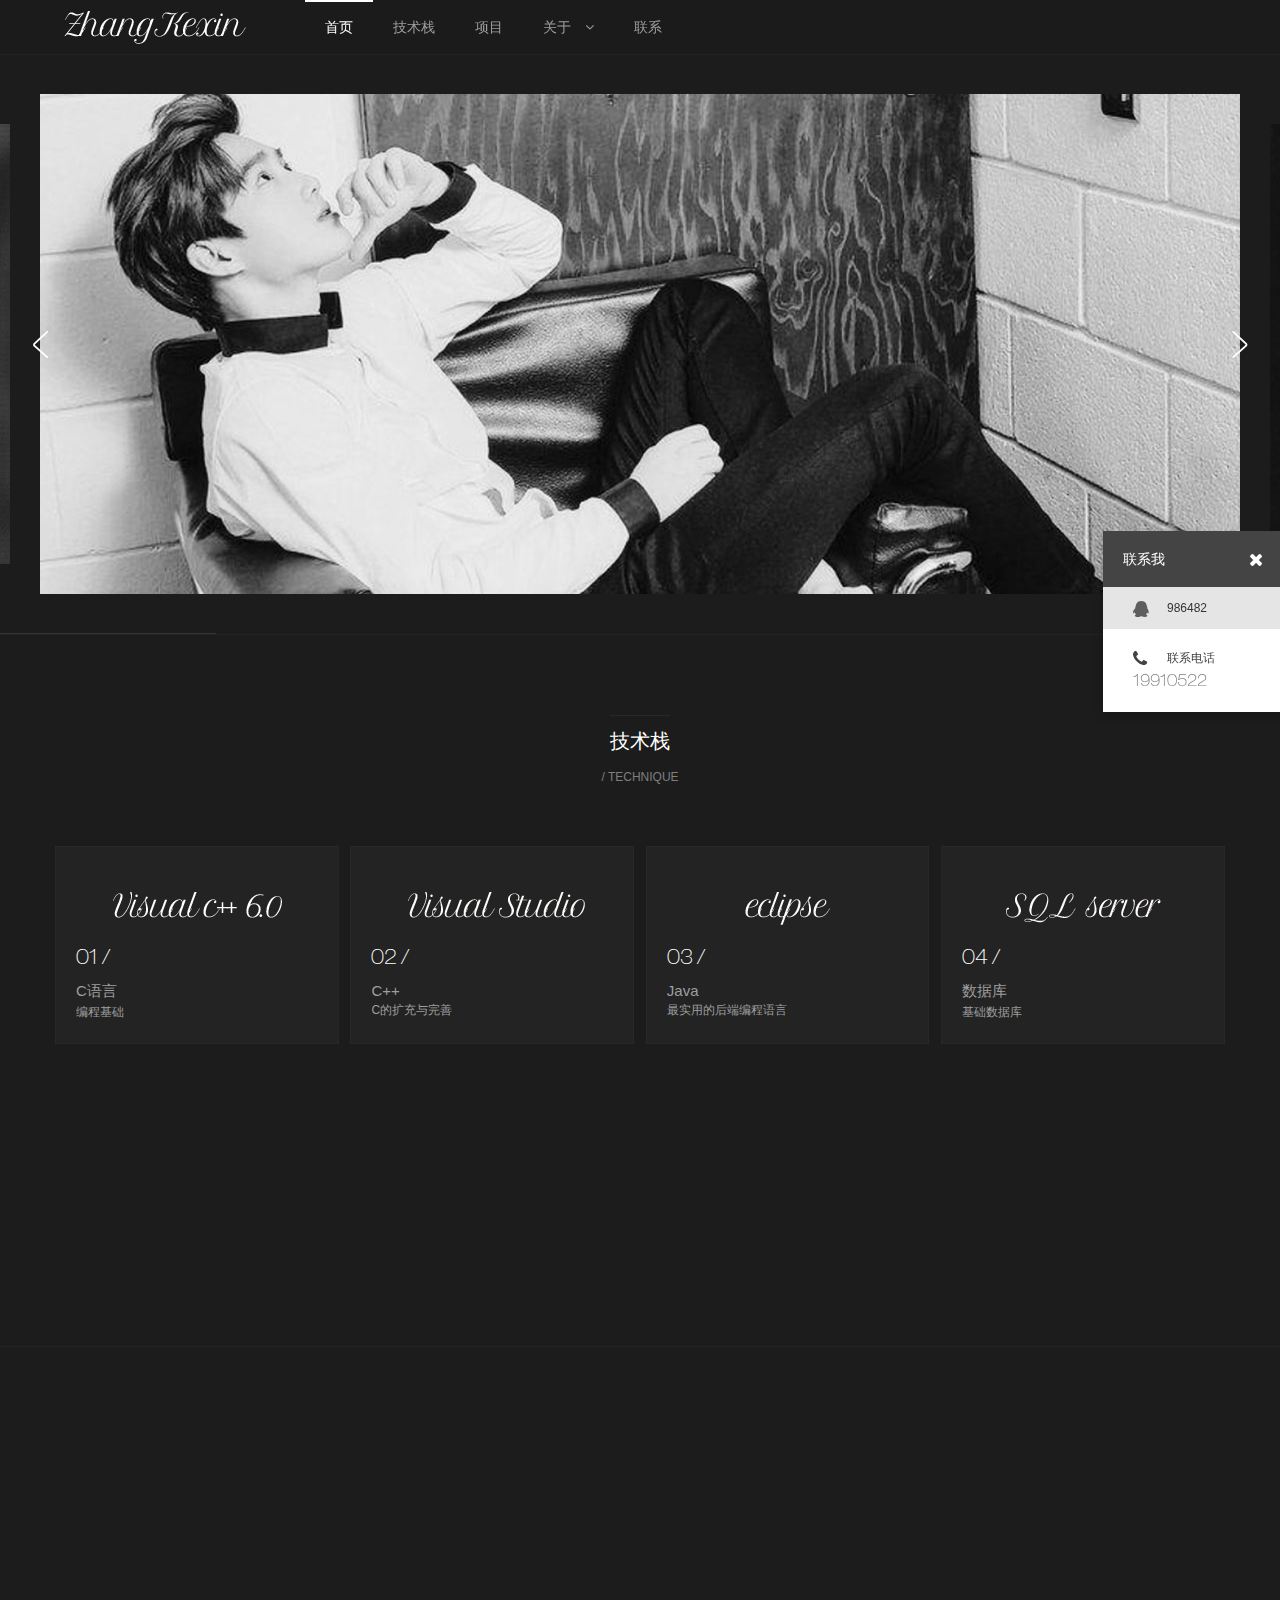
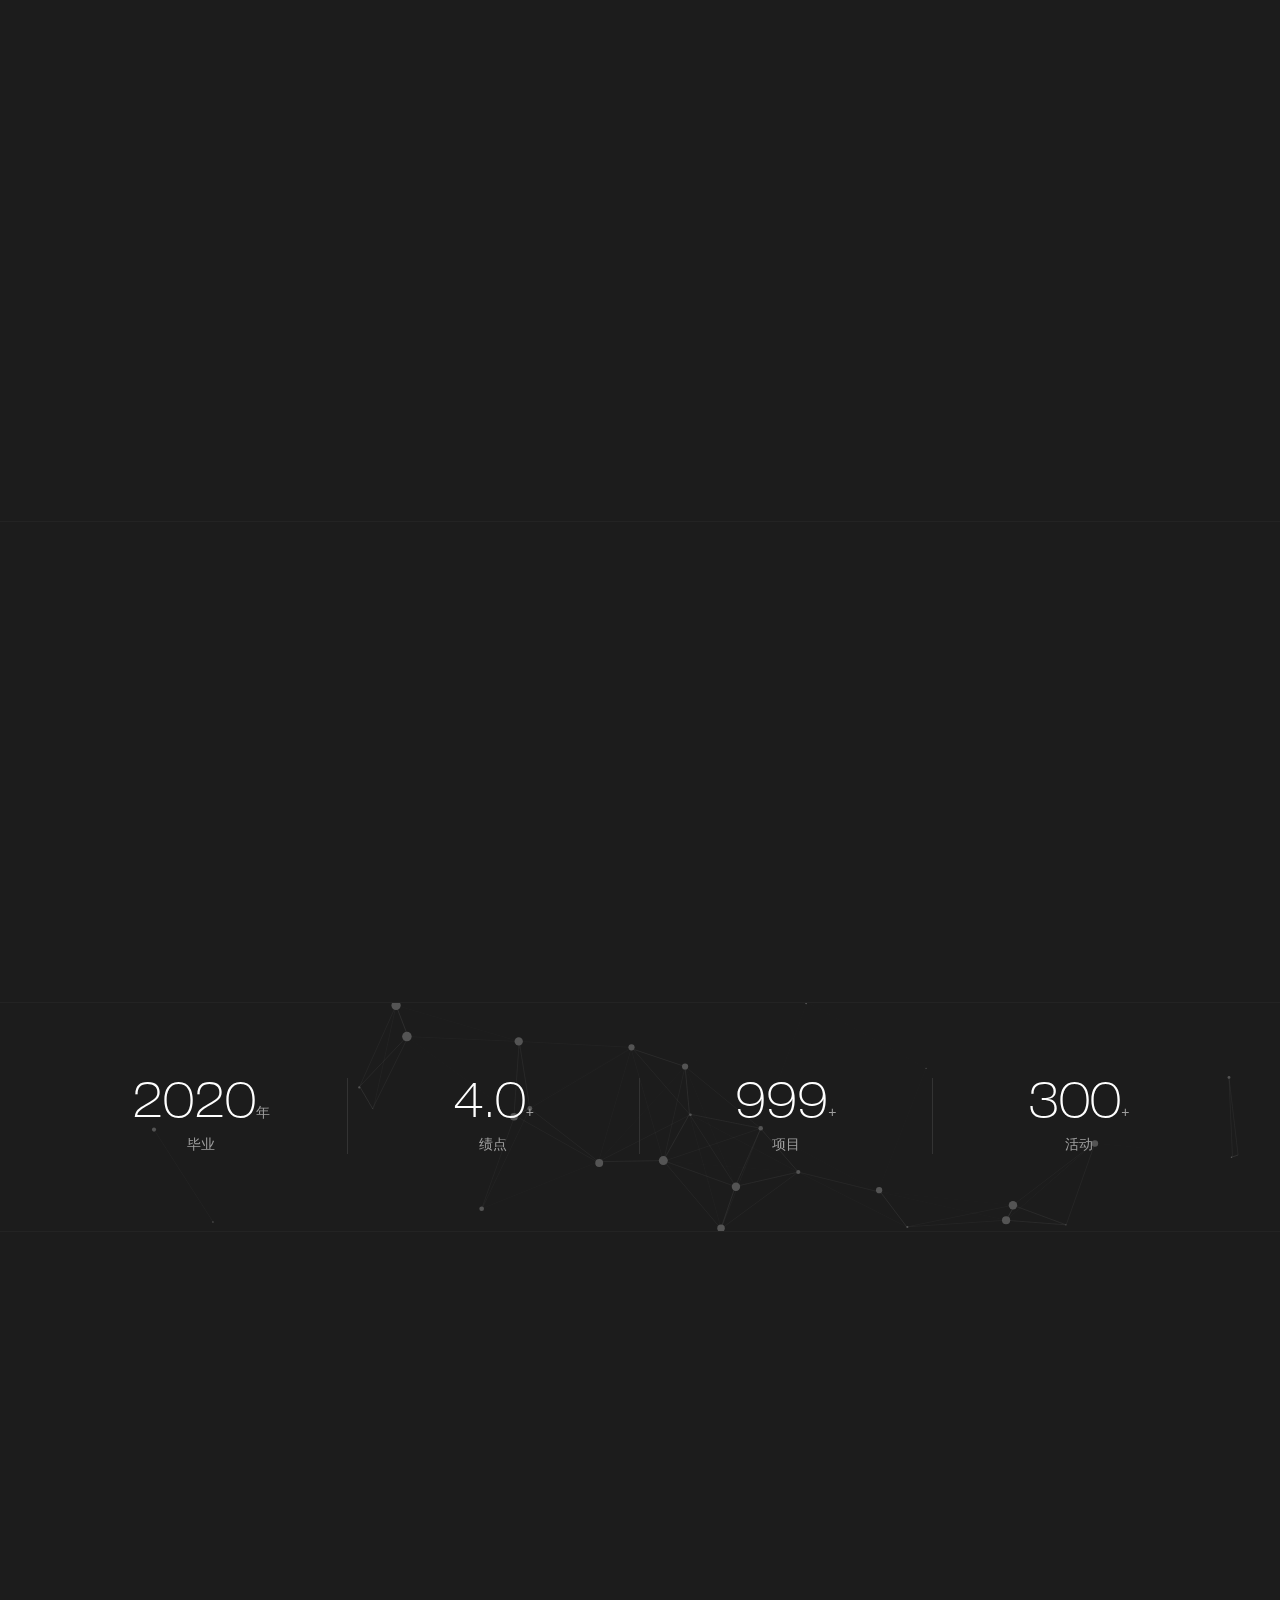
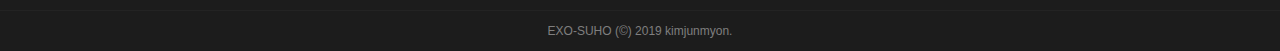
<file: index.html>
<!DOCTYPE html PUBLIC "-//W3C//DTD XHTML 1.0 Transitional//EN" "http://www.w3.org/TR/xhtml1/DTD/xhtml1-transitional.dtd">
<html xmlns="http://www.w3.org/1999/xhtml" class="agent-pc theme-b theme-bwhite">

	<head>
		<meta charset="utf-8">
		<meta http-equiv="X-UA-Compatible" content="IE=edge,chrome=1">
		<meta name="keywords" content="网站模板,企业模板,企业网站">
		<meta name="description" content="模板网站生成">
		
		<meta name="viewport" content="width=device-width, initial-scale=1.0, maximum-scale=1.0, user-scalable=0">
		<meta content="yes" name="apple-mobile-web-app-capable" />
		<meta content="black" name="apple-mobile-web-app-status-bar-style" />
		<meta content="telephone=no" name="format-detection" />
		<link rel="stylesheet" type="text/css" href="./statics/css/lib2.css">
		<link rel="stylesheet" type="text/css" href="./statics/css/style.2041.css">
		<link rel="stylesheet" type="text/css" href="./statics/css/bwhite.css" id="themeCssPath">
		<script type="text/javascript" src="./statics/js/jquery.min.js"></script>
		<script type="text/javascript" src="./statics/js/main.js" data-main="indexMain"></script>
		<link rel="icon" href="./statics/images/水.png">
		<title>kimjunmyon</title>
	</head>

	<body id="longPage" class="gh0  longPage   ">
		<div class="bodyMask"></div>
		<div id="header">
			<div class="wrapper">
				<div class="content">
					<div id="headTop">
						<a href="index.html" id="logo"><img src="./statics/images/logo-top.png" height="44" /></a>

						<div id="hcontact" class="fr"><i class="fa fa-phone"></i>
							<p><span class="telNum">19910522</span><br />
								<a href="mailto:986482@qq.com">19910522@qq.com</a>
							</p>
						</div>

						<div id="openBtn" class="fl btn">
							<div class="lcbody">
								<div class="lcitem top">
									<div class="rect top"></div>
								</div>
								<div class="lcitem bottom">
									<div class="rect bottom"></div>
								</div>
							</div>
						</div>
					</div>

					<div id="navWrapper">

						<div class="content">
							<ul class="nav movedx" data-movedx-mid="1">
								<li class="navitem">
									<a class="active" href="index.html" target="_self"> <span data-title="首页">首页</span> </a>
								</li>
								<li class="navitem">
									<a href="services.html" target="_self"> <span data-title="服务">技术栈</span> </a>
								</li>
								<li class="navitem">
									<a href="project.html" target="_self"> <span data-title="项目">项目</span> </a>
								</li>
								<li class="navitem">
									<a href="javascript:;" target=""> <span data-title="关于">关于</span> <i class="fa fa-angle-down"></i></a>
									<ul class="subnav">
										<li>
											<a href="about.html" target="_self">个人简介</a>
										</li>
										<li>
											<a href="about.html" target="_self">荣誉材料</a>
										</li>
										<li>
											<a href="about_team.html" target="_self">个人经历</a>
										</li>
										<li>
											<a href="about_partner.html" target="_self">我喜欢的</a>
										</li>
									</ul>
								</li>
		
								<li class="navitem">
									<a href="contact.html" target="_self"> <span data-title="联系">联系</span> </a>
								</li>
								
							</ul>
						</div>
					</div>
					<div class="clear"></div>
				</div>
			</div>
		</div>
		<div id="sitecontent" class="ff_sitecontent">

			<div id="navMini">
				<div id="navMiniTable">
					<div id="navMiniCell">
						<ul class="nav">
							<li class="navitem">
								<a class="active" href="index.html" target="_self">首页</a>
							</li>
							<li class="navitem">
								<a href="services.html" target="_self">技术栈</a>
							</li>
							<li class="navitem">
								<a href="project.html" target="_self">项目</a>
							</li>
							<li class="navitem">
								<a href="javascript:;" target="">关于<i class="fa fa-angle-down"></i></a>
								<ul class="subnav">
									<li>
										<a href="about.html" target="_self">个人简介</a>
									</li>
									<li>
										<a href="about.html" target="_self">荣誉材料</a>
									</li>
									<li>
										<a href="about_team.html" target="_self">履历</a>
									</li>
									<li>
										<a href="about_partner.html" target="_self">我喜欢的</a>
									</li>
								</ul>
							</li>
							
							<li class="navitem">
								<a href="contact.html" target="_self">联系</a>
							</li>
							
							<li class="search-but" style=" opacity:0">
								<a href="#"><i class="fa fa-search" aria-hidden="true"></i></a>
							</li>
						</ul>
					</div>
				</div>
			</div>

			<div id="indexPage" class="ff_indexPage" data-scroll-ease="Expo.easeInOut" data-scroll-speed="1" data-control="0" data-control-wheel="0" data-singlescreen="0">
				<div id="topSlider" class="ff_topSlider mslider module">
					<div class="content_wrapper">
						<div class="content_list owl-carousel owl-theme" data-slider-height="500" data-slider-auto="1" data-slider-mode="3" data-slider-pause="5" data-slider-ease="ease-out" data-slider-speed="1" style=" height: 100%;">
							<div class="item_block">
								<div class="item_bg image" style="background-image:url(./statics/images/1490687229663.jpg)"></div>
							</div>
							<div class="item_block">
								<div class="item_bg image" style="background-image:url(./statics/images/1490071914135.jpg)"></div>
							</div>
							<div class="item_block">
								<div class="item_bg image" style="background-image:url(./statics/images/1490684950277.jpg)"></div>
							</div>
							<div class="item_block">
								<div class="item_bg image" style="background-image:url(./statics/images/1490685075590.jpg)"></div>
							</div>
						</div>
						<div class="sliderArrow">
							<div></div>
						</div>
						<div class="clear"></div>
					</div>
				</div>
				<div class="mlist service_tabs module ff_noSlider" style=" ">
					<div class="bgmask"></div>
					<div class="module_container wide">
						<div class="container_header wow">
							<p class="title">技术栈</p>
							<p class="subtitle">/ TECHNIQUE</p>
						</div>
						<div class="container_category wow movedx one" data-movedx-mid="2" data-movedx-distance="15">
							<a href="#" class="active"><span>全部</span></a>
						</div>
						<div class="container_content">
							<div class="content_wrapper">
								<div class="tab_content_wrapper">
									<div class="tab_content">
										<div class="tab_indexs">
											<div class="fnums nums_item" data-current="0">
												<div><span>0</span><span>1</span><span>2</span></div>
											</div>
											<div class="tnums nums_item">
												<div><span>0</span><span>1</span><span>2</span><span>3</span><span>4</span><span>5</span><span>6</span><span>7</span><span>8</span><span>9</span></div>
											</div>
											<div class="nums_item">
												<div><span> /</span></div>
											</div>
										</div>
										<div class="sliderWrapper" data-slider-num="1">
											<div class="content_list">
												<div id="service_postitem_0" class="item_block">
													<div class="item_wrapper">
														<div class="item_info">
															<p class="title ellipsis">C语言</p>
															<p class="subtitle ellipsis">编程基础</p>
															<div class="description">
																<p>C语言是一门面向过程、抽象化的通用程序设计语言，广泛应用于底层开发。 C语言能以简易的方式编译、处理低级存储器。 C语言是仅产生少量的机器语言以及不需要任何运行环境支持便能运行的高效率程序设计语言。</p>
																<p>C语言是一门面向过程的计算机编程语言，与C++、Java等面向对象编程语言有所不同。C语言的设计目标是提供一种能以简易的方式编译、处理低级存储器、仅产生少量的机器码以及不需要任何运行环境支持便能运行的编程语言。C语言描述问题比汇编语言迅速，工作量小、可读性好，易于调试、修改和移植，而代码质量与汇编语言相当。C语言一般只比汇编语言代码生成的目标程序效率低10%～20%。因此，C语言可以编写系统软件。</p>
															</div>
														</div>
													</div>
												</div>
												<div id="service_postitem_1" class="item_block">
													<div class="item_wrapper">
														<div class="item_info">
															<p class="title ellipsis">C++</p>
															<p class="subtitle ellipsis">C的扩充与完善</p>
															<div class="description">
																<p>C++是C语言的继承，它既可以进行C语言的过程化程序设计，又可以进行以抽象数据类型为特点的基于对象的程序设计，还可以进行以继承和多态为特点的面向对象的程序设计。C++擅长面向对象程序设计的同时，还可以进行基于过程的程序设计，因而C++就适应的问题规模而论，大小由之。</p>
															</div>
														</div>
													</div>
												</div>
												<div id="service_postitem_2" class="item_block">
													<div class="item_wrapper">
														<div class="item_info">
															<p class="title ellipsis">java</p>
															<p class="subtitle ellipsis">最实用的后端编程语言</p>
															<div class="description">
																<p>Java是一门面向对象编程语言，不仅吸收了C++语言的各种优点，还摒弃了C++里难以理解的多继承、指针等概念，因此Java语言具有功能强大和简单易用两个特征。Java语言作为静态面向对象编程语言的代表，极好地实现了面向对象理论，允许程序员以优雅的思维方式进行复杂的编程</p>
															</div>
														</div>
													</div>
												</div>
												<div id="service_postitem_3" class="item_block">
													<div class="item_wrapper">
														<div class="item_info">
															<p class="title ellipsis">数据库</p>
															<p class="subtitle ellipsis">基础数据库</p>
															<div class="description">
																<p>结构化查询语言是高级的非过程化编程语言，允许用户在高层数据结构上工作。它不要求用户指定对数据的存放方法，也不需要用户了解具体的数据存放方式，所以具有完全不同底层结构的不同数据库系统, 可以使用相同的结构化查询语言作为数据输入与管理的接口。结构化查询语言语句可以嵌套，这使它具有极大的灵活性和强大的功能。</p>
															</div>
														</div>
													</div>
												</div>
												<div id="service_postitem_4" class="item_block">
													<div class="item_wrapper">
														<div class="item_info">
															<p class="title ellipsis">汇编语言</p>
															<p class="subtitle ellipsis">实用的基础语言</p>
															<div class="description">
																<p>汇编语言（assembly language）是一种用于电子计算机、微处理器、微控制器或其他可编程器件的低级语言，亦称为符号语言。在汇编语言中，用助记符（Mnemonics）代替机器指令的操作码，用地址符号（Symbol）或标号（Label）代替指令或操作数的地址。在不同的设备中，汇编语言对应着不同的机器语言指令集，通过汇编过程转换成机器指令。普遍地说，特定的汇编语言和特定的机器语言指令集是一一对应的,不同平台之间不可直接移植。</p>
															</div>
														</div>
													</div>
												</div>
												<div id="service_postitem_5" class="item_block">
													<div class="item_wrapper">
														<div class="item_info">
															<p class="title ellipsis">C#</p>
															<p class="subtitle ellipsis">MFC开发</p>
															<div class="description">
																<p>C#是微软公司发布的一种面向对象的、运行于.NET Framework和.NET Core(完全开源，跨平台)之上的高级程序设计语言。并定于在微软职业开发者论坛(PDC)上登台亮相。C#是微软公司研究员Anders Hejlsberg的最新成果。C#看起来与Java有着惊人的相似；它包括了诸如单一继承、接口、与Java几乎同样的语法和编译成中间代码再运行的过程。但是C#与Java有着明显的不同，它借鉴了Delphi的一个特点，与COM（组件对象模型）是直接集成的，而且它是微软公司 .NET windows网络框架的主角。</p>
															</div>
														</div>
													</div>
												</div>
												<div id="service_postitem_6" class="item_block">
													<div class="item_wrapper">
														<div class="item_info">
															<p class="title ellipsis">HTML</p>
															<p class="subtitle ellipsis">前端必备</p>
															<div class="description">
																<p>超文本标记语言，标准通用标记语言下的一个应用。是 网页制作必备的编程语言
																	“超文本”就是指页面内可以包含图片、链接，甚至音乐、程序等非文字元素。
																	超文本标记语言的结构包括“头”部分（英语：Head）、和“主体”部分（英语：Body），其中“头”部提供关于网页的信息，“主体”部分提供网页的具体内容。</p>
															</div>
														</div>
													</div>
												</div>
												<div id="service_postitem_7" class="item_block">
													<div class="item_wrapper">
														<div class="item_info">
															<p class="title ellipsis">微信小程序</p>
															<p class="subtitle ellipsis">最具潜力的开发</p>
															<div class="description">
																<p>小程序是一种不用下载就能使用的应用，也是一项门槛非常高的创新，经过将近两年的发展，已经构造了新的小程序开发环境和开发者生态。小程序也是这么多年来中国IT行业里一个真正能够影响到普通程序员的创新成果，现在已经有超过150万的开发者加入到了小程序的开发，与我们一起共同发力推动小程序的发展，小程序应用数量超过了一百万，覆盖200多个细分的行业，日活用户达到两个亿，小程序还在许多城市实现了支持地铁、公交服务。小程序发展带来更多的就业机会，2017年小程序带动就业104万人，社会效应不断提升。</p>
															</div>
														</div>
													</div>
												</div>
											</div>
										</div>
									</div>
								</div>
								<div class="tab_button">
									<div class="content_list">
										<div id="service_item_0" class="item_block wow" style="animation-delay:.0s">
											<a href="javascript:;" class="item_link">
												<div class="item_wrapper">
													<div class="item_img"><img src="./statics/images/1490077085525.png" /></div>
													<div class="item_info">
														<p class="nums">01 /</p>
														<p class="title ellipsis">C语言</p>
														<p class="subtitle ellipsis">编程基础</p>
													</div>
												</div>
											</a>
										</div>
										<div id="service_item_1" class="item_block wow" style="animation-delay:.1s">
											<a href="javascript:;" class="item_link">
												<div class="item_wrapper">
													<div class="item_img"><img src="./statics/images/1490075922783.png" /></div>
													<div class="item_info">
														<p class="nums">02 /</p>
														<p class="title ellipsis">C++</p>
														<p class="subtitle ellipsis">C的扩充与完善</p>
													</div>
												</div>
											</a>
										</div>
										<div id="service_item_2" class="item_block wow" style="animation-delay:.2s">
											<a href="javascript:;" class="item_link">
												<div class="item_wrapper">
													<div class="item_img"><img src="./statics/images/1490076036776.png" /></div>
													<div class="item_info">
														<p class="nums">03 /</p>
														<p class="title ellipsis">Java</p>
														<p class="subtitle ellipsis">最实用的后端编程语言</p>
													</div>
												</div>
											</a>
										</div>
										<div id="service_item_3" class="item_block wow" style="animation-delay:.3s">
											<a href="javascript:;" class="item_link">
												<div class="item_wrapper">
													<div class="item_img"><img src="./statics/images/1490076244647.png" /></div>
													<div class="item_info">
														<p class="nums">04 /</p>
														<p class="title ellipsis">数据库</p>
														<p class="subtitle ellipsis">基础数据库</p>
													</div>
												</div>
											</a>
										</div>
										<div id="service_item_4" class="item_block wow" style="animation-delay:.0s">
											<a href="javascript:;" class="item_link">
												<div class="item_wrapper">
													<div class="item_img"><img src="./statics/images/1490076286323.png" /></div>
													<div class="item_info">
														<p class="nums">05 /</p>
														<p class="title ellipsis">汇编语言</p>
														<p class="subtitle ellipsis">实用底层语言</p>
													</div>
												</div>
											</a>
										</div>
										<div id="service_item_5" class="item_block wow" style="animation-delay:.1s">
											<a href="javascript:;" class="item_link">
												<div class="item_wrapper">
													<div class="item_img"><img src="./statics/images/1490075922783.png" /></div>
													<div class="item_info">
														<p class="nums">06 /</p>
														<p class="title ellipsis">C#</p>
														<p class="subtitle ellipsis">MFC开发</p>
													</div>
												</div>
											</a>
										</div>
										<div id="service_item_6" class="item_block wow" style="animation-delay:.2s">
											<a href="javascript:;" class="item_link">
												<div class="item_wrapper">
													<div class="item_img"><img src="./statics/images/1490076500816.png" /></div>
													<div class="item_info">
														<p class="nums">07 /</p>
														<p class="title ellipsis">html</p>
														<p class="subtitle ellipsis">前端必备</p>
													</div>
												</div>
											</a>
										</div>
										<div id="service_item_7" class="item_block wow" style="animation-delay:.3s">
											<a href="javascript:;" class="item_link">
												<div class="item_wrapper">
													<div class="item_img"><img src="./statics/images/1490079371411.png" /></div>
													<div class="item_info">
														<p class="nums">08 /</p>
														<p class="title ellipsis">微信小程序</p>
														<p class="subtitle ellipsis">最有潜力的开发</p>
													</div>
												</div>
											</a>
										</div>
									</div>
								</div>
								<div class="clear"></div>
							</div>
						</div>
						<div class="clear"></div>
					</div>
				</div>
				<div class="mlist project module ff_noSlider" style=" ">
					<div class="bgmask"></div>
					<div class="module_container wide">
						<div class="container_header wow">
							<p class="title">项目</p>
							<p class="subtitle"> / PROJECT</p>
						</div>
						<div class="container_category wow movedx" data-movedx-mid="2" data-movedx-distance="15">
	
						</div>
						<div class="container_content">
							<div class="content_wrapper">
								<div class="content_list movedx" data-movedx-mid="2" data-movedx-distance="15">
									<div id="project_item_0" class="item_block wow" style="animation-delay:.0s">
										<a href="https://susu.onlysuho.top/html/homework09.html" class="item_link" target="_blank"><img src="./statics/images/1490072433234.jpg" />
											<div class="item_wrapper">
												<div class="item_info move">
													<p class="title ellipsis">项目01/木兮地板</p>
													<p class="subtitle ellipsis">技术难点：bootstrap</p>
												</div><i class="icon iconfont icon-add"></i></div>
										</a>
									</div>
									<div id="project_item_1" class="item_block wow" style="animation-delay:.1s">
										<a href="https://susu.onlysuho.top/html/homework07.html" class="item_link" target="_blank"><img src="./statics/images/1490074286532.jpg" />
											<div class="item_wrapper">
												<div class="item_info move">
													<p class="title ellipsis">项目02/用户中心</p>
													<p class="subtitle ellipsis">技术难点：iframe</p>
												</div><i class="icon iconfont icon-add"></i></div>
										</a>
									</div>
									<div id="project_item_2" class="item_block wow" style="animation-delay:.2s">
										<a href="https://susu.onlysuho.top/html/homework08.html" class="item_link" target="_blank"><img src="./statics/images/1490072433234.jpg" />
											<div class="item_wrapper">
												<div class="item_info move">
													<p class="title ellipsis">项目03/小米商城</p>
													<p class="subtitle ellipsis">技术难点：盒子模型/轮播</p>
												</div><i class="icon iconfont icon-add"></i></div>
										</a>
									</div>
									<div id="project_item_3" class="item_block wow" style="animation-delay:.0s">
										<a href="https://susu.onlysuho.top/html/homework06.html" class="item_link" target="_blank"><img src="./statics/images/1490074286532.jpg" />
											<div class="item_wrapper">
												<div class="item_info move">
													<p class="title ellipsis">项目04/小米登录</p>
													<p class="subtitle ellipsis">技术难点：点击事件/fadeIn</p>
												</div><i class="icon iconfont icon-add"></i></div>
										</a>
									</div>
									<div id="project_item_4" class="item_block wow" style="animation-delay:.1s">
										<a href="https://susu.onlysuho.top/html/homework05.html" class="item_link" target="_blank"><img src="./statics/images/1490075444696.jpg" />
											<div class="item_wrapper">
												<div class="item_info move">
													<p class="title ellipsis">项目05/家庭医生</p>
													<p class="subtitle ellipsis">技术难点：布局</p>
												</div><i class="icon iconfont icon-add"></i></div>
										</a>
									</div>
									<div id="project_item_5" class="item_block wow" style="animation-delay:.2s">
										<a href="https://susu.onlysuho.top/html/homework04.html" class="item_link" target="_blank"><img src="./statics/images/1490073308708.jpg" />
											<div class="item_wrapper">
												<div class="item_info move">
													<p class="title ellipsis">项目06/实木地板</p>
													<p class="subtitle ellipsis">技术难点：表格</p>
												</div><i class="icon iconfont icon-add"></i></div>
										</a>
									</div>
									<div id="project_item_6" class="item_block wow" style="animation-delay:.0s">
										<a href="https://susu.onlysuho.top/html/homework03.html" class="item_link" target="_blank"><img src="./statics/images/1490075444696.jpg" />
											<div class="item_wrapper">
												<div class="item_info move">
													<p class="title ellipsis">项目07/关于远大</p>
													<p class="subtitle ellipsis">技术难点：布局</p>
												</div><i class="icon iconfont icon-add"></i></div>
										</a>
									</div>
									<div id="project_item_7" class="item_block wow" style="animation-delay:.1s">
										<a href="https://susu.onlysuho.top/html/homework02.html" class="item_link" target="_blank"><img src="./statics/images/1490073308708.jpg" />
											<div class="item_wrapper">
												<div class="item_info move">
													<p class="title ellipsis">项目08/百度一下</p>
													<p class="subtitle ellipsis">技术难点：链接</p>
												</div><i class="icon iconfont icon-add"></i></div>
										</a>
									</div>
								</div>
								<div class="clear"></div>
							</div>
						</div>
						<div class="clear"></div>
					</div>
				</div>
				<div class="mcustomize module horizontal tril" style="">
					<div class="bgmask"></div>
					<div class="module_container">
						<div class="container_content">
							<div class="contentbody">
								<div class="wrapper">
									<div class="header wow">
										<p class="title">关于我</p>
										<p class="subtitle">ABOUT ME</p>
									</div>
									<div class="description wow">
										<p style="text-align: center;"><span style="font-size: 14px;">本人张可欣，在大学的学习中，学习了本专业及相关专业的实际知识，为以后的实践任务打下了坚实的专业根底。并不时的进步本身的文明素质和思想品德，积极参与社会各项活动，努力进步了本身的综合素质，虽不敢说本人已收获了累累硕果，但是自信本人还是掌握了一定的专业知识，积聚了很多的实践经历，自己任务责任心强，勤恳踏实，能享乐耐劳，有一定的创新肉体，亦注重良好的团队协作肉体和个人观念，具有高度的纪律性，生活和顺应环境的才能较强。在大学时期，我担任过班干部，校级组织干部，具有很强的组织和协调才能。很强的事业心和责任感使我可以面队任何困难和挑战。</span></p>
										<p><span style="font-size: 14px;"><br/></span></p>
										<p style="text-align: center;">
											<a class="more" href="about.html" target="_blank">MORE</a>
										</p>
									</div>
								</div>
							</div>
							<div class="mediabody wow">
								<a target="_popup" href="http://resources.jsmo.xin/templates/upload/demo/yanshi.mp4">
									<div class="image" style="background-image:url(./statics/images/149007689617.jpg)"></div>
									<div class="mask"></div>
									<div class="link_icon"><i class="fa fa-link" aria-hidden="true"></i></div>
								</a>
							</div>
							<div class="clear"></div>
						</div>
					</div>
				</div>
				<div class="mcounter module " style=" ">
					<div class="bgmask"></div>
					<div id="counterBgdx" style="position:absolute; width:100%; height:100%"></div>
					<div class="module_container">
						<div class="container_content">
							<ul class="content_list">
								<li>
									<div>
										<p class="number"><span class="counterDX" data-counter-value="2020">2020</span><span class="unit">年</span></p>
										<p class="title">毕业</p>
									</div>
								</li>
								<li>
									<div>
										<p class="number"><span class="counterDX" data-counter-value="4.0">4.0</span><span class="unit">+</span></p>
										<p class="title">绩点</p>
									</div>
								</li>
								<li>
									<div>
										<p class="number"><span class="counterDX" data-counter-value="999">999</span><span class="unit">+</span></p>
										<p class="title">项目</p>
									</div>
								</li>
								<li>
									<div>
										<p class="number"><span class="counterDX" data-counter-value="300">300</span><span class="unit">+</span></p>
										<p class="title">活动</p>
									</div>
								</li>
							</ul>
							<div class="clear"></div>
						</div>
					</div>
				</div>
				<div class="mlist team module ff_slider" style=" ">
					<div class="bgmask"></div>
					<div class="module_container">
						<div class="container_header wow">
							<p class="title">履历</p>
							<p class="subtitle"> / experience</p>
						</div>
						<div class="container_category wow movedx one" data-movedx-mid="2" data-movedx-distance="15">
							<a href="#" class="active"><span>全部</span></a>
						</div>
						<div class="container_content">
							<div class="content_wrapper slider" data-slider-num='{"0":{"nav":0,"items":2},"1180":{"items":4}}' data-slider-loop="1">
								<div class="content_list">
									<div id="project_item_0" class="item_block wow" style="animation-delay:.0s">
										<a href="#" class="item_link" target="_blank">
											<div class="item_img"><img src="./statics/images/1490260622270.jpg" />
												<div class="rectborder"></div><i class="icon iconfont icon-add"></i></div>
											<div class="item_wrapper">
												<div class="item_info">
													<p class="title ellipsis">韩语六级</p>
													<p class="subtitle">topic认证</p>
												</div>
											</div>
										</a>
									</div>
									<div id="project_item_1" class="item_block wow" style="animation-delay:.1s">
										<a href="#" class="item_link" target="_blank">
											<div class="item_img"><img src="./statics/images/1490325755542.png" />
												<div class="rectborder"></div><i class="icon iconfont icon-add"></i></div>
											<div class="item_wrapper">
												<div class="item_info">
													<p class="title ellipsis">实践调研部部长</p>
													<p class="subtitle">校青年志愿者协会</p>
												</div>
											</div>
										</a>
									</div>
									<div id="project_item_2" class="item_block wow" style="animation-delay:.0s">
										<a href="#" class="item_link" target="_blank">
											<div class="item_img"><img src="./statics/images/149032638157.png" />
												<div class="rectborder"></div><i class="icon iconfont icon-add"></i></div>
											<div class="item_wrapper">
												<div class="item_info">
													<p class="title ellipsis">荆门支教优秀标兵</p>
													<p class="subtitle"> 荆门市政委</p>
												</div>
											</div>
										</a>
									</div>
									<div id="project_item_3" class="item_block wow" style="animation-delay:.1s">
										<a href="#" class="item_link" target="_blank">
											<div class="item_img"><img src="./statics/images/1490326496297.png" />
												<div class="rectborder"></div><i class="icon iconfont icon-add"></i></div>
											<div class="item_wrapper">
												<div class="item_info">
													<p class="title ellipsis">武汉工程大学校辩论队成员</p>
													<p class="subtitle">武汉工程大学团委会</p>
												</div>
											</div>
										</a>
									</div>
									<div id="project_item_4" class="item_block wow" style="animation-delay:.0s">
										<a href="#" class="item_link" target="_blank">
											<div class="item_img"><img src="./statics/images/1490260622270.jpg" />
												<div class="rectborder"></div><i class="icon iconfont icon-add"></i></div>
											<div class="item_wrapper">
												<div class="item_info">
													<p class="title ellipsis">三下乡先进个人</p>
													<p class="subtitle">营销顾问</p>
												</div>
											</div>
										</a>
									</div>
									<div id="project_item_5" class="item_block wow" style="animation-delay:.1s">
										<a href="#" class="item_link" target="_blank">
											<div class="item_img"><img src="./statics/images/1490325755542.png" />
												<div class="rectborder"></div><i class="icon iconfont icon-add"></i></div>
											<div class="item_wrapper">
												<div class="item_info">
													<p class="title ellipsis">武汉马拉松优秀志愿者</p>
													<p class="subtitle">武汉马拉松组委会</p>
												</div>
											</div>
										</a>
									</div>
									<div id="project_item_6" class="item_block wow" style="animation-delay:.0s">
										<a href="#" class="item_link" target="_blank">
											<div class="item_img"><img src="./statics/images/149032638157.png" />
												<div class="rectborder"></div><i class="icon iconfont icon-add"></i></div>
											<div class="item_wrapper">
												<div class="item_info">
													<p class="title ellipsis">班干部</p>
													<p class="subtitle">计算机院团委会</p>
												</div>
											</div>
										</a>
									</div>
									<div id="project_item_7" class="item_block wow" style="animation-delay:.1s">
										<a href="#" class="item_link" target="_blank">
											<div class="item_img"><img src="./statics/images/1490326496297.png" />
												<div class="rectborder"></div><i class="icon iconfont icon-add"></i></div>
											<div class="item_wrapper">
												<div class="item_info">
													<p class="title ellipsis">英语四级</p>
													<p class="subtitle">教育部</p>
												</div>
											</div>
										</a>
									</div>
								</div>
								<div class="clear"></div>
							</div>
						</div>
						<div class="clear"></div>
					</div>
				</div>
			
				<div class="mlist imagelink module ff_noSlider" style=" ">
					<div class="bgmask"></div>
					<div class="module_container">
						<div class="container_header wow">
							<p class="title">我喜欢的</p>
							<p class="subtitle"> / enjoy</p>
						</div>
						<div class="container_category wow movedx one" data-movedx-mid="2" data-movedx-distance="15">
							<a href="#" class="active"><span>全部</span></a>
						</div>
						<div class="container_content">
							<div class="content_wrapper">
								<ul class="content_list">
									<li id="item_block_0" class="item_block wow" style="animation-delay:.0s">
										<a  target="_blank" class="item_img" title="韩国偶像团体"><img src="./statics/images/1491471542571.png" /></a>
									</li>
									<li id="item_block_1" class="item_block wow" style="animation-delay:.1s">
										<a class="item_img" title="韩国优质偶像"><img src="./statics/images/1491471598822.png" /></a>
									</li>
									<li id="item_block_2" class="item_block wow" style="animation-delay:.2s">
										<a class="item_img" title="手残党"><img src="./statics/images/149147167119.png" /></a>
									</li>
									<li id="item_block_3" class="item_block wow" style="animation-delay:.3s">
										<a class="item_img" title="日本优秀作曲家"><img src="./statics/images/1491471726615.png" /></a>
									</li>
									<li id="item_block_4" class="item_block wow" style="animation-delay:.4s">
										<a class="item_img" title="时间管理者"><img src="./statics/images/1491471794980.png" /></a>
									</li>
									<li id="item_block_5" class="item_block wow" style="animation-delay:.5s">
										<a href="#" target="_blank" class="item_img" title="日本优秀作家"><img src="./statics/images/1491471808752.png" /></a>
									</li>
									<li id="item_block_6" class="item_block wow" style="animation-delay:.0s">
										<a class="item_img" title="时间记录者"><img src="./statics/images/149147182358.png" /></a>
									</li>
									<li id="item_block_7" class="item_block wow" style="animation-delay:.1s">
										<a class="item_img" title="k-pop"><img src="./statics/images/1491471835861.png" /></a>
									</li>
									<li id="item_block_8" class="item_block wow" style="animation-delay:.2s">
										<a class="item_img" title="绝不赖床"><img src="./statics/images/1491471871985.png" /></a>
									</li>
									<li id="item_block_9" class="item_block wow" style="animation-delay:.3s">
										<a class="item_img" title="怎么都养不死"><img src="./statics/images/1491471881514.png" /></a>
									</li>
									<li id="item_block_10" class="item_block wow" style="animation-delay:.4s">
										<a class="item_img" title="爱好美好"><img src="./statics/images/1491471891891.png" /></a>
									</li>
									<li id="item_block_11" class="item_block wow" style="animation-delay:.5s">
										<a class="item_img" title="全家桶级用户"><img src="./statics/images/149147190379.png" /></a>
									</li>
								</ul>
								<div class="clear"></div>
							</div>
						</div>
						<div class="clear"></div>
					</div>
				</div>
				<div id="mcontact" class="mcontact module" style=" ">
					<div class="module_container">
						<div class="container_header wow">
							<p class="title">联系</p>
							<p class="subtitle">/ CONTACT</p>
						</div>
						<div class="container_content">
							<div class="content_wrapper">
								<div id="contactlist" class="contactlist">
									<div id="contactinfo" class="contactinfo wow">
										<h3 class="ellipsis contact_name">张可欣/zhangkexin/김준희</h3>
										<p class="ellipsis contact_add">地址：湖北武汉工程大学</p>
										<p class="ellipsis contact_zip">邮编：0522</p>
										<p class="ellipsis contact_mob">手机：188-6666-8888</p>
										<p class="ellipsis contact_eml">邮箱：19910522@qq.com</p>
										<div class="ff_social">
											<a class="fl" target="_blank" href="http://weibo.com/web"><i class="fa fa-weibo"></i></a>
											<a class="fl" target="_blank" href="tencent://message/?uin=986482&Site=uemo&Menu=yes"><i class="fa fa-qq"></i></a>
											
										</div>
									</div>
									<div id="contactform" class="contactform wow">
										<form action="#" method="post">
											<p class="contactform_name">
												<input type="text" class="inputtxt" name="name" placeholder="姓名" autocomplete="off" />
											</p>
											<p class="contactform_eml">
												<input type="text" class="inputtxt" name="email" placeholder="邮箱" autocomplete="off" />
											</p>
											<p class="contactform_tel">
												<input type="text" class="inputtxt" name="tel" placeholder="电话" autocomplete="off" />
											</p>
											<p class="contactform_content">
												<textarea class="inputtxt" name="content" placeholder="内容" autocomplete="off"></textarea>
											</p>
											<p class="contactform_submit">
												<input class="inputtxt submit" type="submit" value="提交" />
											</p>
										</form>
									</div>
									<div class="clear"></div>
								</div>
							</div>
						</div>
					</div>
				</div>
			</div>
		</div>
		<div id="footer">
			<p><span class="ellipsis">EXO-SUHO (©) 2019  kimjunmyon. </span>

			</p>
		</div>
		<div id="shares">
	
			<a href="javascript:;" id="gotop"><i class="fa fa-angle-up"></i></a>
		</div>
	
		<div id="online_open"><i class="fa fa-comments-o"></i></div>
		<div id="online_lx">
			<div id="olx_head">联系我<i class="fa fa-times fr" id="online_close"></i></div>
			<ul id="olx_qq">
				<li>
					<a href="tencent://message/?uin=986482&Site=uelike&Menu=yes"><i class="fa fa-qq"></i>986482</a>
				</li>
			</ul>
			<div id="olx_tel">
				<div><i class="fa fa-phone"></i>联系电话</div>
				<p>19910522<br /></p>
			</div>
		</div>
		<a id="openAssist" href="javascript:;"><i class="icon iconfont icon-add"></i></a>
		<div id="assistBtn">
			<a href="javascript:;" onclick="$('html,body').scrollTop(0);return false;"><i class="fa fa-angle-up"></i></a>
			<a href="tel:8888888888"><i class="fa fa-phone"></i></a>
			<a href="mqqwpa://im/chat?chat_type=wpa&uin=&version=1"><i class="fa fa-qq"></i></a>
		</div>
		<div class="hide">
		</div>
	</body>

</html>
</file>
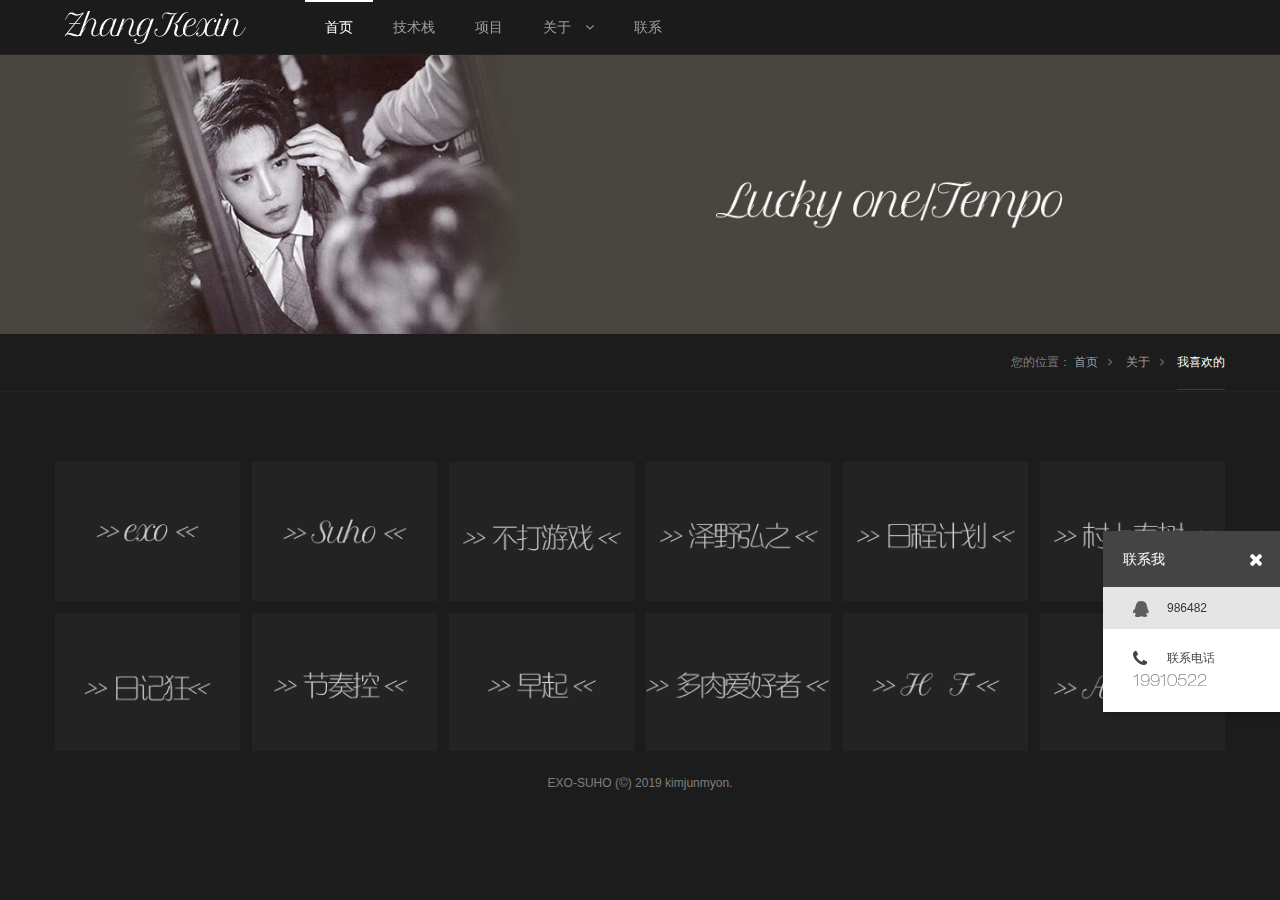
<file: about_partner.html>
<!DOCTYPE html PUBLIC "-//W3C//DTD XHTML 1.0 Transitional//EN" "http://www.w3.org/TR/xhtml1/DTD/xhtml1-transitional.dtd">
<html xmlns="http://www.w3.org/1999/xhtml" class="agent-pc theme-b theme-bwhite">

	<head>
		<meta charset="utf-8">
		<meta http-equiv="X-UA-Compatible" content="IE=edge,chrome=1">
		<meta name="keywords" content="网站模板,企业模板,企业网站">
		<meta name="description" content="模板网站生成">
		
		<meta name="viewport" content="width=device-width, initial-scale=1.0, maximum-scale=1.0, user-scalable=0">
		<meta content="yes" name="apple-mobile-web-app-capable" />
		<meta content="black" name="apple-mobile-web-app-status-bar-style" />
		<meta content="telephone=no" name="format-detection" />
		<link rel="stylesheet" type="text/css" href="./statics/css/lib2.css">
		<link rel="stylesheet" type="text/css" href="./statics/css/style.2041.css">
		<link rel="stylesheet" type="text/css" href="./statics/css/bwhite.css" id="themeCssPath">
		<script type="text/javascript" src="./statics/js/jquery.min.js"></script>
		<script type="text/javascript" src="./statics/js/main.js" data-main="baseMain"></script>
	<link rel="icon" href="./statics/images/水.png">
		<title>kimjunmyon</title>
	</head>

	<body id="longPage" class="gh0  longPage   ">
		<div class="bodyMask"></div>
		<div id="header">
			<div class="wrapper">
				<div class="content">
					<div id="headTop">
						<a href="index.html" id="logo"><img src="./statics/images/logo-top.png" height="44" /></a>

						<div id="hcontact" class="fr"><i class="fa fa-phone"></i>
							<p><span class="telNum">19910522</span><br />
								<a href="mailto:986482@qq.com">19910522@qq.com</a>
							</p>
						</div>
						<div id="openBtn" class="fl btn">
							<div class="lcbody">
								<div class="lcitem top">
									<div class="rect top"></div>
								</div>
								<div class="lcitem bottom">
									<div class="rect bottom"></div>
								</div>
							</div>
						</div>
					</div>
					<div id="navWrapper">

						<div class="content">
							<ul class="nav movedx" data-movedx-mid="1">
								<li class="navitem">
									<a class="active" href="index.html" target="_self"> <span data-title="首页">首页</span> </a>
								</li>
								<li class="navitem">
									<a href="services.html" target="_self"> <span data-title="服务">技术栈</span> </a>
								</li>
								<li class="navitem">
									<a href="project.html" target="_self"> <span data-title="项目">项目</span> </a>
								</li>
								<li class="navitem">
									<a href="javascript:;" target=""> <span data-title="关于">关于</span> <i class="fa fa-angle-down"></i></a>
									<ul class="subnav">
										<li>
											<a href="about.html" target="_self">个人简介</a>
										</li>
										<li>
											<a href="about.html" target="_self">荣誉材料</a>
										</li>
										<li>
											<a href="about_team.html" target="_self">个人经历</a>
										</li>
										<li>
											<a href="about_partner.html" target="_self">我喜欢的</a>
										</li>
									</ul>
								</li>
								
								<li class="navitem">
									<a href="contact.html" target="_self"> <span data-title="联系">联系</span> </a>
								</li>
								
							</ul>
						</div>
					</div>
					<div class="clear"></div>
				</div>
			</div>
		</div>
		<div id="sitecontent" class="ff_sitecontent">

			<div id="navMini">
				<div id="navMiniTable">
					<div id="navMiniCell">
						<ul class="nav">
							<li class="navitem">
								<a class="active" href="index.html" target="_self">首页</a>
							</li>
							<li class="navitem">
								<a href="services.html" target="_self">技术栈</a>
							</li>
							<li class="navitem">
								<a href="project.html" target="_self">项目</a>
							</li>
							<li class="navitem">
								<a href="javascript:;" target="">关于<i class="fa fa-angle-down"></i></a>
								<ul class="subnav">
									<li>
										<a href="about.html" target="_self">个人简介</a>
									</li>
									<li>
										<a href="about.html" target="_self">荣誉材料</a>
									</li>
									<li>
										<a href="about_team.html" target="_self">个人经历</a>
									</li>
									<li>
										<a href="about_partner.html" target="_self">我喜欢的</a>
									</li>
								</ul>
							</li>
						
							<li class="navitem">
								<a href="contact.html" target="_self">联系</a>
							</li>
						
							<li class="search-but" style=" opacity:0">
								<a href="#"><i class="fa fa-search" aria-hidden="true"></i></a>
							</li>
						</ul>
					</div>
				</div>
			</div>

			<div class="npagePage ff_pageList">
				<div id="banner">
					<div style="background-image:url(./statics/images/1491537117480.jpg);"></div>
				</div>
				<div id="pageTarget" class="ff_pageTarget module">
					<div class="module_container">
						<div class="container_target wow">您的位置：
							<a href="index.html">首页</a><i class="fa fa-angle-right"></i>
							<a>关于</a><i class="fa fa-angle-right"></i>
							<a href="#">我喜欢的</a>
						</div>

						<div class="clear"></div>
					</div>
				</div>
				<div class="content">
					<div class="mlist imagelink module ff_noSlider" style=" ">
						<div class="bgmask"></div>
						<div class="module_container">
							<div class="container_content nocat">
								<div class="content_wrapper">
									<ul class="content_list">
											<li id="item_block_0" class="item_block wow" style="animation-delay:.0s">
													<a  target="_blank" class="item_img" title="韩国偶像团体"><img src="./statics/images/1491471542571.png" /></a>
												</li>
												<li id="item_block_1" class="item_block wow" style="animation-delay:.1s">
													<a class="item_img" title="韩国优质偶像"><img src="./statics/images/1491471598822.png" /></a>
												</li>
												<li id="item_block_2" class="item_block wow" style="animation-delay:.2s">
													<a class="item_img" title="手残党"><img src="./statics/images/149147167119.png" /></a>
												</li>
												<li id="item_block_3" class="item_block wow" style="animation-delay:.3s">
													<a class="item_img" title="日本优秀作曲家"><img src="./statics/images/1491471726615.png" /></a>
												</li>
												<li id="item_block_4" class="item_block wow" style="animation-delay:.4s">
													<a class="item_img" title="时间管理者"><img src="./statics/images/1491471794980.png" /></a>
												</li>
												<li id="item_block_5" class="item_block wow" style="animation-delay:.5s">
													<a href="#" target="_blank" class="item_img" title="日本优秀作家"><img src="./statics/images/1491471808752.png" /></a>
												</li>
												<li id="item_block_6" class="item_block wow" style="animation-delay:.0s">
													<a class="item_img" title="时间记录者"><img src="./statics/images/149147182358.png" /></a>
												</li>
												<li id="item_block_7" class="item_block wow" style="animation-delay:.1s">
													<a class="item_img" title="k-pop"><img src="./statics/images/1491471835861.png" /></a>
												</li>
												<li id="item_block_8" class="item_block wow" style="animation-delay:.2s">
													<a class="item_img" title="绝不赖床"><img src="./statics/images/1491471871985.png" /></a>
												</li>
												<li id="item_block_9" class="item_block wow" style="animation-delay:.3s">
													<a class="item_img" title="怎么都养不死"><img src="./statics/images/1491471881514.png" /></a>
												</li>
												<li id="item_block_10" class="item_block wow" style="animation-delay:.4s">
													<a class="item_img" title="爱好美好"><img src="./statics/images/1491471891891.png" /></a>
												</li>
												<li id="item_block_11" class="item_block wow" style="animation-delay:.5s">
													<a class="item_img" title="全家桶级用户"><img src="./statics/images/149147190379.png" /></a>
												</li>
									</ul>
									<div class="clear"></div>
								</div>
								
							</div>
							<div class="clear"></div>
						</div>
					</div>

					<div class="clear"></div>
				</div>
			</div>
		</div>
		<div id="footer">
			<p><span class="ellipsis">EXO-SUHO (©) 2019  kimjunmyon. </span>
			</p>
		</div>
		<div id="shares">
			<a href="javascript:;" id="gotop"><i class="fa fa-angle-up"></i></a>
		</div>
	
		<div id="online_open"><i class="fa fa-comments-o"></i></div>
		<div id="online_lx">
			<div id="olx_head">联系我<i class="fa fa-times fr" id="online_close"></i></div>
			<ul id="olx_qq">
				<li>
					<a href="tencent://message/?uin=986482&Site=uelike&Menu=yes"><i class="fa fa-qq"></i>986482</a>
				</li>
			</ul>
			<div id="olx_tel">
				<div><i class="fa fa-phone"></i>联系电话</div>
				<p>19910522<br /></p>
			</div>
		</div>
		<a id="openAssist" href="javascript:;"><i class="icon iconfont icon-add"></i></a>
		<div id="assistBtn">
			<a href="javascript:;" onclick="$('html,body').scrollTop(0);return false;"><i class="fa fa-angle-up"></i></a>
			<a href="tel:8888888888"><i class="fa fa-phone"></i></a>
			<a href="mqqwpa://im/chat?chat_type=wpa&uin=&version=1"><i class="fa fa-qq"></i></a>
		</div>
		<div class="hide">
		</div>
	</body>

</html>
</file>
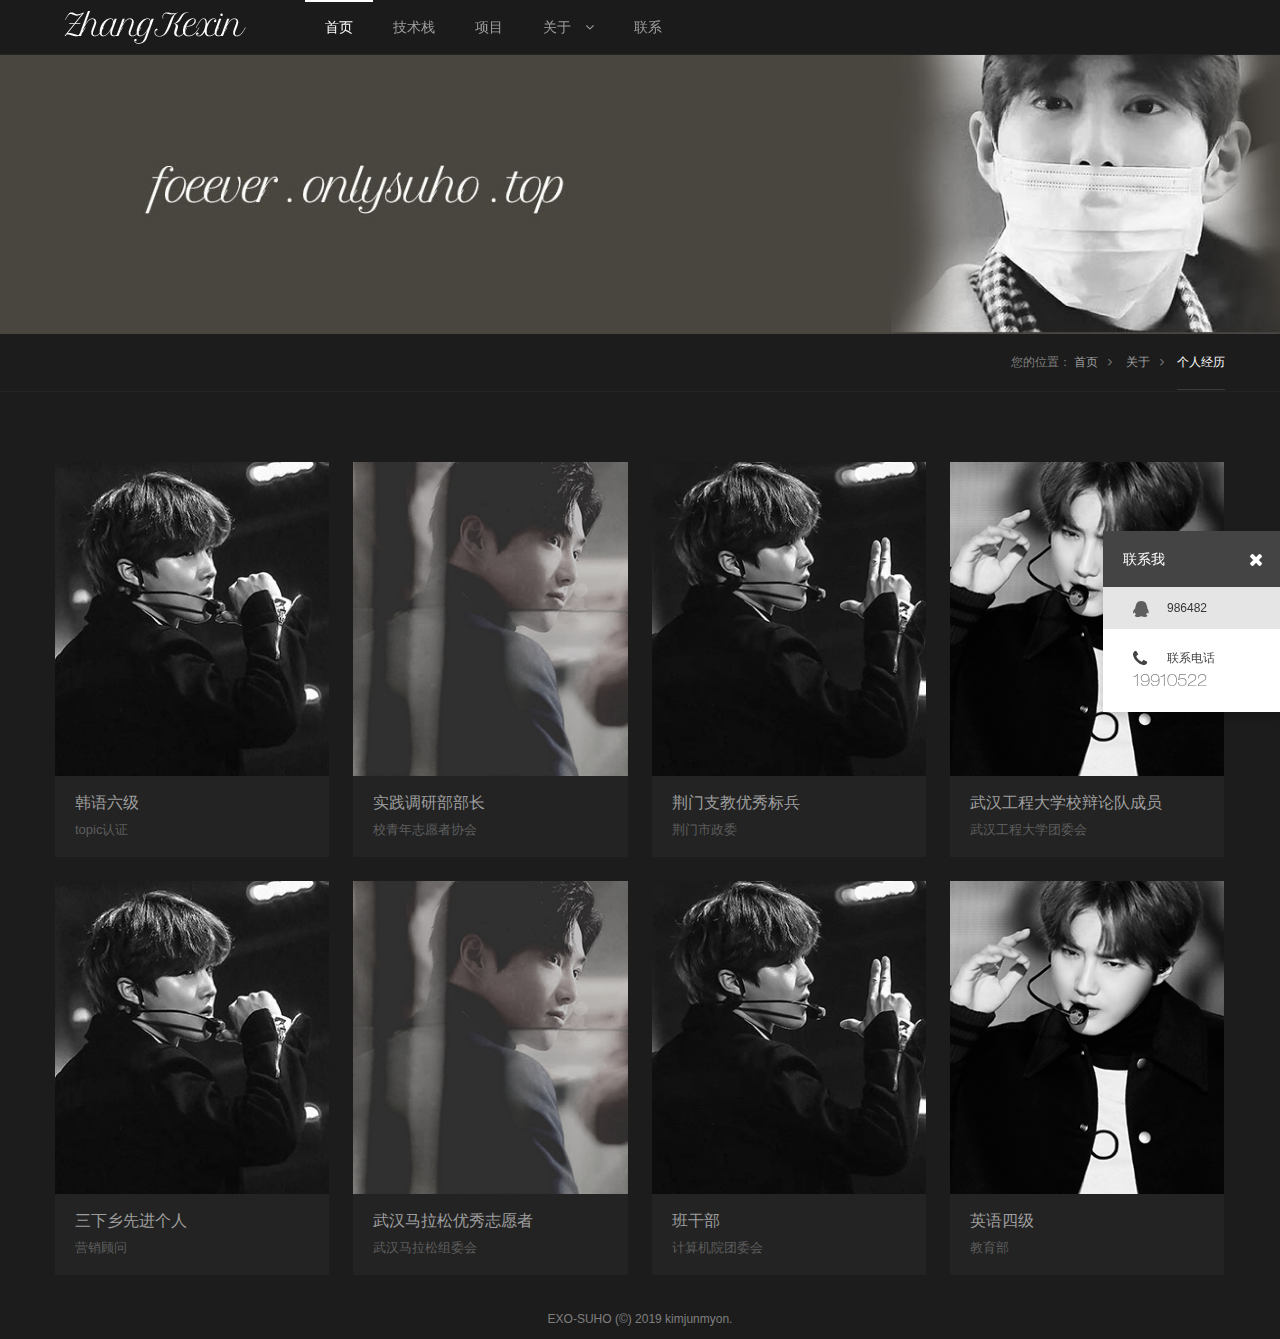
<file: about_team.html>
<!DOCTYPE html PUBLIC "-//W3C//DTD XHTML 1.0 Transitional//EN" "http://www.w3.org/TR/xhtml1/DTD/xhtml1-transitional.dtd">
<html xmlns="http://www.w3.org/1999/xhtml" class="agent-pc theme-b theme-bwhite">

	<head>
		<meta charset="utf-8">
		<meta http-equiv="X-UA-Compatible" content="IE=edge,chrome=1">
		<meta name="keywords" content="网站模板,企业模板,企业网站">
		<meta name="description" content="模板网站生成">
		
		<meta name="viewport" content="width=device-width, initial-scale=1.0, maximum-scale=1.0, user-scalable=0">
		<meta content="yes" name="apple-mobile-web-app-capable" />
		<meta content="black" name="apple-mobile-web-app-status-bar-style" />
		<meta content="telephone=no" name="format-detection" />
		<link rel="stylesheet" type="text/css" href="./statics/css/lib2.css">
		<link rel="stylesheet" type="text/css" href="./statics/css/style.2041.css">
		<link rel="stylesheet" type="text/css" href="./statics/css/bwhite.css" id="themeCssPath">
		<script type="text/javascript" src="./statics/js/jquery.min.js"></script>
		<script type="text/javascript" src="./statics/js/main.js" data-main="baseMain"></script>
		<link rel="icon" href="./statics/images/水.png">
		<title>kimjunmyon</title>
	</head>

	<body id="longPage" class="gh0  longPage   ">
		<div class="bodyMask"></div>
		<div id="header">
			<div class="wrapper">
				<div class="content">
					<div id="headTop">
						<a href="index.html" id="logo"><img src="./statics/images/logo-top.png" height="44" /></a>

						<div id="hcontact" class="fr"><i class="fa fa-phone"></i>
							<p><span class="telNum">19910522</span><br />
								<a href="mailto:986482@qq.com">19910522@qq.com</a>
							</p>
						</div>
						<div id="openBtn" class="fl btn">
							<div class="lcbody">
								<div class="lcitem top">
									<div class="rect top"></div>
								</div>
								<div class="lcitem bottom">
									<div class="rect bottom"></div>
								</div>
							</div>
						</div>
					</div>
					<div id="navWrapper">

						<div class="content">
							<ul class="nav movedx" data-movedx-mid="1">
								<li class="navitem">
									<a class="active" href="index.html" target="_self"> <span data-title="首页">首页</span> </a>
								</li>
								<li class="navitem">
									<a href="services.html" target="_self"> <span data-title="服务">技术栈</span> </a>
								</li>
								<li class="navitem">
									<a href="project.html" target="_self"> <span data-title="项目">项目</span> </a>
								</li>
								<li class="navitem">
									<a href="javascript:;" target=""> <span data-title="关于">关于</span> <i class="fa fa-angle-down"></i></a>
									<ul class="subnav">
										<li>
											<a href="about.html" target="_self">个人简介</a>
										</li>
										<li>
											<a href="about.html" target="_self">荣誉材料</a>
										</li>
										<li>
											<a href="about_team.html" target="_self">个人经历</a>
										</li>
										<li>
											<a href="about_partner.html" target="_self">我喜欢的</a>
										</li>
									</ul>
								</li>
							
								<li class="navitem">
									<a href="contact.html" target="_self"> <span data-title="联系">联系</span> </a>
								</li>
							
							</ul>
						</div>
					</div>
					<div class="clear"></div>
				</div>
			</div>
		</div>
		<div id="sitecontent" class="ff_sitecontent">

			<div id="navMini">
				<div id="navMiniTable">
					<div id="navMiniCell">
						<ul class="nav">
							<li class="navitem">
								<a class="active" href="index.html" target="_self">首页</a>
							</li>
							<li class="navitem">
								<a href="services.html" target="_self">技术栈</a>
							</li>
							<li class="navitem">
								<a href="project.html" target="_self">项目</a>
							</li>
							<li class="navitem">
								<a href="javascript:;" target="">关于<i class="fa fa-angle-down"></i></a>
								<ul class="subnav">
									<li>
										<a href="about.html" target="_self">个人简介</a>
									</li>
									<li>
										<a href="about.html" target="_self">荣誉材料</a>
									</li>
									<li>
										<a href="about_team.html" target="_self">个人经历</a>
									</li>
									<li>
										<a href="about_partner.html" target="_self">我喜欢的</a>
									</li>
								</ul>
							</li>
						
							<li class="navitem">
								<a href="contact.html" target="_self">联系</a>
							</li>
						
							<li class="search-but" style=" opacity:0">
								<a href="#"><i class="fa fa-search" aria-hidden="true"></i></a>
							</li>
						</ul>
					</div>
				</div>
			</div>

			<div class="npagePage ff_pageList">
				<div id="banner">
					<div style="background-image:url(./statics/images/149147459342.jpg);"></div>
				</div>
				<div id="pageTarget" class="ff_pageTarget module">
					<div class="module_container">
						<div class="container_target wow">您的位置：
							<a href="index.html">首页</a><i class="fa fa-angle-right"></i>
							<a>关于</a><i class="fa fa-angle-right"></i>
							<a href="#">个人经历</a>
						</div>

						<div class="clear"></div>
					</div>
				</div>
				<div class="content">
					<div class="mlist team module ff_noSlider" style=" ">
						<div class="bgmask"></div>
						<div class="module_container">
							<div class="container_content nocat">
								<div class="content_wrapper">
									<div class="content_list">
										<div id="project_item_0" class="item_block wow" style="animation-delay:.0s">
											<a href="#" class="item_link" target="_blank">
												<div class="item_img"><img src="./statics/images/1490260622270.jpg" />
													<div class="rectborder"></div><i class="icon iconfont icon-add"></i></div>
												<div class="item_wrapper">
													<div class="item_info">
															<p class="title ellipsis">韩语六级</p>
															<p class="subtitle">topic认证</p>
													</div>
												</div>
											</a>
										</div>
										<div id="project_item_1" class="item_block wow" style="animation-delay:.1s">
											<a href="#" class="item_link" target="_blank">
												<div class="item_img"><img src="./statics/images/1490325755542.png" />
													<div class="rectborder"></div><i class="icon iconfont icon-add"></i></div>
												<div class="item_wrapper">
													<div class="item_info">
															<p class="title ellipsis">实践调研部部长</p>
															<p class="subtitle">校青年志愿者协会</p>
													</div>
												</div>
											</a>
										</div>
										<div id="project_item_2" class="item_block wow" style="animation-delay:.0s">
											<a href="#" class="item_link" target="_blank">
												<div class="item_img"><img src="./statics/images/149032638157.png" />
													<div class="rectborder"></div><i class="icon iconfont icon-add"></i></div>
												<div class="item_wrapper">
													<div class="item_info">
															<p class="title ellipsis">荆门支教优秀标兵</p>
															<p class="subtitle"> 荆门市政委</p>
													</div>
												</div>
											</a>
										</div>
										<div id="project_item_3" class="item_block wow" style="animation-delay:.1s">
											<a href="#" class="item_link" target="_blank">
												<div class="item_img"><img src="./statics/images/1490326496297.png" />
													<div class="rectborder"></div><i class="icon iconfont icon-add"></i></div>
												<div class="item_wrapper">
													<div class="item_info">
															<p class="title ellipsis">武汉工程大学校辩论队成员</p>
															<p class="subtitle">武汉工程大学团委会</p>
													</div>
												</div>
											</a>
										</div>
										<div id="project_item_4" class="item_block wow" style="animation-delay:.0s">
											<a href="#" class="item_link" target="_blank">
												<div class="item_img"><img src="./statics/images/1490260622270.jpg" />
													<div class="rectborder"></div><i class="icon iconfont icon-add"></i></div>
												<div class="item_wrapper">
													<div class="item_info">
															<p class="title ellipsis">三下乡先进个人</p>
															<p class="subtitle">营销顾问</p>
													</div>
												</div>
											</a>
										</div>
										<div id="project_item_5" class="item_block wow" style="animation-delay:.1s">
											<a href="#" class="item_link" target="_blank">
												<div class="item_img"><img src="./statics/images/1490325755542.png" />
													<div class="rectborder"></div><i class="icon iconfont icon-add"></i></div>
												<div class="item_wrapper">
													<div class="item_info">
															<p class="title ellipsis">武汉马拉松优秀志愿者</p>
															<p class="subtitle">武汉马拉松组委会</p>
													</div>
												</div>
											</a>
										</div>
										<div id="project_item_6" class="item_block wow" style="animation-delay:.0s">
											<a href="#" class="item_link" target="_blank">
												<div class="item_img"><img src="./statics/images/149032638157.png" />
													<div class="rectborder"></div><i class="icon iconfont icon-add"></i></div>
												<div class="item_wrapper">
													<div class="item_info">
															<p class="title ellipsis">班干部</p>
															<p class="subtitle">计算机院团委会</p>
													</div>
												</div>
											</a>
										</div>
										<div id="project_item_7" class="item_block wow" style="animation-delay:.1s">
											<a href="#" class="item_link" target="_blank">
												<div class="item_img"><img src="./statics/images/1490326496297.png" />
													<div class="rectborder"></div><i class="icon iconfont icon-add"></i></div>
												<div class="item_wrapper">
													<div class="item_info">
															<p class="title ellipsis">英语四级</p>
															<p class="subtitle">教育部</p>
													</div>
												</div>
											</a>
										</div>
									</div>
									<div class="clear"></div>
								</div>
								
							</div>
							<div class="clear"></div>
						</div>
					</div>

					<div class="clear"></div>
				</div>
			</div>
		</div>
		<div id="footer">
			<p><span class="ellipsis">EXO-SUHO (©) 2019  kimjunmyon.</span>
			</p>
		</div>
		<div id="shares">
	
			<a href="javascript:;" id="gotop"><i class="fa fa-angle-up"></i></a>
		</div>
		<div class="fixed" id="fixed_weixin">
			
		</div>
		<div id="online_open"><i class="fa fa-comments-o"></i></div>
		<div id="online_lx">
			<div id="olx_head">联系我<i class="fa fa-times fr" id="online_close"></i></div>
			<ul id="olx_qq">
				<li>
					<a href="tencent://message/?uin=986482&Site=uelike&Menu=yes"><i class="fa fa-qq"></i>986482</a>
				</li>
			</ul>
			<div id="olx_tel">
				<div><i class="fa fa-phone"></i>联系电话</div>
				<p>19910522<br /></p>
			</div>
		</div>
		<a id="openAssist" href="javascript:;"><i class="icon iconfont icon-add"></i></a>
		<div id="assistBtn">
			<a href="javascript:;" onclick="$('html,body').scrollTop(0);return false;"><i class="fa fa-angle-up"></i></a>
			<a href="tel:8888888888"><i class="fa fa-phone"></i></a>
			<a href="mqqwpa://im/chat?chat_type=wpa&uin=&version=1"><i class="fa fa-qq"></i></a>
		</div>
		<div class="hide">
		</div>
	</body>

</html>
</file>
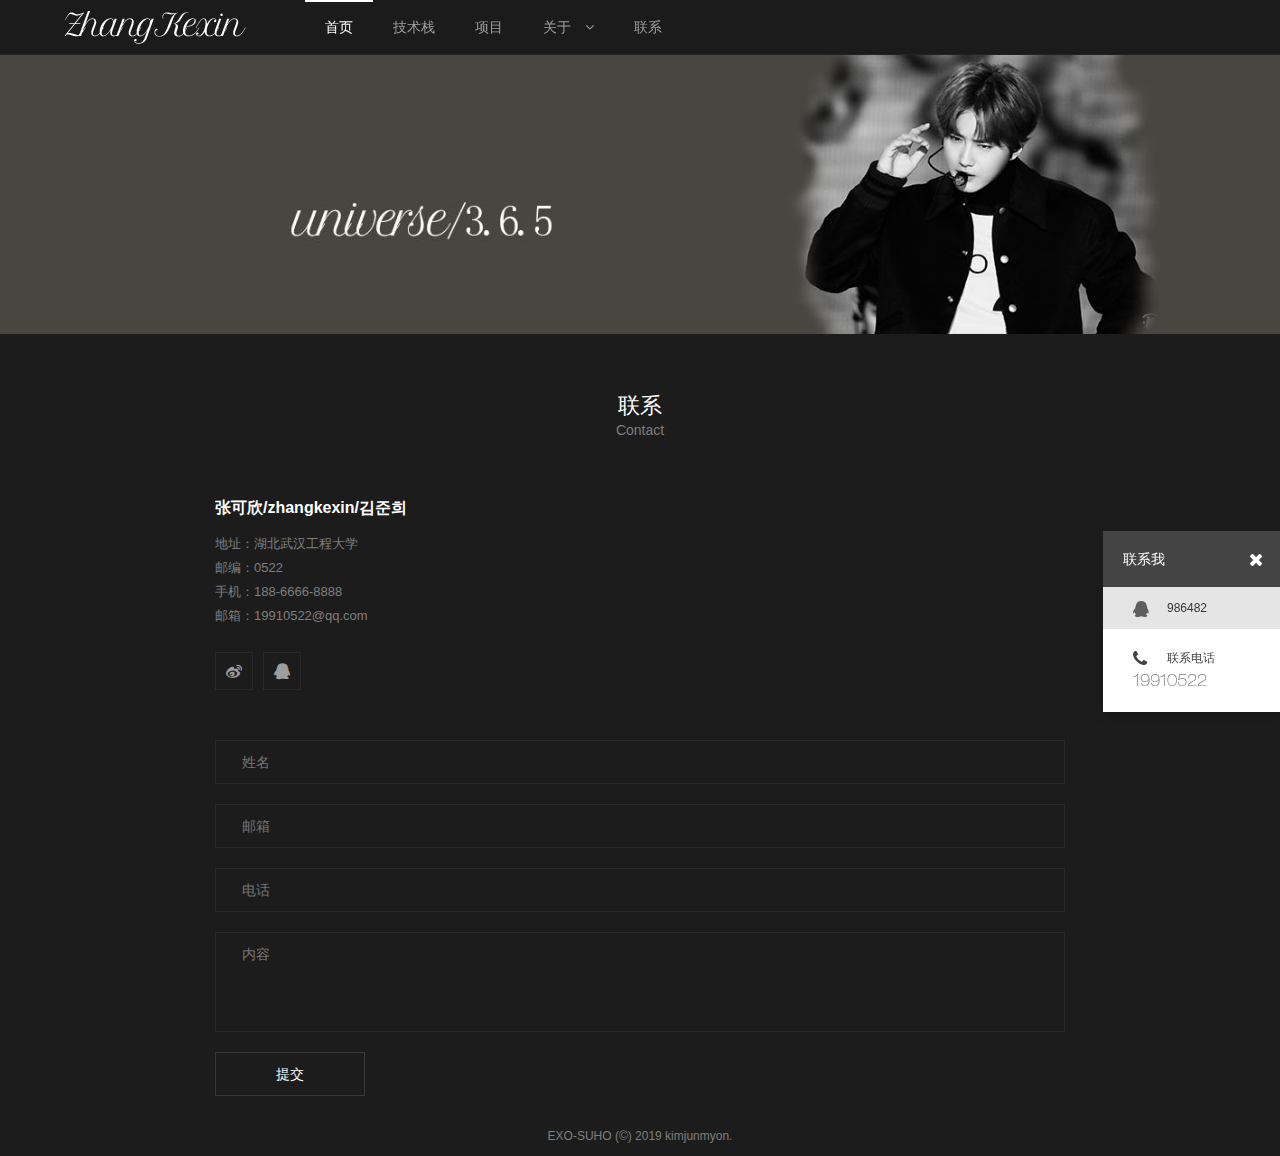
<file: contact.html>
<!DOCTYPE html PUBLIC "-//W3C//DTD XHTML 1.0 Transitional//EN" "http://www.w3.org/TR/xhtml1/DTD/xhtml1-transitional.dtd">
<html xmlns="http://www.w3.org/1999/xhtml" class="agent-pc theme-b theme-bwhite">

	<head>
		<meta charset="utf-8">
		<meta http-equiv="X-UA-Compatible" content="IE=edge,chrome=1">
		<meta name="keywords" content="网站模板,企业模板,企业网站">
		<meta name="description" content="模板网站生成">
		
		<meta name="viewport" content="width=device-width, initial-scale=1.0, maximum-scale=1.0, user-scalable=0">
		<meta content="yes" name="apple-mobile-web-app-capable" />
		<meta content="black" name="apple-mobile-web-app-status-bar-style" />
		<meta content="telephone=no" name="format-detection" />
		<link rel="stylesheet" type="text/css" href="./statics/css/lib2.css">
		<link rel="stylesheet" type="text/css" href="./statics/css/style.2041.css">
		<link rel="stylesheet" type="text/css" href="./statics/css/bwhite.css" id="themeCssPath">
		<script type="text/javascript" src="./statics/js/jquery.min.js"></script>
		<script type="text/javascript" src="./statics/js/main.js" data-main="baseMain"></script>
		<link rel="icon" href="./statics/images/水.png">
		<title>kimjunmyon</title>
	</head>

	<body id="longPage" class="gh0  longPage   ">
		<div class="bodyMask"></div>
		<div id="header">
			<div class="wrapper">
				<div class="content">
					<div id="headTop">
						<a href="index.html" id="logo"><img src="./statics/images/logo-top.png" height="44" /></a>

						<div id="hcontact" class="fr"><i class="fa fa-phone"></i>
							<p><span class="telNum">19910522</span><br />
								<a href="mailto:986482@qq.com">19910522@qq.com</a>
							</p>
						</div>
						<div id="openBtn" class="fl btn">
							<div class="lcbody">
								<div class="lcitem top">
									<div class="rect top"></div>
								</div>
								<div class="lcitem bottom">
									<div class="rect bottom"></div>
								</div>
							</div>
						</div>
					</div>
					<div id="navWrapper">

						<div class="content">
							<ul class="nav movedx" data-movedx-mid="1">
								<li class="navitem">
									<a class="active" href="index.html" target="_self"> <span data-title="首页">首页</span> </a>
								</li>
								<li class="navitem">
									<a href="services.html" target="_self"> <span data-title="服务">技术栈</span> </a>
								</li>
								<li class="navitem">
									<a href="project.html" target="_self"> <span data-title="项目">项目</span> </a>
								</li>
								<li class="navitem">
									<a href="javascript:;" target=""> <span data-title="关于">关于</span> <i class="fa fa-angle-down"></i></a>
									<ul class="subnav">
										<li>
											<a href="about.html" target="_self">个人简介</a>
										</li>
										<li>
											<a href="about.html" target="_self">荣誉材料</a>
										</li>
										<li>
											<a href="about_team.html" target="_self">个人经历</a>
										</li>
										<li>
											<a href="about_partner.html" target="_self">我喜欢的</a>
										</li>
									</ul>
								</li>
							
								<li class="navitem">
									<a href="contact.html" target="_self"> <span data-title="联系">联系</span> </a>
								</li>
							
							</ul>
						</div>
					</div>
					<div class="clear"></div>
				</div>
			</div>
		</div>
		<div id="sitecontent" class="ff_sitecontent">

			<div id="navMini">
				<div id="navMiniTable">
					<div id="navMiniCell">
						<ul class="nav">
							<li class="navitem">
								<a class="active" href="index.html" target="_self">首页</a>
							</li>
							<li class="navitem">
								<a href="services.html" target="_self">技术栈</a>
							</li>
							<li class="navitem">
								<a href="project.html" target="_self">项目</a>
							</li>
							<li class="navitem">
								<a href="javascript:;" target="">关于<i class="fa fa-angle-down"></i></a>
								<ul class="subnav">
									<li>
										<a href="about.html" target="_self">个人简介</a>
									</li>
									<li>
										<a href="about.html" target="_self">荣誉材料</a>
									</li>
									<li>
										<a href="about_team.html" target="_self">个人经历</a>
									</li>
									<li>
										<a href="about_partner.html" target="_self">我喜欢的</a>
									</li>
								</ul>
							</li>
						
							<li class="navitem">
								<a href="contact.html" target="_self">联系</a>
							</li>
						
							<li class="search-but" style=" opacity:0">
								<a href="#"><i class="fa fa-search" aria-hidden="true"></i></a>
							</li>
						</ul>
					</div>
				</div>
			</div>

			<div class="npagePage pageEditor" id="page_contact">
				<div id="banner">
					<div style="background-image:url(./statics/images/1491448706133.jpg);"></div>
				</div>
				<div class="content">
					<div class="mpageEditor module">
						<div class="module_container">
							<div class="container_header wow">
								<p class="title">联系</p>
								<p class="subtitle">Contact</p>
							</div>
							<div class="container_content">
								<div class="content_wrapper">
									<div class="postbody">
										<p><br/></p>
										<p>
											<div id="mcontact" class="mcontact module" style=" ">
												<div class="module_container">
													<div class="container_content">
														<div class="content_wrapper">
															<div id="contactlist" class="contactlist">
																<div id="contactinfo" class="contactinfo wow">
																		<h3 class="ellipsis contact_name">张可欣/zhangkexin/김준희</h3>
										<p class="ellipsis contact_add">地址：湖北武汉工程大学</p>
										<p class="ellipsis contact_zip">邮编：0522</p>
										<p class="ellipsis contact_mob">手机：188-6666-8888</p>
										<p class="ellipsis contact_eml">邮箱：19910522@qq.com</p>
																	<div class="ff_social">
																		<a class="fl" target="_blank" href="http://weibo.com/web"><i class="fa fa-weibo"></i></a>
																		<a class="fl" target="_blank" href="tencent://message/?uin=986482&Site=uemo&Menu=yes"><i class="fa fa-qq"></i></a>
																		
																	</div>
																</div>
																<div id="contactform" class="contactform wow">
																	<form action="#" method="post">
																		<p class="contactform_name">
																			<input type="text" class="inputtxt" name="name" placeholder="姓名" autocomplete="off" />
																		</p>
																		<p class="contactform_eml">
																			<input type="text" class="inputtxt" name="email" placeholder="邮箱" autocomplete="off" />
																		</p>
																		<p class="contactform_tel">
																			<input type="text" class="inputtxt" name="tel" placeholder="电话" autocomplete="off" />
																		</p>
																		<p class="contactform_content">
																			<textarea class="inputtxt" name="content" placeholder="内容" autocomplete="off"></textarea>
																		</p>
																		<p class="contactform_submit">
																			<input class="inputtxt submit" type="submit" value="提交" />
																		</p>
																	</form>
																</div>
																<div class="clear"></div>
															</div>
														</div>
													</div>
												</div>
											</div>
										</p>
									</div>
								</div>
							</div>
						</div>
					</div>
				</div>
			</div>
		</div>
		<div id="footer">
			<p><span class="ellipsis">EXO-SUHO (©) 2019  kimjunmyon.</span>
				
			</p>
		</div>
		<div id="shares">
	
			<a href="javascript:;" id="gotop"><i class="fa fa-angle-up"></i></a>
		</div>
		
		<div id="online_open"><i class="fa fa-comments-o"></i></div>
		<div id="online_lx">
			<div id="olx_head">联系我<i class="fa fa-times fr" id="online_close"></i></div>
			<ul id="olx_qq">
				<li>
					<a href="tencent://message/?uin=986482&Site=uelike&Menu=yes"><i class="fa fa-qq"></i>986482</a>
				</li>
			</ul>
			<div id="olx_tel">
				<div><i class="fa fa-phone"></i>联系电话</div>
				<p>19910522<br /></p>
			</div>
		</div>
		<a id="openAssist" href="javascript:;"><i class="icon iconfont icon-add"></i></a>
		<div id="assistBtn">
			<a href="javascript:;" onclick="$('html,body').scrollTop(0);return false;"><i class="fa fa-angle-up"></i></a>
			<a href="tel:8888888888"><i class="fa fa-phone"></i></a>
			<a href="mqqwpa://im/chat?chat_type=wpa&uin=&version=1"><i class="fa fa-qq"></i></a>
		</div>
		<div class="hide">
		</div>
	</body>

</html>
</file>
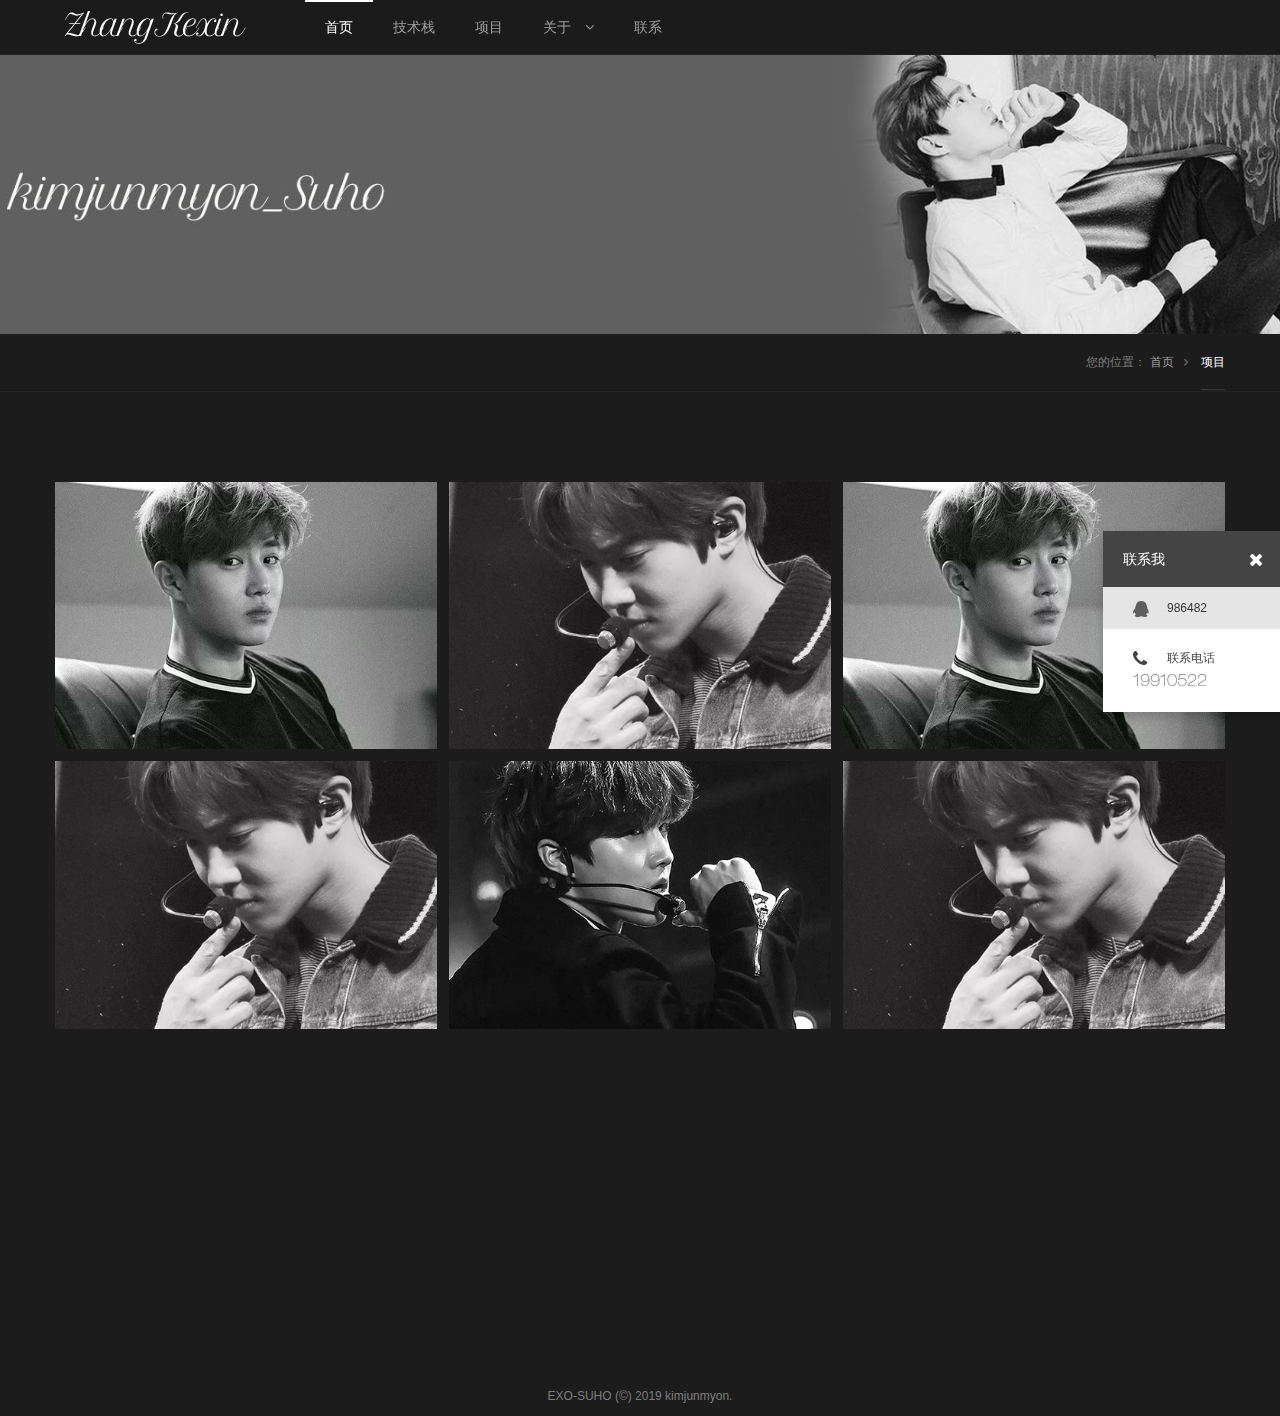
<file: project.html>
<!DOCTYPE html PUBLIC "-//W3C//DTD XHTML 1.0 Transitional//EN" "http://www.w3.org/TR/xhtml1/DTD/xhtml1-transitional.dtd">
<html xmlns="http://www.w3.org/1999/xhtml" class="agent-pc theme-b theme-bwhite">

	<head>
		<meta charset="utf-8">
		<meta http-equiv="X-UA-Compatible" content="IE=edge,chrome=1">
		<meta name="keywords" content="网站模板,企业模板,企业网站">
		<meta name="description" content="模板网站生成">
		
		<meta name="viewport" content="width=device-width, initial-scale=1.0, maximum-scale=1.0, user-scalable=0">
		<meta content="yes" name="apple-mobile-web-app-capable" />
		<meta content="black" name="apple-mobile-web-app-status-bar-style" />
		<meta content="telephone=no" name="format-detection" />
		<link rel="stylesheet" type="text/css" href="./statics/css/lib2.css">
		<link rel="stylesheet" type="text/css" href="./statics/css/style.2041.css">
		<link rel="stylesheet" type="text/css" href="./statics/css/bwhite.css" id="themeCssPath">
		<script type="text/javascript" src="./statics/js/jquery.min.js"></script>
		<script type="text/javascript" src="./statics/js/main.js" data-main="baseMain"></script>
		<link rel="icon" href="./statics/images/水.png">
		<title>kimjunmyon</title>
	</head>

	<body id="longPage" class="gh0  longPage   ">
		<div class="bodyMask"></div>
		<div id="header">
			<div class="wrapper">
				<div class="content">
					<div id="headTop">
						<a href="index.html" id="logo"><img src="./statics/images/logo-top.png" height="44" /></a>

						<div id="hcontact" class="fr"><i class="fa fa-phone"></i>
							<p><span class="telNum">19910522</span><br />
								<a href="mailto:986482@qq.com">19910522@qq.com</a>
							</p>
						</div>
						<div id="openBtn" class="fl btn">
							<div class="lcbody">
								<div class="lcitem top">
									<div class="rect top"></div>
								</div>
								<div class="lcitem bottom">
									<div class="rect bottom"></div>
								</div>
							</div>
						</div>
					</div>
					<div id="navWrapper">

						<div class="content">
							<ul class="nav movedx" data-movedx-mid="1">
								<li class="navitem">
									<a class="active" href="index.html" target="_self"> <span data-title="首页">首页</span> </a>
								</li>
								<li class="navitem">
									<a href="services.html" target="_self"> <span data-title="服务">技术栈</span> </a>
								</li>
								<li class="navitem">
									<a href="project.html" target="_self"> <span data-title="项目">项目</span> </a>
								</li>
								<li class="navitem">
									<a href="javascript:;" target=""> <span data-title="关于">关于</span> <i class="fa fa-angle-down"></i></a>
									<ul class="subnav">
										<li>
											<a href="about.html" target="_self">个人简介</a>
										</li>
										<li>
											<a href="about.html" target="_self">荣誉材料</a>
										</li>
										<li>
											<a href="about_team.html" target="_self">个人经历</a>
										</li>
										<li>
											<a href="about_partner.html" target="_self">我喜欢的</a>
										</li>
									</ul>
								</li>
								
								<li class="navitem">
									<a href="contact.html" target="_self"> <span data-title="联系">联系</span> </a>
								</li>
							
							</ul>
						</div>
					</div>
					<div class="clear"></div>
				</div>
			</div>
		</div>
		<div id="sitecontent" class="ff_sitecontent">

			<div id="navMini">
				<div id="navMiniTable">
					<div id="navMiniCell">
						<ul class="nav">
							<li class="navitem">
								<a class="active" href="index.html" target="_self">首页</a>
							</li>
							<li class="navitem">
								<a href="services.html" target="_self">技术栈</a>
							</li>
							<li class="navitem">
								<a href="project.html" target="_self">项目</a>
							</li>
							<li class="navitem">
								<a href="javascript:;" target="">关于<i class="fa fa-angle-down"></i></a>
								<ul class="subnav">
									<li>
										<a href="about.html" target="_self">个人简介</a>
									</li>
									<li>
										<a href="about.html" target="_self">荣誉材料</a>
									</li>
									<li>
										<a href="about_team.html" target="_self">个人经历</a>
									</li>
									<li>
										<a href="about_partner.html" target="_self">我喜欢的</a>
									</li>
								</ul>
							</li>
						
							<li class="navitem">
								<a href="contact.html" target="_self">联系</a>
							</li>
						
							<li class="search-but" style=" opacity:0">
								<a href="#"><i class="fa fa-search" aria-hidden="true"></i></a>
							</li>
						</ul>
					</div>
				</div>
			</div>

			<div class="npagePage ff_pageList">
				<div id="banner">
					<div style="background-image:url(./statics/images/1491455366761.jpg);"></div>
				</div>
				<div id="pageTarget" class="ff_pageTarget module">
					<div class="module_container">
						<div class="container_target wow">您的位置：
							<a href="index.html">首页</a><i class="fa fa-angle-right"></i>
							<a href="#">项目</a>
						</div>

						<div class="clear"></div>
					</div>
				</div>
				<div class="content">
					<div class="mlist project module ff_noSlider" style=" ">
						<div class="bgmask"></div>
						<div class="module_container">
							<div class="container_category wow movedx" data-movedx-mid="2" data-movedx-distance="15">
								
							</div>
							<div class="container_content">
								<div class="content_wrapper">
									<div class="content_list movedx" data-movedx-mid="2" data-movedx-distance="15">
										<div id="project_item_0" class="item_block wow" style="animation-delay:.0s">
											<a href="https://susu.onlysuho.top/html/homework09.html" class="item_link" target="_blank"><img src="./statics/images/1490074286532.jpg" />
												<div class="item_wrapper">
													<div class="item_info move">
														<p class="title ellipsis">项目01/木兮地板</p>
														<p class="subtitle ellipsis">技术难点：bootstrap</p>
													</div><i class="icon iconfont icon-add"></i></div>
											</a>
										</div>
										<div id="project_item_1" class="item_block wow" style="animation-delay:.1s">
											<a href="https://susu.onlysuho.top/html/homework07.html" class="item_link" target="_blank"><img src="./statics/images/1490072433234.jpg" />
												<div class="item_wrapper">
													<div class="item_info move">
														<p class="title ellipsis">项目02/用户中心</p>
													<p class="subtitle ellipsis">技术难点：iframe</p>
													</div><i class="icon iconfont icon-add"></i></div>
											</a>
										</div>
										<div id="project_item_2" class="item_block wow" style="animation-delay:.2s">
											<a href="https://susu.onlysuho.top/html/homework08.html" class="item_link" target="_blank"><img src="./statics/images/1490074286532.jpg" />
												<div class="item_wrapper">
													<div class="item_info move">
														<p class="title ellipsis">项目03/小米商城</p>
														<p class="subtitle ellipsis">技术难点：盒子模型/轮播</p>
													</div><i class="icon iconfont icon-add"></i></div>
											</a>
										</div>
										<div id="project_item_3" class="item_block wow" style="animation-delay:.0s">
											<a href="https://susu.onlysuho.top/html/homework06.html" class="item_link" target="_blank"><img src="./statics/images/1490072433234.jpg" />
												<div class="item_wrapper">
													<div class="item_info move">
														<p class="title ellipsis">项目04/小米登录</p>
														<p class="subtitle ellipsis">技术难点：点击事件/fadeIn</p>
													</div><i class="icon iconfont icon-add"></i></div>
											</a>
										</div>
										<div id="project_item_4" class="item_block wow" style="animation-delay:.1s">
											<a href="https://susu.onlysuho.top/html/homework05.html" class="item_link" target="_blank"><img src="./statics/images/1490075211271.jpg" />
												<div class="item_wrapper">
													<div class="item_info move">
														<p class="title ellipsis">项目05/家庭医生</p>
														<p class="subtitle ellipsis">技术难点：布局</p>
													</div><i class="icon iconfont icon-add"></i></div>
											</a>
										</div>
										<div id="project_item_5" class="item_block wow" style="animation-delay:.2s">
											<a href="https://susu.onlysuho.top/html/homework04.html" class="item_link" target="_blank"><img src="./statics/images/1490072433234.jpg" />
												<div class="item_wrapper">
													<div class="item_info move">
														<p class="title ellipsis">项目06/实木地板</p>
														<p class="subtitle ellipsis">技术难点：表格</p>
													</div><i class="icon iconfont icon-add"></i></div>
											</a>
										</div>
										<div id="project_item_6" class="item_block wow" style="animation-delay:.0s">
											<a href="https://susu.onlysuho.top/html/homework03.html" class="item_link" target="_blank"><img src="./statics/images/1490074286532.jpg" />
												<div class="item_wrapper">
													<div class="item_info move">
														<p class="title ellipsis">项目07/关于远大</p>
														<p class="subtitle ellipsis">技术难点：布局</p>
													</div><i class="icon iconfont icon-add"></i></div>
											</a>
										</div>
										<div id="project_item_7" class="item_block wow" style="animation-delay:.1s">
											<a href="https://susu.onlysuho.top/html/homework02.html" class="item_link" target="_blank"><img src="./statics/images/1490072433234.jpg" />
												<div class="item_wrapper">
													<div class="item_info move">
														<p class="title ellipsis">项目08/百度一下</p>
													<p class="subtitle ellipsis">技术难点：链接</p>
													</div><i class="icon iconfont icon-add"></i></div>
											</a>
										</div>
										<div id="project_item_8" class="item_block wow" style="animation-delay:.2s">
											<a href="https://susu.onlysuho.top/index.html" class="item_link" target="_blank"><img src="./statics/images/1490074286532.jpg" />
												<div class="item_wrapper">
													<div class="item_info move">
														<p class="title ellipsis">项目09/诗意生活</p>
														<p class="subtitle ellipsis">技术难点：固定位置侧边栏</p>
													</div><i class="icon iconfont icon-add"></i></div>
											</a>
										</div>
									
										
										
									<div class="clear"></div>
								</div>
								
							</div>
							<div class="clear"></div>
						</div>
					</div>

					<div class="clear"></div>
				</div>
			</div>
			<br>
			<br>
			<br>
			<br>
		</div>
		<div id="footer">
			<p><span class="ellipsis">EXO-SUHO (©) 2019  kimjunmyon. </span>
			</p>
		</div>
		<div id="shares">
	
			<a href="javascript:;" id="gotop"><i class="fa fa-angle-up"></i></a>
		</div>
		<div class="fixed" id="fixed_weixin">
			
		</div>
		<div id="online_open"><i class="fa fa-comments-o"></i></div>
		<div id="online_lx">
			<div id="olx_head">联系我<i class="fa fa-times fr" id="online_close"></i></div>
			<ul id="olx_qq">
				<li>
					<a href="tencent://message/?uin=986482&Site=uelike&Menu=yes"><i class="fa fa-qq"></i>986482</a>
				</li>
			</ul>
			<div id="olx_tel">
				<div><i class="fa fa-phone"></i>联系电话</div>
				<p>19910522<br /></p>
			</div>
		</div>
		<a id="openAssist" href="javascript:;"><i class="icon iconfont icon-add"></i></a>
		<div id="assistBtn">
			<a href="javascript:;" onclick="$('html,body').scrollTop(0);return false;"><i class="fa fa-angle-up"></i></a>
			<a href="tel:8888888888"><i class="fa fa-phone"></i></a>
			<a href="mqqwpa://im/chat?chat_type=wpa&uin=&version=1"><i class="fa fa-qq"></i></a>
		</div>
		<div class="hide">
		</div>
	</body>

</html>
</file>
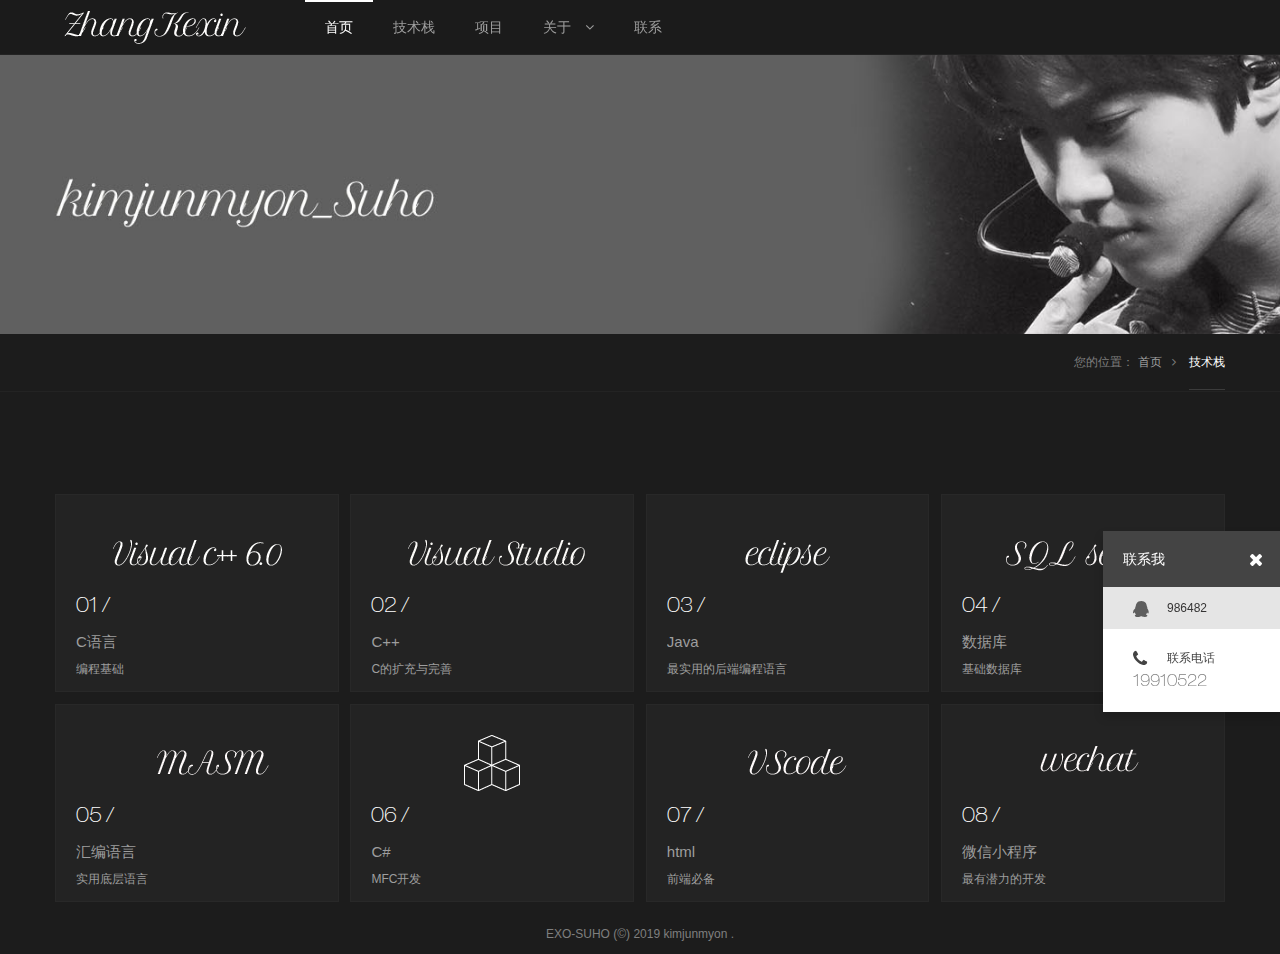
<file: services.html>
<!DOCTYPE html PUBLIC "-//W3C//DTD XHTML 1.0 Transitional//EN" "http://www.w3.org/TR/xhtml1/DTD/xhtml1-transitional.dtd">
<html xmlns="http://www.w3.org/1999/xhtml" class="agent-pc theme-b theme-bwhite">

	<head>
		<meta charset="utf-8">
		<meta http-equiv="X-UA-Compatible" content="IE=edge,chrome=1">
		<meta name="keywords" content="网站模板,企业模板,企业网站">
		<meta name="description" content="模板网站生成">
		
		<meta name="viewport" content="width=device-width, initial-scale=1.0, maximum-scale=1.0, user-scalable=0">
		<meta content="yes" name="apple-mobile-web-app-capable" />
		<meta content="black" name="apple-mobile-web-app-status-bar-style" />
		<meta content="telephone=no" name="format-detection" />
		<link rel="stylesheet" type="text/css" href="./statics/css/lib2.css">
		<link rel="stylesheet" type="text/css" href="./statics/css/style.2041.css">
		<link rel="stylesheet" type="text/css" href="./statics/css/bwhite.css" id="themeCssPath">
		<script type="text/javascript" src="./statics/js/jquery.min.js"></script>
		<script type="text/javascript" src="./statics/js/main.js" data-main="baseMain"></script>
		<link rel="icon" href="./statics/images/水.png">
		<title>kimjunmyon</title>
	</head>

	<body id="longPage" class="gh0  longPage   ">
		<div class="bodyMask"></div>
		<div id="header">
			<div class="wrapper">
				<div class="content">
					<div id="headTop">
						<a href="index.html" id="logo"><img src="./statics/images/logo-top.png" height="44" /></a>

						<div id="hcontact" class="fr"><i class="fa fa-phone"></i>
							<p><span class="telNum">19910522</span><br />
								<a href="mailto:986482@qq.com">19910522@qq.com</a>
							</p>
						</div>
						<div id="openBtn" class="fl btn">
							<div class="lcbody">
								<div class="lcitem top">
									<div class="rect top"></div>
								</div>
								<div class="lcitem bottom">
									<div class="rect bottom"></div>
								</div>
							</div>
						</div>
					</div>
					<div id="navWrapper">

						<div class="content">
							<ul class="nav movedx" data-movedx-mid="1">
								<li class="navitem">
									<a class="active" href="index.html" target="_self"> <span data-title="首页">首页</span> </a>
								</li>
								<li class="navitem">
									<a href="services.html" target="_self"> <span data-title="服务">技术栈</span> </a>
								</li>
								<li class="navitem">
									<a href="project.html" target="_self"> <span data-title="项目">项目</span> </a>
								</li>
								<li class="navitem">
									<a href="javascript:;" target=""> <span data-title="关于">关于</span> <i class="fa fa-angle-down"></i></a>
									<ul class="subnav">
										<li>
											<a href="about.html" target="_self">个人简介</a>
										</li>
										<li>
											<a href="about.html" target="_self">荣誉材料</a>
										</li>
										<li>
											<a href="about_team.html" target="_self">个人经历</a>
										</li>
										<li>
											<a href="about_partner.html" target="_self">我喜欢的</a>
										</li>
									</ul>
								</li>
								
								<li class="navitem">
									<a href="contact.html" target="_self"> <span data-title="联系">联系</span> </a>
								</li>
								
							</ul>
						</div>
					</div>
					<div class="clear"></div>
				</div>
			</div>
		</div>
		<div id="sitecontent" class="ff_sitecontent">

			<div id="navMini">
				<div id="navMiniTable">
					<div id="navMiniCell">
						<ul class="nav">
							<li class="navitem">
								<a class="active" href="index.html" target="_self">首页</a>
							</li>
							<li class="navitem">
								<a href="services.html" target="_self">技术栈</a>
							</li>
							<li class="navitem">
								<a href="project.html" target="_self">项目</a>
							</li>
							<li class="navitem">
								<a href="javascript:;" target="">关于<i class="fa fa-angle-down"></i></a>
								<ul class="subnav">
									<li>
										<a href="about.html" target="_self">个人简介</a>
									</li>
									<li>
										<a href="about.html" target="_self">荣誉材料</a>
									</li>
									<li>
										<a href="about_team.html" target="_self">个人经历</a>
									</li>
									<li>
										<a href="about_partner.html" target="_self">我喜欢的</a>
									</li>
								</ul>
							</li>
						
							<li class="navitem">
								<a href="contact.html" target="_self">联系</a>
							</li>
						
							<li class="search-but" style=" opacity:0">
								<a href="#"><i class="fa fa-search" aria-hidden="true"></i></a>
							</li>
						</ul>
					</div>
				</div>
			</div>

			<div class="npagePage ff_pageList">
				<div id="banner">
					<div style="background-image:url(./statics/images/1491475060401.jpg);"></div>
				</div>
				<div id="pageTarget" class="ff_pageTarget module">
					<div class="module_container">
						<div class="container_target wow">您的位置：
							<a href="index.html">首页</a><i class="fa fa-angle-right"></i>
							<a href="#">技术栈</a>
						</div>

						<div class="clear"></div>
					</div>
				</div>
				<div class="content">
					<div class="mlist service_tabs module ff_noSlider" style=" ">
						<div class="bgmask"></div>
						<div class="module_container">
							<div class="container_content nocat">
								<div class="content_wrapper">
									<div class="tab_content_wrapper">
										<div class="tab_content">
											<div class="tab_indexs">
												<div class="fnums nums_item" data-current="0">
													<div><span>0</span><span>1</span><span>2</span></div>
												</div>
												<div class="tnums nums_item">
													<div><span>0</span><span>1</span><span>2</span><span>3</span><span>4</span><span>5</span><span>6</span><span>7</span><span>8</span><span>9</span></div>
												</div>
												<div class="nums_item">
													<div><span> /</span></div>
												</div>
											</div>
											<div class="sliderWrapper" data-slider-num="1">
												<div class="content_list">
													<div id="service_postitem_0" class="item_block">
														<div class="item_wrapper">
															<div class="item_info">
																<p class="title ellipsis">C语言</p>
															<p class="subtitle ellipsis">编程基础</p>
															<div class="description">
																<p>C语言是一门面向过程、抽象化的通用程序设计语言，广泛应用于底层开发。 C语言能以简易的方式编译、处理低级存储器。 C语言是仅产生少量的机器语言以及不需要任何运行环境支持便能运行的高效率程序设计语言。</p>
																<p>C语言是一门面向过程的计算机编程语言，与C++、Java等面向对象编程语言有所不同。C语言的设计目标是提供一种能以简易的方式编译、处理低级存储器、仅产生少量的机器码以及不需要任何运行环境支持便能运行的编程语言。C语言描述问题比汇编语言迅速，工作量小、可读性好，易于调试、修改和移植，而代码质量与汇编语言相当。C语言一般只比汇编语言代码生成的目标程序效率低10%～20%。因此，C语言可以编写系统软件。</p>
															</div>
															</div>
														</div>
													</div>
													<div id="service_postitem_1" class="item_block">
														<div class="item_wrapper">
															<div class="item_info">
																<p class="title ellipsis">C++</p>
															<p class="subtitle ellipsis">C的扩充与完善</p>
															<div class="description">
																<p>C++是C语言的继承，它既可以进行C语言的过程化程序设计，又可以进行以抽象数据类型为特点的基于对象的程序设计，还可以进行以继承和多态为特点的面向对象的程序设计。C++擅长面向对象程序设计的同时，还可以进行基于过程的程序设计，因而C++就适应的问题规模而论，大小由之。</p>
															</div>
															</div>
														</div>
													</div>
													<div id="service_postitem_2" class="item_block">
														<div class="item_wrapper">
															<div class="item_info">
																<p class="title ellipsis">java</p>
															<p class="subtitle ellipsis">最实用的后端编程语言</p>
															<div class="description">
																<p>Java是一门面向对象编程语言，不仅吸收了C++语言的各种优点，还摒弃了C++里难以理解的多继承、指针等概念，因此Java语言具有功能强大和简单易用两个特征。Java语言作为静态面向对象编程语言的代表，极好地实现了面向对象理论，允许程序员以优雅的思维方式进行复杂的编程</p>
															</div>
															</div>
														</div>
													</div>
													<div id="service_postitem_3" class="item_block">
														<div class="item_wrapper">
															<div class="item_info">
																<p class="title ellipsis">数据库</p>
															<p class="subtitle ellipsis">基础数据库</p>
															<div class="description">
																<p>结构化查询语言是高级的非过程化编程语言，允许用户在高层数据结构上工作。它不要求用户指定对数据的存放方法，也不需要用户了解具体的数据存放方式，所以具有完全不同底层结构的不同数据库系统, 可以使用相同的结构化查询语言作为数据输入与管理的接口。结构化查询语言语句可以嵌套，这使它具有极大的灵活性和强大的功能。</p>
															</div>
															</div>
														</div>
													</div>
													<div id="service_postitem_4" class="item_block">
														<div class="item_wrapper">
															<div class="item_info">
																<p class="title ellipsis">汇编语言</p>
															<p class="subtitle ellipsis">实用的基础语言</p>
															<div class="description">
																<p>汇编语言（assembly language）是一种用于电子计算机、微处理器、微控制器或其他可编程器件的低级语言，亦称为符号语言。在汇编语言中，用助记符（Mnemonics）代替机器指令的操作码，用地址符号（Symbol）或标号（Label）代替指令或操作数的地址。在不同的设备中，汇编语言对应着不同的机器语言指令集，通过汇编过程转换成机器指令。普遍地说，特定的汇编语言和特定的机器语言指令集是一一对应的,不同平台之间不可直接移植。</p>
															</div>
															</div>
														</div>
													</div>
													<div id="service_postitem_5" class="item_block">
														<div class="item_wrapper">
															<div class="item_info">
																<p class="title ellipsis">C#</p>
															<p class="subtitle ellipsis">MFC开发</p>
															<div class="description">
																<p>C#是微软公司发布的一种面向对象的、运行于.NET Framework和.NET Core(完全开源，跨平台)之上的高级程序设计语言。并定于在微软职业开发者论坛(PDC)上登台亮相。C#是微软公司研究员Anders Hejlsberg的最新成果。C#看起来与Java有着惊人的相似；它包括了诸如单一继承、接口、与Java几乎同样的语法和编译成中间代码再运行的过程。但是C#与Java有着明显的不同，它借鉴了Delphi的一个特点，与COM（组件对象模型）是直接集成的，而且它是微软公司 .NET windows网络框架的主角。</p>
															</div>
															</div>
														</div>
													</div>
													<div id="service_postitem_6" class="item_block">
														<div class="item_wrapper">
															<div class="item_info">
																<p class="title ellipsis">HTML</p>
																<p class="subtitle ellipsis">前端必备</p>
																<div class="description">
																	<p>超文本标记语言，标准通用标记语言下的一个应用。是 网页制作必备的编程语言
																		“超文本”就是指页面内可以包含图片、链接，甚至音乐、程序等非文字元素。
																		超文本标记语言的结构包括“头”部分（英语：Head）、和“主体”部分（英语：Body），其中“头”部提供关于网页的信息，“主体”部分提供网页的具体内容。</p>
																</div>
															</div>
														</div>
													</div>
													<div id="service_postitem_7" class="item_block">
														<div class="item_wrapper">
															<div class="item_info">
																<p class="title ellipsis">微信小程序</p>
															<p class="subtitle ellipsis">最具潜力的开发</p>
															<div class="description">
																<p>小程序是一种不用下载就能使用的应用，也是一项门槛非常高的创新，经过将近两年的发展，已经构造了新的小程序开发环境和开发者生态。小程序也是这么多年来中国IT行业里一个真正能够影响到普通程序员的创新成果，现在已经有超过150万的开发者加入到了小程序的开发，与我们一起共同发力推动小程序的发展，小程序应用数量超过了一百万，覆盖200多个细分的行业，日活用户达到两个亿，小程序还在许多城市实现了支持地铁、公交服务。小程序发展带来更多的就业机会，2017年小程序带动就业104万人，社会效应不断提升。</p>
															</div>
															</div>
														</div>
													</div>
												</div>
											</div>
										</div>
									</div>
									<div class="tab_button">
										<div class="content_list">
											<div id="service_item_0" class="item_block wow" style="animation-delay:.0s">
												<a href="javascript:;" class="item_link">
													<div class="item_wrapper">
														<div class="item_img"><img src="./statics/images/1490077085525.png" /></div>
														<div class="item_info">
															<p class="nums">01 /</p>
														<p class="title ellipsis">C语言</p>
														<p class="subtitle ellipsis">编程基础</p>
														</div>
													</div>
												</a>
											</div>
											<div id="service_item_1" class="item_block wow" style="animation-delay:.1s">
												<a href="javascript:;" class="item_link">
													<div class="item_wrapper">
														<div class="item_img"><img src="./statics/images/1490075922783.png" /></div>
														<div class="item_info">
															<p class="nums">02 /</p>
														<p class="title ellipsis">C++</p>
														<p class="subtitle ellipsis">C的扩充与完善</p>
														</div>
													</div>
												</a>
											</div>
											<div id="service_item_2" class="item_block wow" style="animation-delay:.2s">
												<a href="javascript:;" class="item_link">
													<div class="item_wrapper">
														<div class="item_img"><img src="./statics/images/1490076036776.png" /></div>
														<div class="item_info">
															<p class="nums">03 /</p>
														<p class="title ellipsis">Java</p>
														<p class="subtitle ellipsis">最实用的后端编程语言</p>
														</div>
													</div>
												</a>
											</div>
											<div id="service_item_3" class="item_block wow" style="animation-delay:.3s">
												<a href="javascript:;" class="item_link">
													<div class="item_wrapper">
														<div class="item_img"><img src="./statics/images/1490076244647.png" /></div>
														<div class="item_info">
															<p class="nums">04 /</p>
															<p class="title ellipsis">数据库</p>
															<p class="subtitle ellipsis">基础数据库</p>
														</div>
													</div>
												</a>
											</div>
											<div id="service_item_4" class="item_block wow" style="animation-delay:.0s">
												<a href="javascript:;" class="item_link">
													<div class="item_wrapper">
														<div class="item_img"><img src="./statics/images/1490076286323.png" /></div>
														<div class="item_info">
															<p class="nums">05 /</p>
															<p class="title ellipsis">汇编语言</p>
															<p class="subtitle ellipsis">实用底层语言</p>
														</div>
													</div>
												</a>
											</div>
											<div id="service_item_5" class="item_block wow" style="animation-delay:.1s">
												<a href="javascript:;" class="item_link">
													<div class="item_wrapper">
														<div class="item_img"><img src="./statics/images/1490076330843.png" /></div>
														<div class="item_info">
															<p class="nums">06 /</p>
														<p class="title ellipsis">C#</p>
														<p class="subtitle ellipsis">MFC开发</p>
														</div>
													</div>
												</a>
											</div>
											<div id="service_item_6" class="item_block wow" style="animation-delay:.2s">
												<a href="javascript:;" class="item_link">
													<div class="item_wrapper">
														<div class="item_img"><img src="./statics/images/1490076500816.png" /></div>
														<div class="item_info">
															<p class="nums">07 /</p>
														<p class="title ellipsis">html</p>
														<p class="subtitle ellipsis">前端必备</p>
														</div>
													</div>
												</a>
											</div>
											<div id="service_item_7" class="item_block wow" style="animation-delay:.3s">
												<a href="javascript:;" class="item_link">
													<div class="item_wrapper">
														<div class="item_img"><img src="./statics/images/1490079371411.png" /></div>
														<div class="item_info">
															<p class="nums">08 /</p>
															<p class="title ellipsis">微信小程序</p>
															<p class="subtitle ellipsis">最有潜力的开发</p>
														</div>
													</div>
												</a>
											</div>
										</div>
									</div>
									<div class="clear"></div>
								</div>
								
							</div>
							<div class="clear"></div>
						</div>
					</div>

					<div class="clear"></div>
				</div>
			</div>
		</div>
		<div id="footer">
			<p><span class="ellipsis">EXO-SUHO (©) 2019  kimjunmyon . </span>
			
			</p>
		</div>
		<div id="shares">
		
	
			<a href="javascript:;" id="gotop"><i class="fa fa-angle-up"></i></a>
		</div>
		<div class="fixed" id="fixed_weixin">
			
		</div>
		<div id="online_open"><i class="fa fa-comments-o"></i></div>
		<div id="online_lx">
			<div id="olx_head">联系我<i class="fa fa-times fr" id="online_close"></i></div>
			<ul id="olx_qq">
				<li>
					<a href="tencent://message/?uin=986482&Site=uelike&Menu=yes"><i class="fa fa-qq"></i>986482</a>
				</li>
			</ul>
			<div id="olx_tel">
				<div><i class="fa fa-phone"></i>联系电话</div>
				<p>19910522<br /></p>
			</div>
		</div>
		<a id="openAssist" href="javascript:;"><i class="icon iconfont icon-add"></i></a>
		<div id="assistBtn">
			<a href="javascript:;" onclick="$('html,body').scrollTop(0);return false;"><i class="fa fa-angle-up"></i></a>
			<a href="tel:8888888888"><i class="fa fa-phone"></i></a>
			<a href="mqqwpa://im/chat?chat_type=wpa&uin=&version=1"><i class="fa fa-qq"></i></a>
		</div>
		<div class="hide">
		</div>
	</body>

</html>
</file>
<file: statics/css/style.2041.css>
@charset "utf-8";@font-face { font-family: 'HELVETICANEUELTPRO-THEX'; src: url('fonts/HELVETICANEUELTPRO-THEX.OTF'); font-weight: normal; font-style: normal; }@font-face {font-family: "iconfont";src: url('fonts/iconfont.eot?t=1489113792422');src: url('fonts/iconfont.eot?t=1489113792422#iefix') format('embedded-opentype'),url('fonts/iconfont.woff?t=1489113792422') format('woff'),url('fonts/iconfont.ttf?t=1489113792422') format('truetype'),url('fonts/iconfont.svg?t=1489113792422#iconfont') format('svg');}.iconfont {font-family:"iconfont" !important;font-size:42px;font-style:normal;-webkit-font-smoothing: antialiased;-moz-osx-font-smoothing: grayscale;}.icon-back:before { content: "\e697"; }.icon-close:before { content: "\e69a"; }.icon-less:before { content: "\e6a5"; }.icon-moreunfold:before { content: "\e6a6"; }.icon-more:before { content: "\e6a7"; }.icon-search:before { content: "\e6ac"; }.icon-add:before { content: "\e6b9"; }.icon-discount:before { content: "\e6c5"; }.icon-map:before { content: "\e715"; }.icon-share:before { content: "\e71d"; }.agent-pc ::-webkit-scrollbar{width:10px;height:10px}.agent-pc ::-webkit-scrollbar-track{background:0 0}.agent-pc ::-webkit-scrollbar-thumb{background-color:#333;border-radius:5px}.agent-pc ::-webkit-scrollbar-thumb:hover{background-color:#963947}.agent-pc ::-webkit-scrollbar-corner{background-color:#535353}.agent-pc ::-webkit-scrollbar-resizer{background-color:#FF6E00}.agent-pc body ::-webkit-scrollbar{width:8px}.agent-pc body ::-webkit-scrollbar-thumb{background-color:#333}* { padding: 0; margin: 0; }ul li { list-style: none; }a { text-decoration: none; transition: all .1s linear; }img { border: none; float: left; }input { border: none; background: none; }input, textarea { font-family: "微软雅黑", Arial; outline: 0; font-size: 14px; -webkit-appearance: none; }.clear { clear: both; }.fl { float: left; }.fr { float: right; }.ellipsis { text-overflow: ellipsis; overflow: hidden; white-space: nowrap; display: block }html, body { font: 12px Arial, "微软雅黑"; color: #7f7f7f; width: 100%; height: 100%; background: #1c1c1c; -webkit-font-smoothing: antialiased; -webkit-text-size-adjust: none; -webkit-tap-highlight-color: rgba(0,0,0,0); -webkit-overflow-scrolling: touch; overflow-scrolling: touch; }.fw { margin: 0 auto; width: 1180px; }body { overflow-x: hidden;}a, a i { color: #9e9e9e; }a:hover, a.active { color: #ffffff; }.yyloading { min-height: 50px; background: url(../images/loading.gif) center center no-repeat #ffffff; height: 100%; width: 100%; position: fixed; top: 0; left: 0; z-index: 96; }.loading-overlay{text-align: center;position: fixed;display: table;z-index: 999;height: 100%;width: 100%;left: 0px;top: 0px;}.loading-overlay .spinner {vertical-align: middle;display: table-cell;text-align: center;width: 100%;}.loading-overlay .spinner > div {-webkit-animation: bouncedelay 1.4s infinite ease-in-out;animation: bouncedelay 1.4s infinite ease-in-out;-webkit-animation-fill-mode: both;animation-fill-mode: both;background-color: #ffffff;display: inline-block;height: 10px;width: 10px;}.loading-overlay .spinner .bounce1 {-webkit-animation-delay: -0.32s;animation-delay: -0.32s;}@-webkit-keyframes bouncedelay { 0%, 80%, 100% {-webkit-transform: scale(0.0)}40% {-webkit-transform: scale(1.0)}}@keyframes bouncedelay { 0%, 80%, 100% {transform: scale(0.0);-webkit-transform: scale(0.0);}40% {transform: scale(1.0);-webkit-transform: scale(1.0);}}.owl-theme .owl-dots .owl-dot span{border: 1px solid #ffffff; border-color:rgba(255,255,255,.5); background:none; width:8px; height:8px; transition: all 0.2s ease-in}.owl-theme .owl-dots .owl-dot.active span, .owl-theme .owl-dots .owl-dot:hover span{background:#ffffff}.owl-theme .owl-nav [class*="owl-"]{ width:80px; height:80px;background:none;padding:0; border-radius:0; margin:-40px 0 0 0}.owl-theme .owl-nav [class*="owl-"]:hover{background:none;}.owl-theme .owl-nav > div{ position:absolute; top:50%; line-height:80px; background:none; transition:all ease-out .3s}.owl-theme .owl-nav .owl-prev{left:-80px}.owl-theme .owl-nav .owl-next{right:-80px}.owl-theme .owl-dots{ position:absolute; width:100%; bottom:-50px; margin:0}.lcbody { width: 30px; height: 30px; position: relative; transform: translateZ(0px) rotate(0deg); -webkit-transform: translateZ(0px) rotate(0deg); transition: transform 0.4s cubic-bezier(0.4, 0.01, .165, 0.99); -webkit-transition: -webkit-transform 0.4s cubic-bezier(0.4, 0.01, .165, 0.99); }.lcitem { position: absolute; left: 0; top: 0; transform: translateZ(0px) rotate(0deg); transition: transform 0.25s cubic-bezier(0.4, 0.01, 0.165, 0.99) 0s; -webkit-transform: translateZ(0px) rotate(0deg); -webkit-transition: -webkit-transform 0.25s cubic-bezier(0.4, 0.01, 0.165, 0.99) 0s; width: 30px; height: 30px; }.lcitem .rect { width: 30px; height: 1px; background: #fff; position: absolute; left: 0; top: 14px; transition: transform 0.2s ease 0.2s; -webkit-transition: -webkit-transform 0.2s ease 0.2s; }.lcitem .rect.top { transform: translate3d(0px, -7px, 0px); -webkit-transform: translate3d(0px, -7px, 0px); }.lcitem .rect.bottom { transform: translate3d(0px, 7px, 0px); -webkit-transform: translate3d(0px, 7px, 0px); }body.openMenu #header .content #openBtn .lcbody { transform: translateZ(0px) rotate(90deg); -webkit-transform: translateZ(0px) rotate(90deg); }body.openMenu #header .content #openBtn .lcitem, .lcbody.close .lcitem { transform: translateZ(0px) rotate(45deg); transition: transform 0.25s cubic-bezier(0.4, 0.01, 0.165, 0.99) 0.2s; -webkit-transform: translateZ(0px) rotate(45deg); -webkit-transition: -webkit-transform 0.25s cubic-bezier(0.4, 0.01, 0.165, 0.99) 0.2s; }body.openMenu #header .content #openBtn .lcitem.bottom, .lcbody.close .lcitem.bottom { transform: translateZ(0px) rotate(-45deg); -webkit-transform: translateZ(0px) rotate(-45deg); }body.openMenu #header .content #openBtn .lcitem .rect, .lcbody.close .lcitem .rect { transition: transform 0.2s ease 0s; transform: translate3d(0px, 0px, 0px); -webkit-transition: -webkit-transform 0.2s ease 0s; -webkit-transform: translate3d(0px, 0px, 0px); }.lcbody.prev .lcitem.top { transform:translateZ(0px) rotate(-45deg);}.lcbody.prev .lcitem.bottom { transform:translate3d(0px,10px,0) rotate(45deg);}.lcbody.next .lcitem.top { transform:translateZ(0px) rotate(45deg);}.lcbody.next .lcitem.bottom { transform:translate3d(0px,10px,0) rotate(-45deg);}#header { position: fixed; width: 100%;background: rgba(28,28,28,.9);border-bottom: #232323 1px solid; z-index:99 }#header .wrapper { padding: 20px 5px 0 5px; height: auto; transition: all 0.6s cubic-bezier(0.215, 0.61, 0.355, 1) 0s; z-index:99 }#header .content { height: 100%; padding:0 50px; margin: 0 auto }#header .content a#logo { display: block; height: 44px; float: left }#header .content a#logo img { height: 100%; width: auto }#header .content #openBtn { display: none; float: right; cursor: pointer; margin-right: 0px; margin-top: 7px }#header .content #backBtn{width: 30px;height: 30px;vertical-align: middle;margin-top: 5px;cursor: pointer;}#header .content #backBtn i{font-size: 32px; color:#fff}#header .nav { margin-left: 50px; float: left; height: 49px; position:relative }#header .nav > li { float: left; font-size: 14px; height: 100%; position: relative }#header .nav > li > a { display: block; padding: 0 20px; height: 44px; line-height: 44px; color: #9e9e9e; font-weight: 500; position: relative; overflow: hidden; }#header .nav > li > a span { display: inline-block; position: relative; transition: all ease-out .3s }#header .nav > li > a > i { margin-left: 10px }#header .nav .subnav { position: absolute; width: 220px;box-shadow: 0 13px 42px 11px rgba(0,0,0,.05);background-color: #232323; height: auto; z-index: 199; top: 100%; left: 0; border-top: 2px solid #9e9e9e; overflow: hidden; visibility: hidden; opacity: 0; transition: all .36s ease }#header .nav .subnav li { width: 100% }#header .nav .subnav li a { font-weight: 500; color: #666; padding: 10px 15px; line-height: 22px; display: block; transition: all .2s ease-in-out; font-size: 13px }#header .nav > li:hover .subnav { opacity: 1; visibility: visible }#header .nav > li:hover a span, #header .nav > li a.active span,#header .nav > li:hover a i, #header .nav > li a.active i { color: #ffffff; }#header .nav .subnav li a:hover, #header .nav .subnav li a.active { background-color: #3b3b3b; padding-left: 24px; color: #ffffff }#header .nav > div.move{ width:100px; height:2px; top:-5px; background-color: #963947; position:absolute}#hcontact { display:none}.gh0 #header,.singlescreen #header{ height: 54px;}.gh0 #header .wrapper,.singlescreen #header .wrapper{ padding: 5px 5px 0 5px; height: 54px }.gh0 #header .nav,.singlescreen #header .nav { height: 49px; }.gh1 #header{ height:160px; position:absolute}.gh1 #header .wrapper{ padding:30px 0 0 0}.gh1 #header .content{ padding-left:0; padding-right:0}.gh1 #header #headTop{height:44px;padding-bottom: 30px; border-bottom:#3b3b3b 1px solid; text-align:center}.gh1 #header .content a#logo{ float:none; display:inline-block}.gh1 #header .content a#logo img{ float:none}.gh1 #header #navWrapper{ position:relative; width:100%; left:0; top:0; z-index:99; height:54px}.gh1 #header.mini #navWrapper{ position:fixed;animation:navFixed ease-out .3s; background:rgba(28,28,28,.9)}.gh1 #header .nav{ margin-left:0; height:44px; padding:5px 0; text-align:center; float:none}.gh1 #header .nav > li{ display:inline-block; float:none}.gh1 #header .nav > div.move{ top:0}@-webkit-keyframes navFixed {0% {-webkit-transform:translateY(-100%);}100% {-webkit-transform:translateY(0);}}@keyframes navFixed{0% {transform:translateY(-100%);}100% {transform:translateY(0);}}.gh0 #sitecontent { padding-top: 54px }.gh1 #sitecontent { padding-top: 160px }#sitecontent{ padding-top:54px}#navMini { position: fixed; width: 100%; height: 0%;left: 0; top: 0; z-index: 98; -webkit-transition: background 0.35s linear,height 0.35s ease-in; transition:background 0.35s linear,height 0.35s ease-in; background:rgba(0,0,0,.8) }body.openMenu #navMini {height:100%; background:#000; transition: background 0.35s linear,height 0.35s ease-in .2; -webkit-transition: background 0.35s linear,height 0.35s ease-in .2;}#navMiniTable {width: 100%; height: 100%; overflow-x:hidden; overflow-y:auto }#navMiniCell {}#navMini .nav { font-size: 14px;padding:80px 40px;}#navMini .nav a { border-bottom: 1px solid #333; height:49px; transition: all .3s linear; color: #787878; display:block;line-height:50px; text-align:left}#navMini .nav a i { margin-left: 10px }#navMini .nav a:hover, #navMini .nav a.active { color: #ffffff; border-bottom: 1px solid #ffffff; }#navMini .nav a:hover i, #navMini .nav a.active i { color: #ffffff; }#navMini .nav .subnav { font-size: 14px; overflow: hidden; opacity: 1; transition: height .36s ease, opacity .48s ease .10s; line-height: 30px; }#navMini .nav .subnav.hide { height: 0 !important; opacity: 0; transition: height 0.36s ease 0s, opacity 0.26s ease 0s; display: block }#navMini .nav .subnav a{ text-indent:30px}#indexPage { position: relative; }#indexPage .module { position: relative; border-bottom: 1px solid #232323;}.singlescreen #indexPage > .module { position: relative;display: -webkit-flex;display: flex; -webkit-align-items: center;align-items: center;}#indexPage .module .bgmask{ display:none}#indexPage .module.bgShow.bgmask{ display:block}#indexPage .module.bgShow.bgParallax{ background-size:cover; background-repeat:no-repeat; background-attachment:fixed}.module .module_container { max-width: 1170px; padding-left: 5px; padding-right: 5px; padding-bottom: 80px; margin: 0 auto }.module .module_container.wide{max-width:100%; padding-left:0px; padding-right:0px}.singlescreen #indexPage > .module > .module_container{max-height:100%; width:100%}.singlescreen #indexPage .module .container_header{ padding-top:0px;padding-bottom:0}#indexPage .module .container_header { text-align: center; padding: 80px 0 30px 0; position:relative;color: #7f7f7f}#indexPage .module .container_header:before{background-color: #282828;display: block;height: 1px;margin: 0 auto 12px;width: 60px; content:''}#indexPage .module .container_header .title { font-size: 20px; color:#ffffff}#indexPage .module .container_header .subtitle { margin-top:15px;font-size: 12px;position: relative }.module .container_category { text-align:center; padding-bottom:55px; position:relative }.module .container_category.one{ padding-bottom:30px}.module .container_category.one a{ display:none}.npagePage .module .container_category{ padding-top:30px; padding-bottom:20px}.module .container_category a{ padding: 10px 26px; line-height:12px;font-size: 12px; color:#7F7F7F; position:relative;display:inline-block;}.npagePage .module .container_category a{ font-size:13px}.module .container_category a span{ position:relative; z-index:1}.module .container_category a:after{ content: '';position: absolute;width: 1px;height: 12px;right:-3px;top:12px;background:#3b3b3b;}.module .container_category a:last-of-type:after{ display:none}.module .container_category a.active,.module .container_category a:hover{ color:#ffffff;}.module .container_category a .move{background-color:rgba(150,57,71,.7); width:96%; height:100%; position:absolute; left:0; top:0; opacity:0; visibility:hidden;transition: visibility .3s cubic-bezier(.23,1,.32,1),opacity .3s cubic-bezier(.23,1,.32,1);}.module .container_category a:hover .move{ opacity:1; visibility:visible}#indexPage #topSlider { width: 100%; height: 100%; position: relative; overflow: hidden; display: block; }#indexPage #topSlider .content_wrapper{}#indexPage #topSlider .content_list{height:100%; overflow:hidden; display:block; visibility:hidden}#indexPage #topSlider .content_list.owl-loaded{ visibility:visible}#indexPage #topSlider .content_list .item_block{ width: 100%; height: 100%; display: block; position:relative}#indexPage #topSlider .content_list .item_block div.item_bg{ position:absolute;width: 100%; height: 100%;}#indexPage #topSlider .content_list .item_block div.item_bg.image{background-position: center; background-repeat: no-repeat; background-size:cover;width:100%; height:100%}#indexPage #topSlider .content_list .item_block div.item_bg.video video{ width:100%; height:100%}#indexPage #topSlider .content_list .item_block div.mask { position: absolute; left: 0; top: 0; width: 100%; height: 100%;  background-color:rgba(0,0,0,.3) }#indexPage #topSlider .content_list .item_block a { width: 100%; height: 100%; display: table; position: absolute; left: 0; top: 0 }#indexPage #topSlider .content_list .item_block a div {display: table-cell;vertical-align: middle; padding:100px 50px; }#indexPage #topSlider .content_list .item_block p { color: #ffffff;max-width: 1170px;margin: 0 auto;}#indexPage #topSlider .content_list .item_block p.title { font-size: 48px; line-height: 60px; height: 60px; transition-delay: 0 }#indexPage #topSlider .content_list .item_block p.subtitle { font-size: 20px; height: 20px; color: #ddd; transition-delay: 0.2s; margin-top:6px }#indexPage #topSlider .content_list .item_block a i { text-indent: 20px; font-size: 24px }#indexPage #topSlider .content_list .item_block p { transform: translateY(50px);transition: all cubic-bezier(0.215, 0.61, 0.355, 1) .5s; -webkit-transition: all cubic-bezier(0.215, 0.61, 0.355, 1) .5s; opacity: 0 }#indexPage #topSlider .content_list .owl-item.active .item_block p{transform: translateY(0px); opacity:1}#indexPage #topSlider .content_list[data-slider-mode="3"]{ width:3600px; padding:40px 0}#indexPage #topSlider .content_list[data-slider-mode="3"] .owl-stage-outer{ width:3600px; height:100%; left:50%; margin-left:-1800px}#indexPage #topSlider .content_list[data-slider-mode="3"] .owl-stage-outer:before,#indexPage #topSlider .content_list[data-slider-mode="3"] .owl-stage-outer:after{ content:''; width:1200px; height:100%; display:block; background-color:rgba(0,0,0,.5); position:absolute; z-index:2; top:0; border:#1c1c1c 30px solid; box-sizing:border-box}#indexPage #topSlider .content_list[data-slider-mode="3"] .owl-stage-outer:before{ left:0}#indexPage #topSlider .content_list[data-slider-mode="3"] .owl-stage-outer:after{ right:0;}#indexPage #topSlider .content_list[data-slider-mode="3"] .owl-item.active .item_block p{transform: translateY(50px); opacity:0}#indexPage #topSlider .content_list[data-slider-mode="3"] .owl-item.active.active3 .item_block p{transform: translateY(0px); opacity:1}#indexPage #topSlider .owl-theme .owl-nav .owl-prev{left:0}#indexPage #topSlider .owl-theme .owl-nav .owl-next{right:0}#indexPage #topSlider .owl-theme .owl-nav [class*="owl-"]:hover{background-color:rgba(150,57,71,.5);}#indexPage #topSlider .owl-theme .owl-dots{  bottom:20px;}#indexPage #topSlider .progress{ width:100%; height:1px; background:rgba(150,57,71,.8);bottom: 0;position: absolute; width:0; z-index:1}#indexPage #contactlist { max-width: 1260px; margin: 30px auto 0 auto }#indexPage #contactlist #contactinfo { width: 40%; float: left; }#indexPage #contactlist #contactform { margin-left: 50% }#contactinfo h3 { font-size: 16px; line-height: 24px; margin-bottom: 12px; color: #ffffff; }#contactinfo p { line-height: 24px; height: 24px; width: 100%; font-size: 13px; color: #7f7f7f; }#contactinfo > a { color: #989898; text-decoration: underline }#contactinfo div { margin-top: 24px }#contactinfo div a { width: 36px; height: 36px; display: block; font-size: 16px; margin-right: 10px; text-align: center; line-height:43px;border: 1px solid #282828;}#contactinfo div a:hover { background-color: #963947; border-color:#963947}#contactinfo div a i { margin-top: 7px; font-size: 16px; margin-top:10px}#contactinfo div a:hover i{ color: #ffffff}#contactform p { margin-bottom: 20px }#contactform p .inputtxt { width: 100%; line-height: 22px; padding: 10px 26px; color: #ffffff;border: 1px solid #282828; -webkit-box-sizing: border-box; box-sizing: border-box; transition: all .1s linear; }#contactform p .inputtxt:hover {border-color: #6e6e6e; }#contactform p textarea.inputtxt { height: 100px; resize: none; overflow: hidden; background-color: transparent; }#contactform p .inputtxt.submit { border-color: #383838; width: auto; cursor: pointer; padding-left:60px; padding-right:60px }#contactform p .inputtxt.submit:hover { border-color: #963947; background-color: #963947; color: #ffffff; }.module.mdir > .module_container{ max-width:none; padding-left:0; padding-right:0; padding-bottom:0}.module.mcustomize .header { text-align: center; padding: 60px 0 30px 0; font-size: 20px; margin: 0 auto; color: #ffffff; }.module.mcustomize .header .subtitle { margin: 15px 0 5px 0; font-size: 12px; color: #7f7f7f }.module.mcustomize .description { max-width: 780px; margin: 0 auto; line-height: 24px; text-align: center; font-size: 13px; }.module.mcustomize .mediabody { text-align: center; margin-top: 50px; }.module.mcustomize .mediabody a { display: block;position: relative;width: 100%;height: 100%;}.module.mcustomize .mediabody img { float: none; max-width: 100% }.module.mcustomize .mediabody a .mask{width: 100%; height: 100%; background: rgba(0,0,0,0.2); position: absolute; left: 0; top: 0; opacity: 0; transition:all ease-out .5s }.module.mcustomize .mediabody a .link_icon { display: block; width: 38px; height: 38px; text-align: center; font-size: 22px; line-height: 38px; border: 2px solid rgb(255, 255, 255); border-radius: 50%; position: absolute; left: 50%; top: -110%; margin-left: -21px; margin-top:-21px; opacity:0; transition: all ease-out .5s; }.module.mcustomize .mediabody a .link_icon i { color: #ffffff; margin-top: 8px }.module.mcustomize .mediabody a:hover .mask{ opacity:1}.module.mcustomize .mediabody a:hover .link_icon{ opacity:1; top:50%}.module.mcustomize .description a.more { min-width: 120px; position: relative; display: inline-block; padding: 10px 30px; color: #9e9e9e; border: 1px solid #9e9e9e; transition: all 0.3s linear; z-index: 1; }.module.mcustomize .description a.more:before { content: ''; position: absolute; top: 0; left: 0; width: 100%; height: 100%; background: #963947; z-index: -1; opacity: 0; -webkit-transform: scale3d(0.7, 1, 1); transform: scale3d(0.7, 1, 1); -webkit-transition: -webkit-transform 0.4s, opacity 0.4s; transition: transform 0.4s, opacity 0.4s; -webkit-transition-timing-function: cubic-bezier(0.2, 1, 0.3, 1); transition-timing-function: cubic-bezier(0.2, 1, 0.3, 1); }.module.mcustomize .description a.more:hover { color: #ffffff; border-color: #963947 }.module.mcustomize .description a.more:hover::before { opacity: 1; -webkit-transform: translate3d(0, 0, 0); transform: scale3d(1, 1, 1); }.module.mcustomize.horizontal .container_content{ height:400px; overflow:hidden}.module.mcustomize.horizontal .contentbody{ height:100%; display:table;width:48%; float:left}.module.mcustomize.horizontal .contentbody .wrapper{vertical-align: middle;display: table-cell;}.module.mcustomize.horizontal .mediabody{height:100%;width:48%; float:left; }.module.mcustomize.horizontal .mediabody div.image{background-repeat:no-repeat; background-position:center; background-size:cover; width:100%; height:100%}.module.mcustomize.horizontal.tril .contentbody{ width:48%; height:100%; float:right;}.module.mcustomize.horizontal.tril .mediabody{ width:48%; height:100%; float:left;}.module.mcounter .module_container{ padding:60px 0; position:relative; z-index:1}.module.mcounter .particles-js-canvas-el{ opacity:.5}.module.mcounter ul.content_list{ width:100%; height:auto;}.module.mcounter ul.content_list li{ width:25%; height:108px; float:left; text-align:center;}.module.mcounter ul.content_list li div{border-right: #333 1px solid;}.module.mcounter ul.content_list li:last-child div{ border-right:none}.module.mcounter ul.content_list li p{text-align:center;font-size: 14px;color: #9e9e9e;}.module.mcounter ul.content_list li p.number{margin-top:15px;}.module.mcounter ul.content_list li p.number .counterDX{font-size: 48px;color: #ffffff;font-family: HELVETICANEUELTPRO-THEX,Arial;text-align: center;margin-top:15px;}.module.mcounter ul.content_list li p.number .unit{ font-size:14px}.module.mcounter ul.content_list li p.title{margin-bottom: 10px;}#counterBgdx{ opacity:.5;position:absolute; width:100%; height:100%}.singlescreen #counterBgdx{ display:none}#pageTarget {border-bottom: #232323 1px solid;}#pageTarget .module_container{ padding-bottom:0}.container_target { padding: 20px 0;float: right }.container_target a { color: #9e9e9e; position:relative}.container_target a:hover{ color:#ffffff}.container_target i { margin: 0 10px }.container_target a:last-child{color:#ffffff}.container_target a:last-child:before{content: '';position: absolute;left: 0;bottom: -21px;width: 100%;height: 1px;background-color: #963947;}.content_wrapper.slider{ padding:0 0 30px 0;}.mlist.project .content_wrapper { margin-right: -1%; position: relative }.mlist.project .content_list .item_block { width: 32.3333%; margin-right: 1%; margin-bottom: 1%; float: left; transition: all .2s linear; -webkit-transition: all .2s linear; }#indexPage .mlist.project .content_wrapper{ margin-right: -1%;}#indexPage .mlist.project .content_list .item_block { width:24%; margin-right:1%;}#indexPage .mlist.project .slider .content_list .item_block{ width:100%}.mlist.project .content_list .item_block.item_block img { width: 100%; height: auto; transition: all ease-out .3s }.mlist.project .content_list .item_block .item_link { display: block; position: relative; overflow: hidden }.mlist.project .content_list .item_block .item_wrapper { background-color:rgba(150,57,71,.9);padding: 20px;box-sizing: border-box;position:absolute; left:0; top:0; width:100%; height:100%; opacity:0; visibility:hidden;transition: visibility .3s cubic-bezier(.23,1,.32,1),opacity .3s cubic-bezier(.23,1,.32,1);}.mlist.project .content_list .item_block .item_info{color: #ffffff; position:relative;top:50%; margin-top:-24px; transform:translate(0,15px); opacity:1;}.mlist.project .content_list .item_block .item_info .title { font-size: 16px; }.mlist.project .content_list .item_block .item_info .subtitle { font-size: 13px; margin-top:5px}.mlist.project .content_list .item_block .item_wrapper .icon{ color:#ffffff; float:right;}.mlist.project .content_list .item_block:hover .item_wrapper{ width: 100%; opacity:1; visibility:visible;}.item_tags { margin-top: 14px }#indexPage .item_tags { margin-top: 20px }.item_tags i { margin-right: 6px;}.item_tags a { background: #232323; padding: 3px 12px; border-radius: 2px; color: #9e9e9e; font-size: 12px; margin-right: 3px; }.item_tags a:hover { color: #ffffff; }#pages { height: 24px; padding: 20px 0; }#pages span { float: left; margin: 0 10px; line-height: 28px; color: #222 }#pages a { width: 26px; height: 26px; display: block; line-height: 24px; text-align: center; font-family: Arial; float: left; margin-right: 5px; transition: all 0.2s ease-out; text-decoration: none }#pages a:after { display: block; content: ""; background-color: #d4d4d4; width: 0px; height: 1px; margin: 2px auto; }#pages a.active { color: #ffffff; }#pages a:hover:after, #pages a.active:after { width: 10px; }.mlistpost.project .module_container{ max-width:1400px;}.mlistpost.project #postWrapper #postInfo { float: right; width: 340px }.mlistpost.project #postWrapper #postInfo .wrapper { width: 340px; font-size: 13px; top: 86px }.mlistpost.project #postWrapper #postInfo .wrapper .title { font-size: 18px; color: #ffffff; }.mlistpost.project #postWrapper #postInfo .wrapper .subtitle { color: #B0B0B0; margin-top: 4px }.mlistpost.project #postWrapper #postInfo .wrapper .description { margin-top: 24px; padding-bottom: 48px; line-height: 24px; border-bottom: 1px solid #282828; }.mlistpost.project #postWrapper #postInfo .wrapper .item_tags { margin-top: 24px }.mlistpost.project #postWrapper #postContent { margin-right: 380px; }.mlistpost.project #postWrapper #listContent { position: relative; margin-top: 40px; }.mlistpost.project #postWrapper #listContent > .item_tags { padding: 30px 0; border-top: 1px solid #282828; }.mlistpost.project #postContent .mlist.project .content_list .item_block { width: 32.33333%; margin-right: 1%; float: left; margin-bottom: 10px; }.mlistpost.project #postContent .mlist.project .content_list .item_block .item_tags { display: none }#fixed_projectPost{background:rgba(0,0,0,0); overflow:hidden; visibility:hidden; display:block}#fixed_projectPost .fixed-container{background:#1c1c1c; transform:translate3d(0,0,0);}#fixed_projectPost #postWrapper #postInfo #postControl{ margin-top:30px;}#fixed_projectPost #postWrapper #postInfo #postControl .button{ float:left;box-sizing: border-box;background-color: #232323;border: 1px solid #282828;margin-bottom: 5px;color: #9e9e9e; text-align:center; width:60px; height:60px; line-height:60px; margin-right:5px; cursor:pointer; transition:background-color ease-out .3s,border-color ease-out .3s,color ease-out .3s}#fixed_projectPost #postWrapper #postInfo #postControl .button:hover{background-color: #963947;border-color: #963947;color: #ffffff;}#fixed_projectPost #postWrapper #postInfo #postControl .button.info{ position:relative}#fixed_projectPost #postWrapper #postInfo .wrapper{ margin-top:40px}#fixed_projectPost #postWrapper #postInfo {right:0; position:absolute; z-index:2; width:320px; padding:0 40px}#fixed_projectPost #postWrapper #postContent { margin-right: 400px; }#fixed_projectPost #postWrapper #postInfo .wrapper .title { font-size: 18px; color: #ffffff; }#fixed_projectPost #postWrapper #postInfo .wrapper .subtitle { color: #7f7f7f; margin-top: 4px }#fixed_projectPost #postWrapper #postInfo .wrapper .description { margin-top: 24px;line-height: 24px; font-size:13px; height:380px; overflow:hidden}#fixed_projectPost #postWrapper #postContent #imageWrapper{ background-color:#1f1f1f}#fixed_projectPost #postWrapper #postContent #imageWrapper .item_block{ width:100%; height:100%}#fixed_projectPost #postWrapper #postContent #imageWrapper .image{ width:100%; height:100%; display:flex; -webkit-display:flex;align-items: center;-webkit-align-items: center;justify-content: center;-webkit-justify-content: center; background: url(../images/loading.gif) center center no-repeat; transform:translate3d(0,0,0) scale(.7,.7);transition: all 1s ease 0s;}#fixed_projectPost #postWrapper #postContent #imageWrapper .owl-item.active .image{ transform:scale(1,1);}#fixed_projectPost #postWrapper #postContent #imageWrapper .item_block img{ margin-bottom:0; width:auto; max-width:100%; max-height:100%;}#fixed_projectPost #imageWrapper .owl-dots{ bottom:20px}#fixed_projectPost #imageWrapper .owl-nav{}#fixed_projectPost #imageWrapper .owl-theme .owl-nav div:hover{background-color:rgba(150,57,71,1);}#fixed_projectPost #imageWrapper .owl-theme .owl-nav .owl-prev{ left:0}#fixed_projectPost #imageWrapper .owl-theme .owl-nav .owl-next{ right:0}#fixed_pmask{overflow:hidden;width:100%; height:100%;background-color:rgb(0,0,0); transform-origin:100% 0 0; transition:cubic-bezier(x1,y1,x2,y2)}.mlist.service_tabs.module .module_container.wide{ padding-left:0; padding-right:0; max-width:100%}.mlist.service_tabs.module .container_category{ padding-bottom:0}.mlist.service_tabs .content_wrapper {position: relative; }.mlist.service_tabs .tab_content_wrapper{border-bottom: 1px solid #232323;border-top: 1px solid #232323; height:0px;overflow:hidden; visibility:hidden }.mlist.service_tabs .tab_content_wrapper.show{ visibility:visible;}.mlist.service_tabs .tab_content{ max-width:1000px; width:100%; margin:0 auto;}.mlist.service_tabs .tab_content .tab_indexs{ float:left; width:120px; margin-top:-10px}.mlist.service_tabs .tab_content .tab_indexs .nums_item{ display:inline-block;width:35px; height:60px; overflow:hidden}.mlist.service_tabs .tab_content .tab_indexs .nums_item div{ width:35px;}.mlist.service_tabs .tab_content .tab_indexs span{color: #303030; font-size:50px;font-family: HELVETICANEUELTPRO-THEX,Arial; display:inline-block; width:30px; height:60px; line-height:60px}.mlist.service_tabs .tab_content .sliderWrapper{ margin-left: 120px;}.mlist.service_tabs .tab_content .content_list .item_block{ width:100%; height:252px;}.mlist.service_tabs .tab_content .content_list .item_block .item_wrapper{ margin-right:140px}.mlist.service_tabs .tab_content .content_list .item_block .item_info .title { font-size: 16px; color:#ffffff;}.mlist.service_tabs .tab_content .content_list .item_block .item_info .subtitle { font-size: 13px;color:#9e9e9e; margin:5px 0 15px 0}.mlist.service_tabs .tab_content .content_list .item_block .item_info .description { font-size: 13px;line-height: 24px; height: 146px; overflow: hidden;}.mlist.service_tabs .tab_content .owl-theme .owl-dots{ display:none}.mlist.service_tabs .tab_content .owl-theme .owl-nav{ margin-top: 0;position: absolute;right: 0;top: 0;width: 110px; background-color:#1c1c1c; display:block}.mlist.service_tabs .tab_content .owl-theme .owl-nav > div{ width:110px; position:static; margin-top:0; box-sizing:border-box;background-color: #232323;border: 1px solid #282828; margin-bottom:5px; color:#9e9e9e}.mlist.service_tabs .tab_content .owl-theme .owl-nav > div:hover{background-color:#963947; border-color:#963947; color:#ffffff}.mlist.service_tabs .tab_content .owl-theme .owl-prev{}.mlist.service_tabs .tab_content .owl-theme .owl-next{}.mlist.service_tabs .tab_content .owl-theme .owl-nav > div.owl-close{background:none; border:none;}.mlist.service_tabs .tab_button {max-width:1170px; margin:30px auto 0 auto}.mlist.service_tabs .tab_button .content_list{ margin-right:-1%}.mlist.service_tabs .tab_button .content_list .item_block { width: 24%; height:auto; margin-right: 1%; margin-bottom: 1%; float: left; transition: all .2s linear; -webkit-transition: all .2s linear; background-color: #232323;border: 1px solid #282828; box-sizing:border-box}.mlist.service_tabs .tab_button .content_list .item_block .item_link { display: block; position: relative; overflow: hidden; width:100%; height:100% }.mlist.service_tabs .tab_button .content_list .item_block .item_img{overflow:hidden; margin:0 auto}.mlist.service_tabs .tab_button .content_list .item_block .item_img img { max-width: 100%;height: auto;margin: 0 auto;display: block;float: none;}.mlist.service_tabs .tab_button .content_list .item_block .item_wrapper {padding: 20px}.mlist.service_tabs .tab_button .content_list .item_block .item_info{ margin-top:5px; height:75px}.mlist.service_tabs .tab_button .content_list .item_block.nothumb .item_info{position: relative;top: -33px;}.mlist.service_tabs .tab_button .content_list .item_block .item_info .nums{color: #ffffff; font-size:20px;font-family: HELVETICANEUELTPRO-THEX,Arial;}.mlist.service_tabs .tab_button .content_list .item_block .item_info .title { font-size: 15px; color:#9e9e9e; margin-top:10px;}.mlist.service_tabs .tab_button .content_list .item_block .item_info .subtitle { font-size: 12px; margin-top:3px}.mlist.service_tabs .tab_button .content_list .item_block:hover{ background-color:#963947; border-color:#963947;}.mlist.service_tabs .tab_button .content_list .item_block:hover .item_img img{}.mlist.service_tabs .tab_button .content_list .item_block:hover .title,.mlist.service_tabs .tab_button .content_list .item_block.active .title{ color:#ffffff;}.mlist.service_tabs .tab_button .content_list .item_block:hover .subtitle,.mlist.service_tabs .tab_button .content_list .item_block.active .subtitle{ color:rgba(255,255,255,.6);}.mlist.service_tabs .tab_button .content_list .item_block.active .item_info .nums{ color:#963947}.mlist.service_tabs .tab_button .content_list .item_block.active{background-color: #232323;border-color:#282828;}.mlist.news .container_content { max-width: 1170px; margin: 0 auto }.mlist.news .content_list .item_block { float: left; margin-bottom: 2%; width:100% }.npagePage .mlist.news .content_list .item_block{border-bottom: #282828 1px dotted; padding-bottom:20px}.mlist.news .content_list .item_block .item_img { display: block; position: relative; width: 266px; height: 176px; float: left; overflow: hidden }.mlist.news .content_list .item_block .item_img img { width: 100%; height: 100% }.mlist.news .content_list .item_block .item_img .rectborder { width:calc(100% + 20px); height:calc(100% + 20px); position:absolute; left:-10px; top:-10px; border:rgba(150,57,71,.9) 1px solid;transition: all ease-out .3s}.mlist.news .content_list .item_block .item_img .icon{ position:absolute; left:50%; top:50%; margin-left:-25px; margin-top:0px; color:#ffffff; opacity:0; transition: all ease-out .3s; background:#963947; font-size:32px; width:50px; height:50px; line-height:50px; text-align:center}.mlist.news .content_list .item_block .item_wrapper { margin-left: 296px; margin-top:8px }.mlist.news .content_list .item_block .item_info .title { font-size: 16px; color: #9e9e9e; line-height:20px; transition:all ease-out .3s }.mlist.news .content_list .item_block .item_info .subtitle { font-size: 12px; color: #7f7f7f; padding-bottom: 10px; margin-top:10px }.mlist.news .content_list .item_block .item_info .description { font-size: 12px;padding-bottom: 10px; margin-top: 10px; line-height: 22px; }.mlist.news .content_list .item_block .more{ font-size:12px; margin-top:10px;transition:all ease-out .3s;display:none;}.mlist.news .content_list .item_block .more i{ font-size:14px;margin-left:5px;transition:all ease-out .3s}.mlist.news .content_list .item_block:hover .more{ text-decoration:underline; }.mlist.news .content_list .item_block:hover .more i{margin-left:10px; color:#ffffff}.mlist.news .content_list .item_block:hover .rectborder { width:calc(100% - 22px); height:calc(100% - 22px);left:10px; top:10px; }.mlist.news .content_list .item_block:hover .icon{ opacity:1; margin-top:-25px}.mlist.news .content_list .item_block:hover .item_info .title{ color:#ffffff}#indexPage .mlist.news .content_wrapper { margin-right: -2%; }#indexPage .mlist.news .content_list .item_block { width: 31.33333%; margin-right: 2%; margin-bottom: 2%; float: left }#indexPage .mlist.news .content_list .item_block .item_img { width: 35%; height: auto; float: left; }#indexPage .mlist.news .content_list .item_block .item_img .icon{ display:none}#indexPage .mlist.news .content_list .item_block .item_wrapper { margin-left: 38% }#indexPage .mlist.news .content_list .item_block .item_info .title { font-size: 14px; width: 100%;height: 16px; overflow: hidden; line-height:16px }#indexPage .mlist.news .content_list .item_block .item_info .subtitle { padding-bottom:0; margin-top:5px}#indexPage .mlist.news .content_list .item_block .item_tags, #indexPage .mlist.news .content_list .item_block .item_info .description { display: none }#indexPage .mlist.news .content_list .item_block .more{ display:block}#indexPage .mlist.news #news_item_0 .item_img, #indexPage .mlist.news #news_item_1 .item_img, #indexPage .mlist.news #news_item_2 .item_img { width: 100%; margin-bottom: 15px }#indexPage .mlist.news #news_item_0 .item_wrapper, #indexPage .mlist.news #news_item_1 .item_wrapper, #indexPage .mlist.news #news_item_2 .item_wrapper { margin-left: 0; }#indexPage .mlist.news #news_item_0 .icon, #indexPage .mlist.news #news_item_1 .icon, #indexPage .mlist.news #news_item_2 .icon{ display:block}#indexPage .mlist.news #news_item_0, #indexPage .mlist.news #news_item_1,#indexPage .mlist.news #news_item_2{ margin-bottom:3%}#indexPage .mlist.news #news_item_0 .item_wrapper .title, #indexPage .mlist.news #news_item_1 .item_wrapper .title, #indexPage .mlist.news #news_item_2 .item_wrapper .title { font-size: 16px; line-height: 25px; height:25px; }#indexPage .mlist.news #news_item_0 .item_wrapper .more, #indexPage .mlist.news #news_item_1 .item_wrapper .more, #indexPage .mlist.news #news_item_2 .item_wrapper .more { display:none}.mlistpost.news #postWrapper { margin: 0 auto; }.mlistpost.news #listContent{ width:33%; float:right;}.mlistpost.news #listContent .item_tags { margin-top:0}.mlistpost.news #listContent .item_tags a{ padding:5px 15px; background-color:#282828; transition:all ease-out .3s; display:inline-block; margin-bottom:5px}.mlistpost.news #listContent .item_tags a:hover{background-color:#963947}.mlistpost.news .mlist.news { margin-top: 35px }.mlistpost.news #listContent .mlist.news .content_list .item_block { width: 100%; margin-bottom:20px }.mlistpost.news #listContent .mlist.news .content_list .item_block .item_img { width: 35%; height: auto; float: left;}.mlistpost.news #listContent .mlist.news .content_list .item_block .item_img .icon{ display:none}.mlistpost.news #listContent .mlist.news .content_list .item_block .item_wrapper { margin-left: 38% }.mlistpost.news #listContent .mlist.news .content_list .item_block .item_info .title { font-size: 14px; width: 100%;height: 16px; overflow: hidden; line-height:16px}.mlistpost.news #listContent .mlist.news .content_list .item_block .item_info .subtitle { padding-bottom:0; margin-top:5px; line-height:15px}.mlistpost.news #listContent .mlist.news .content_list .item_block .item_info .description { display: none }.mlistpost.news #listContent .mlist.news .content_list .item_block .item_tags { display: none }.mlistpost.news #listContent .mlist.news .content_list .item_block .more{ display:block}.mlistpost.news #postContent {width:63%; float:left}.mlistpost.news #postInfo {}.mlistpost.news #postInfo .title { font-size: 16px; color: #ffffff; }.mlistpost.news #postInfo .subtitle { font-size: 12px; color: #999; border-bottom: 1px solid #282828; padding-bottom: 10px;  }.mlistpost.news #postContent .postbody { margin-top: 5px; font-size: 14px;line-height: 24px; margin-bottom: 30px; color:#9e9e9e }.mlist.imagelink .content_wrapper { position: relative; margin-right: -1%;}.mlist.imagelink .content_list .item_block { width: 15.666%; margin-right:1%; margin-bottom:1%; float: left; position: relative; background: #232323 }.mlist.imagelink .content_list .item_block .item_img { position: relative; display: block;}.mlist.imagelink .content_list .item_block img { width: 100%; height: auto; transition: all ease-out .3s .1s; float: none; opacity: .8; }.mlist.imagelink .content_list .item_block .item_img:hover img { opacity: 1 }.mlist.team .content_wrapper { position: relative; margin-right: -2% }.mlist.team .content_list .item_block { width: 23%; margin-right:2%; margin-bottom:2%;float: left;}.mlist.team .content_list .item_block img { width: 100%; height: auto; transition: all ease-out .3s; float:none; display:block }.mlist.team .content_list .item_block .item_link { display: block}.mlist.team .content_list .item_block .item_img{ position:relative; display:block;overflow: hidden;}.mlist.team .content_list .item_block .item_img .rectborder { width:calc(100% + 20px); height:calc(100% + 20px); position:absolute; left:-10px; top:-10px; border:rgba(150,57,71,.9) 1px solid;transition: all ease-out .3s}.mlist.team .content_list .item_block .item_img .icon{ position:absolute; left:50%; top:50%; margin-left:-25px; margin-top:0px; color:#ffffff; opacity:0; transition: all ease-out .3s; background:#963947;font-size:32px; width:50px; height:50px; line-height:50px; text-align:center; display:block}.mlist.team .content_list .item_block .item_wrapper {padding:15px 20px; height:auto;background-color: #232323;box-sizing: border-box; transition:all ease-out .3s}.mlist.team .content_list .item_block .item_info .title {font-size: 16px; color:#9e9e9e;}.mlist.team .content_list .item_block .item_info .subtitle { font-size: 13px; margin-top:3px; color:#5d5d5d }.mlist.team .content_list .item_block:hover .rectborder { width:calc(100% - 22px); height:calc(100% - 22px);left:10px; top:10px; }.mlist.team .content_list .item_block:hover .icon{ opacity:1; margin-top:-25px}.mlist.team .content_list .item_block:hover .item_wrapper{ background-color: rgba(150,57,71,.9);}.mlist.team .content_list .item_block:hover .item_wrapper .title {color:#ffffff}.mlist.team .content_list .item_block:hover .item_wrapper .subtitle {color:rgba(255,255,255,.7)}.mlistpost.team #postWrapper { margin-bottom:70px}.mlistpost.team #postWrapper #imageWrapper{width: 400px; height:auto; float:left;  }.mlistpost.team #postWrapper #postInfo { margin-left:450px; width:auto}.mlistpost.team #postWrapper #postInfo .wrapper {font-size: 13px;}.mlistpost.team #postWrapper #postInfo .wrapper .title { font-size: 18px; color: #ffffff; }.mlistpost.team #postWrapper #postInfo .wrapper .subtitle { color: #999; margin-top: 4px;border-bottom: 1px solid #282828; padding-bottom: 10px; }.mlistpost.team #postWrapper #postInfo .wrapper .description { margin-top: 28px; line-height: 24px;}.mlistpost.team #postWrapper #postInfo .wrapper .description a.more{ display:inline-block;padding: 10px 30px; color:#fff}.mlistpost.team #postWrapper .owl-theme .owl-nav{ display:none}.mlistpost.team #postWrapper .owl-theme .owl-dots{ bottom:-40px}.mlist.job .content_wrapper { position: relative;  }.mlist.job .content_list .item_block { width:100%;float: left;color: #9e9e9e}.mlist.job .content_list .item_block .item_info{border-bottom: #232323 1px solid; height:30px; padding:10px 0; cursor:pointer; transition:background ease-out .3s}.mlist.job .content_list .item_block .item_info:hover,.mlist.job .content_list .item_block.active .item_info{ background-color:#282828}.mlist.job .content_list .item_block p{ height:30px; line-height:30px; float:left}.mlist.job .content_list .item_block p.title{ width:55%; text-indent:30px;transition:color ease-out .3s}.mlist.job .content_list .item_block .item_info:hover p.title,.mlist.job .content_list .item_block.active p.title{color:#fff}.mlist.job .content_list .item_block p.subtitle{ width:15%}.mlist.job .content_list .item_block p.cattitle{ width:15%}.mlist.job .content_list .item_block p.date{ width:10%}.mlist.job .content_list .item_block p.more{ width:5%}.mlist.job .content_list .item_block p.more a{ float:right; margin-right:20px}.mlist.job .content_list .item_block p.more i{font-size: 24px; margin-top:2px; transition:all ease-out .3s}.mlist.job .content_list .item_block.active p.more i{ transform:rotate(180deg)}.mlist.job .content_list .item_block p.more a:hover i {color:#963947;}.mlist.job .content_list .item_block .item_wrapper{}.mlist.job .content_list .item_block .description { padding:20px 30px;font-size:13px;border-bottom: #232323 1px solid}.mlist.job .content_list .item_block .description p{ float:none; height:auto}.mlist.job .content_list .item_block .description a.more{background-color: #963947;padding:10px 20px; margin-top:20px; display:inline-block; width:auto; font-size:13px; color:#eaeaea}.mlist.job .content_list .item_block.head{ display:none}.mlist.job .content_list .item_block.head p{ color:#ffffff; font-size:14px}.mlist.job .content_list .item_block.head .item_info{ background-color:#3b3b3b; cursor:default}.mlist .content_wrapper.slider{ margin-right:0}.mlist .content_wrapper.slider .owl-loaded .owl-item .item_block{ width:100%}#moduleControl{ position:fixed; right:20px; top:50%;}#moduleControl a.moduleCItem{border: 1px solid transparent;border-radius: 6px; display:block;height: 10px;margin-bottom:5px;outline: 0 none;text-indent: -9999px;transition: all 0.3s ease-out 0s;width: 10px;}#moduleControl a.moduleCItem span{width: 4px;height: 4px;border-radius: 50%;background: #555;display: block;margin: 3px 0 0 3px;}#moduleControl a.moduleCItem:hover,#moduleControl a.moduleCItem.active{border-color:#ffffff;}#moduleControl a.moduleCItem:hover span,#moduleControl a.moduleCItem.active span{ opacity:0}#moduleControl a.moduleCItem span{}.npagePage .module_container { padding-bottom: 0 }.npagePage .module_container .module_container { padding-left: 0px; padding-right: 0px; max-width: 100% }.npagePage .container_content { padding-top: 40px }.npagePage .container_content.nocat{ padding-top:70px}.npagePage #postWrapper{ padding-top: 30px }.npagePage #banner { height: 280px }.npagePage #banner div { height: 100%; background-repeat: no-repeat; background-position: center; background-size: cover }.npagePage .content { font-size: 13px; line-height: 24px }.npagePage .content hr { border: none; border-top: 1px dotted #282828; margin-top: 10px; margin-bottom: 10px; word-wrap: break-word; word-break: normal; }.npagePage .content .postbody{ color:#9e9e9e}.npagePage .content .postbody ul li{ list-style:inherit;}.list-paddingleft-1{padding-left:0}.list-paddingleft-2{padding-left:30px}.list-paddingleft-3{padding-left:60px}.npagePage .content .postbody a, .npagePage .content .description a { text-decoration: underline }.postbody img { float: none; max-width: 100%; margin-bottom: 20px }.npagePage .mpageEditor .container_header { padding: 60px 0 30px; font-size: 22px; text-align: center }.npagePage .mpageEditor .container_header .title { color: #ffffff; }.npagePage .mpageEditor .container_header .subtitle { font-size: 14px }.npagePage .mpageEditor .container_content { padding-top: 0 }.npagePage .mpageEditor .postbody #contactinfo { float: left }.npagePage .mpageEditor .postbody #contactform { float: left; margin-top: 50px; width: 100%; }.npagePage .mpageEditor #mcontact .module_container { max-width: 850px }#footer { height: 20px; padding: 10px 56px }#footer p { line-height: 20px; height: 20px; text-align: center; }#footer p span.ellipsis { display: inline-block; max-width: 70% }#footer p a#flogo { display: inline-block; width: 50px; height: 20px; vertical-align: top; margin-left: 10px; margin-right: 40px; }#footer p a#fbeian { color: #8e8e8e; vertical-align: top }#shares { position: fixed; right: 7px; bottom: 63px; z-index: 99; height: 124px }#shares a { width: 40px; height: 40px;border: 1px solid #282828; display: block; font-size: 16px; text-align: center; position: relative; transition: all 0.3s ease-out 0s; background-color:#1c1c1c}#shares a i { margin-top: 12px;transition: all 0.3s ease-out 0s; }#shares a i.fa.fa-mobile { font-size: 24px; margin-top: 8px; }#shares a:hover i, #online_open:hover i { color: #ffffff; }#shares a:hover { border-color: #963947; z-index: 1; background-color: #963947; }#shares a#sweixin { top: -1px }#shares a#gotop { margin-top: -2px; font-size: 22px; }#shares a#gotop i { margin-top: 6px }.fixed { position: fixed; z-index: 9999; top: 0; left: 0; width: 100%; height: 100%; background: rgb(0,0,0); background: rgba(0,0,0,.6); overflow-y: auto; z-index: 100; display: none }#fixed_weixin .fixed-container { width: 220px; height: auto; padding: 20px 20px 0 20px; background: #ffffff; position: absolute; left: 50%; top: 50%; margin-left: -110px; margin-top: -140px }#fixed_weixin .fixed-container div { height: 220px }#fixed_weixin .fixed-container p { height: 40px; line-height: 40px; text-align: center; font-size: 14px; color: #000 }#fixed_mp .fixed-container { width: 258px; height: 298px; background: #ffffff; position: absolute; left: 50%; top: 50%; margin-left: -129px; margin-top: -149px }#fixed_mp .fixed-container p { padding: 0 20px; text-align: center; font-size: 14px; color: #000 }#online_open { width: 40px; height: 40px;border: 1px solid #282828; cursor: pointer; position: fixed; right: -40px; bottom: 186px; z-index: 99; font-size: 18px; text-align: center; line-height: 30px; margin-right: -3px; background-color:#1c1c1c}#online_open:hover { border-color: #963947; background-color: #963947; }#online_open i { margin-top: 12px; transition: all 0.3s ease-out 0s; }#online_open:hover i{ color:#ffffff}#online_lx { width: 180px; height: auto; background-color: #ffffff; -webkit-box-shadow: 0 5px 9px rgba(4,0,0,.17); box-shadow: 0 5px 9px rgba(4,0,0,.17); position: fixed; right: 7px; bottom: 188px; z-index: 99999; margin-right: -10px; }#olx_head { padding: 20px; line-height: 16px; height: 16px; background: #444; color: #ffffff; font-size: 14px }#olx_head i { font-size: 18px; color: #ffffff; cursor: pointer; transition: all 0.6s cubic-bezier(0.215, 0.61, 0.355, 1) 0s; }#olx_head i:hover { color: #ffffff; transform: rotate(90deg); -ms-transform: rotate(90deg); -moz-transform: rotate(90deg); -webkit-transform: rotate(90deg); -o-transform: rotate(90deg); }#olx_qq li a { padding: 12px 30px; height: 18px; line-height: 18px; background: #e5e5e5; color: #353434; display: block; border-bottom: #ffffff 1px solid; transition: all ease-out .3s; font-size: 12px }#olx_qq li a i { color: #5e5e5e; font-size: 16px; vertical-align: middle; margin-right: 18px; transition: all ease-out .3s; }#olx_qq li a:hover { color: #ffffff; background: #999 }#olx_qq li a:hover i { color: #ffffff; }#olx_tel { padding: 20px 30px }#olx_tel div { color: #434343; line-height: 14px; height: 14px; margin-bottom: 10px }#olx_tel div i { font-size: 18px; margin-right: 20px; vertical-align: middle }#olx_tel p { line-height: 18px; font-family: HELVETICANEUELTPRO-THEX; font-size: 16px }#openAssist{position:fixed; bottom:40px; right:20px; width:50px; height:50px; z-index:99; background-color: #3b3b3b; border-radius:25px; text-align:center; display:none}#openAssist i{ font-size:30px; color:#fff; position:relative; top:8px; display:inline-block; transition: all ease-out .3s}#openAssist.active i{ transform: translate3d(0,0,0) rotate(135deg)}#assistBtn{position:fixed; bottom:90px; right:25px; z-index:99; display:none}#assistBtn a{ width:40px; height:40px; display:block; text-align:center;background-color: #3b3b3b; border-radius:20px; margin-bottom:15px; opacity:0;transform: translate3d(0,8px,0) scale(.3);transform-origin: center bottom;}#assistBtn a i{ font-size:18px; color:#fff; position:relative; top:10px}.hide{ display: none; }.popup { display: block; }.popup .fixed-container{position: absolute;left: 50%;top: 50%; background:#ffffff; width:800px; height:600px}.show { display: block; }.netmask { display: block }.netmask div { position: absolute; left: 50%; top: 50%; margin-left: -20px; margin-top: -20px }.netmask.loading div i { display: block; background: url(../images/loading.gif); width: 40px; height: 40px }.netmask div i:before { display: none; font-size: 40px; color: #ffffff; }.netmask.success div i:before { display: block }@media screen and (max-width:1270px) {.module .module_container.wide{max-width: 1170px;padding-left:5px; padding-right:5px}}@media screen and (max-width:1179px) {.module .module_container,.module .module_container.wide,.mlist.service_tabs.module .module_container.wide,.mlistpost.project .module_container { max-width: 768px }#header,.gh1 #header { height: 54px; box-shadow: 0 0 10px rgba(0,0,0,.1); z-index:99 }#header .content,.gh1 #header .content{ padding:0}#header .wrapper,.gh1 #header .wrapper{ padding: 5px 5px 0 5px; height: 49px }.gh1 #header #headTop{padding-bottom: 0px; border-bottom:none}.gh1 #header #navWrapper{ display:none}.gh1 #sitecontent{padding-top: 54px;}#footer { padding: 10px 5px; }#footer p { text-align: left }#header .nav { display: none }#header .content #openBtn { display: block }#indexPage .module .module_container { padding-bottom: 20px }#indexPage .module .container_category { display: none }.container_category { white-space: nowrap; overflow-x: auto; }.module.mcounter ul.content_list li{ width:50%}.module.mcounter ul.content_list li:nth-of-type(2) div{ border-right:none}.mlist.service_tabs .content_wrapper{ padding:0 5px}.mlist.service_tabs .tab_button{ max-width:none; }.mlist.service_tabs .tab_button .content_list .item_block { width: 49%; margin-right: 1%; margin-bottom:1%}.mlist.project .content_wrapper,#indexPage .mlist.project .content_wrapper { margin-right: -1%; }.mlist.project .content_list .item_block,#indexPage .mlist.project .content_list .item_block { width: 49%; margin-right: 1% ; margin-bottom:1%}.mlistpost.project #postContent .mlist.project .content_list .item_block { width: 49%; margin-right: 1% }.mlist.team .content_wrapper {  margin-right: -1% }.mlist.team .content_list .item_block { width: 49%;margin-right: 1%; margin-bottom:1%}.mlist.imagelink .content_wrapper{margin-right:-1%}.mlist.imagelink .content_list .item_block { width: 32.333%; margin-right:1%; margin-bottom:1% }#indexPage #contactlist #contactinfo { width: 100% }#indexPage #contactlist #contactform { width: 100%; margin-left: 0; margin-top: 30px; float: left }.mlist.news .content_list .item_block { margin-bottom:20px}.mlist.news .content_list .item_block .item_info .title { font-size: 14px;}.mlist.news .content_list .item_block .item_info .subtitle{padding-bottom:0px;margin-top:0px;}#indexPage .mlist.news .content_wrapper{ margin-right:-1%}#indexPage .mlist.news .content_list .item_block {width: 49%;margin-right: 1%; margin-bottom:20px}#indexPage .mlist.news .content_list .item_block .item_img { width: 100%; height: auto; float: none; margin-bottom: 15px }#indexPage .mlist.news .content_list .item_block .item_wrapper { margin-left: 0; }#indexPage .mlist.news .content_list .item_block .more{ display:none}#indexPage .mlist.news #news_item_0, #indexPage .mlist.news #news_item_1, #indexPage .mlist.news #news_item_2{ margin-bottom:20px}#indexPage .mlist.news #news_item_0 .item_wrapper .title, #indexPage .mlist.news #news_item_1 .item_wrapper .title, #indexPage .mlist.news #news_item_2 .item_wrapper .title{font-size: 14px;height: 16px;line-height: 16px;}#indexPage .mlist.news #news_item_0 .icon, #indexPage .mlist.news #news_item_1 .icon, #indexPage .mlist.news #news_item_2 .icon{ display:none}.mlistpost.news #listContent,.mlistpost.news #postContent{ width:100%; float:none}.mlistpost.news #listContent .mlist.news .content_wrapper { margin-right: -1%; }.mlistpost.news #listContent .mlist.news .content_list .item_block { width: 49%; margin-right: 1% }.mlistpost.project #postWrapper #postContent { margin-right: 0; }.mlistpost.project #postWrapper #postInfo { float: none; width: 100%; margin-bottom: 24px }.mlistpost.project #postWrapper #postInfo .wrapper { position: static; width: 100% }#shares, #online_open, #online_lx,#hcontact { display: none }#openAssist{ display:block}.module.mcustomize.horizontal .contentbody,.module.mcustomize.horizontal.tril .contentbody{ width:100%; height:auto; float:none;}.module.mcustomize.horizontal .mediabody,.module.mcustomize.horizontal.tril .mediabody{ width:100%; height:auto; float:none;}.module.mcustomize.horizontal .container_content{ height:auto}.mlist .content_wrapper.slider{ padding-bottom:50px}}@media screen and (max-width:767px) {#header .content #backBtn { display: block }.content_wrapper.slider { padding-left:0; padding-right:0}.module .module_container { max-width: 576px}#header { height: 54px; box-shadow: none }#header .wrapper { height: 44px; padding-top: 5px }#sitecontent { padding-top: 54px }#header .content { text-align: center }#header .content a#logo { display: inline-block; float: none }#indexPage .module .container_header{padding: 30px 0 20px 0}#indexPage .module .container_header .title{ font-size:16px}#indexPage .module .container_header .subtitle{font-size:12px; margin-top:5px}#indexPage .module .container_header::before{ display:none}.mlist.service_tabs .tab_button .content_list .item_block .item_img{}.mlist.imagelink .content_wrapper{margin-right:-1%}.mlist.imagelink .content_list .item_block { width: 49%; margin-right:1% }.mlist.imagelink .content_wrapper.slider{ margin-right:0; padding-top:0;padding-right:0;padding-left:0}.npagePage .container_content { padding-top: 10px }.npagePage .container_content.nocat{ padding-top: 30px }.npagePage #postWrapper{ padding-top:10px}#banner { display: none }#pageTarget { display: none }.mlist.service_tabs .tab_button{ margin-top:0}.mlist.service_tabs .tab_content .content_list .item_block .item_wrapper{ margin:0 10px}.mlist.service_tabs .tab_content .tab_indexs,.mlist.service_tabs .tab_content .owl-theme .owl-nav > div.owl-prev,.mlist.service_tabs .tab_content .owl-theme .owl-nav > div.owl-next{ display:none}.mlist.service_tabs .tab_content .sliderWrapper{ margin-left:0}.mlist.service_tabs .tab_content .content_list .item_block{ height:210px}.mlist.service_tabs .tab_content .owl-theme .owl-nav > div.owl-close{top: -20px;position: absolute;right: 0;width: 50px;height: 50px;line-height: 50px;}.mlist.service_tabs .tab_content .owl-theme .owl-nav > div.owl-close i{ font-size:21px}.mlistpost.service #postNav { display: none }.mlistpost.service #postContent { margin-left: 0 }.mlist.project .content_list .item_block.item_block img{ float:none}.mlist.project .content_list .item_block .item_wrapper{ position:static; opacity:1; visibility:visible; padding:15px;background-color: #232323;}#sitecontent .mlist.project .content_list .item_block .item_wrapper{background-color: #232323;}.mlist.project .content_list .item_block .item_info{ transform:none!important; top:0; margin-top:0px}.mlist.project .content_list .item_block .item_info .title{ font-size:14px; line-height:14px}.mlist.project .content_list .item_block .item_info .subtitle{ font-size:12px; color:#7f7f7f; line-height:12px}.mlist.project .content_list .item_block .item_wrapper .icon{ display:none}.mlistpost.project #postWrapper #postInfo .wrapper .title{ font-size:16px}.mlistpost.project #postWrapper #postInfo .wrapper .subtitle{ font-size:12px; margin-top:0; line-height:18px;}.mlistpost.project #postWrapper #postInfo .wrapper .description { padding-bottom: 24px; margin-top:12px}.mlist.team .content_list .item_block .item_wrapper{ padding:15px;}.mlist.team .content_list .item_block .item_info .title{ font-size:14px}.mlist.team .content_list .item_block .item_info .subtitle{ font-size:12px}.mlistpost.team #postWrapper #postInfo .wrapper .title{ font-size:16px}.mlistpost.team #postWrapper #postInfo .wrapper .subtitle{ font-size:12px; margin-top:0; line-height:18px;}.mlistpost.team #postWrapper #postInfo .wrapper .description{ margin-top:12px}#indexPage .mlist.news .content_wrapper{ margin-right:0}#indexPage .mlist.news .content_list .item_block {width: 100%;margin-right: 0;border-bottom: #282828 1px dotted;padding-bottom: 10px;margin-bottom:10px}#indexPage .mlist.news .content_list .item_block .item_img{ width: 35%;height: auto;float: left; margin-bottom:0 }#indexPage .mlist.news .content_list .item_block .item_wrapper { margin-left: 38%; }#indexPage .mlist.news #news_item_0, #indexPage .mlist.news #news_item_1, #indexPage .mlist.news #news_item_2{ margin-bottom:10px}#indexPage .mlist.news #news_item_0 .item_img, #indexPage .mlist.news #news_item_1 .item_img, #indexPage .mlist.news #news_item_2 .item_img{ width: 35%;height: auto;float: left; margin-bottom:0}#indexPage .mlist.news #news_item_0 .item_wrapper, #indexPage .mlist.news #news_item_1 .item_wrapper, #indexPage .mlist.news #news_item_2 .item_wrapper { margin-left: 38%; }#indexPage .mlist.news #news_item_0 .item_wrapper .more, #indexPage .mlist.news #news_item_1 .item_wrapper .more, #indexPage .mlist.news #news_item_2 .item_wrapper .more,#indexPage .mlist.news .content_list .item_block .more{ display:block}.mlist.job .content_list .item_block p.title{ width:65%; text-indent:10px; padding-right:10px; box-sizing:border-box}.mlist.job .content_list .item_block p.subtitle{ display:none}.mlist.job .content_list .item_block p.cattitle{ display:none}.mlist.job .content_list .item_block p.date{ width:25%}.mlist.job .content_list .item_block p.more{ width:10%;}.mlist.job .content_list .item_block p.more a{ margin-right:10px}.npagePage .mlist.news .content_list .item_block{padding-bottom: 10px;margin-bottom:10px; line-height:16px}.npagePage .mlist.news .content_list .item_block .item_img{ width: 35%;height: auto;}.npagePage .mlist.news .content_list .item_block .item_wrapper{ margin-left: 38%; }.npagePage .mlist.news .content_list .item_block .item_info .title{overflow: hidden; width:100%; height:16px}.npagePage .mlist.news .content_list .item_block .item_info .subtitle{ margin-top:5px}.npagePage  .mlist.news .content_list .item_block .item_img .icon{ display:none}.npagePage .mlist.news .content_list .item_block .item_tags,.mlist.news .content_list .item_block .item_info .description{ display:none}.npagePage .mlist.news .content_list .item_block .more{ display:block}.mlistpost.news #listContent,.mlistpost.news #postContent{ width:100%; float:none}.mlistpost.news #listContent .mlist.news .content_wrapper { margin-right: 0; }.mlistpost.news #listContent .mlist.news .content_list .item_block { width: 100%; margin-right: 0; margin-bottom:10px; padding-bottom:10px}.mlistpost.news #listContent .mlist.news .content_list .item_block .item_img{ display:block}.mlistpost.team #postWrapper #imageWrapper{ max-width:400px; width:100%; margin:0 auto; float:none}.mlistpost.team #postWrapper #postInfo{ margin-left:0; margin-top:50px}.module.mcustomize .header{padding: 30px 0 20px 0;}.module.mcustomize .header{font-size: 16px;}.module.mcustomize .header .subtitle{ font-size:12px; margin:5px 0 0 0}.module.mcustomize .mediabody{ margin-top:30px}#indexPage #contactlist{ margin-top:0}.npagePage .mpageEditor .postbody #contactform{ margin-top:30px}#contactform p{ margin-bottom:10px}}.agent-mobile .owl-theme .owl-nav{ display:none}.mlist.service_tabs .tab_button .content_list .item_block.wow { -webkit-animation-name: fadeInUp; animation-name: fadeInUp; }.mlist.project .content_list .item_block.wow { -webkit-animation-name: fadeInUp; animation-name: fadeInUp; }.mlist.team .content_list .item_block.wow { -webkit-animation-name: fadeInUp; animation-name: fadeInUp; }.mlist.imagelink .content_list .item_block.wow { -webkit-animation-name: fadeInUp; animation-name: fadeInUp; }.mlist.news .content_list .item_block.wow { -webkit-animation-name: fadeInUp; animation-name: fadeInUp; }.mcustomize .header.wow { -webkit-animation-name: fadeInUp; animation-name: fadeInUp; }.mcustomize .description.wow { -webkit-animation-name: fadeInUp; animation-name: fadeInUp; }.mcustomize .mediabody.wow { -webkit-animation-name: fadeInUp; animation-name: fadeInUp; }#mcontact #contactinfo.wow { -webkit-animation-name: fadeInUp; animation-name: fadeInUp; }#mcontact #contactform.wow { -webkit-animation-name: fadeInUp; animation-name: fadeInUp; }#indexPage .module .container_header { -webkit-animation-name: fadeInUp; animation-name: fadeInUp; }.container_category { -webkit-animation-name: fadeInUp; animation-name: fadeInUp; }.container_target { -webkit-animation-name: fadeInUp; animation-name: fadeInUp; }
</file>
<file: statics/css/bwhite.css>
@charset "utf-8";
/* CSS Document */
.agent-pc ::-webkit-scrollbar-thumb:hover{background-color:#3b3b3b}

#header .nav > div.move{ background-color:#fff;}

#indexPage #topSlider .owl-theme .owl-nav [class*="owl-"]:hover{background-color: rgba(59,59,59,.5);}
#indexPage #topSlider .progress{background-color: rgba(59,59,59,.8);}

.module .container_category a .move{background-color: rgba(59,59,59,.7);}

.mlist.service_tabs .tab_button .content_list .item_block:hover, .module.mcustomize .description a.more:hover{background-color: #3b3b3b;border-color: #3b3b3b;}
.mlist.service_tabs .tab_content .owl-theme .owl-nav > div:hover{background-color: #3b3b3b;border-color: #3b3b3b;}
.mlist.service_tabs .tab_button .content_list .item_block.active .item_info .nums{ color:#3b3b3b}

.mlist.project .content_list .item_block .item_wrapper, .mlist.team .content_list .item_block:hover .item_wrapper{background-color: rgba(0,0,0,.8);}
#fixed_projectPost #postWrapper #postInfo #postControl .button:hover{background-color: #3b3b3b;border-color: #3b3b3b;}
#fixed_projectPost #imageWrapper .owl-theme .owl-nav div:hover{background-color: #3b3b3b;}

.module.mcustomize .description a.more::before{background-color: #3b3b3b;}

.mlist.team .content_list .item_block .item_img .rectborder{border-color: rgba(255,255,255,.4);}
.mlist.team .content_list .item_block .item_img .icon{background-color: #3b3b3b;}
.mlist.team .content_list .item_block:hover .item_wrapper{border-color: rgba(59,59,59,.9);background-color: rgba(59,59,59,.9);}
.mlistpost.team #postWrapper #postInfo .wrapper .description a.more{background-color: #3b3b3b;}

.mlist.news .content_list .item_block .item_img .rectborder{border-color: rgba(255,255,255,.4);}
.mlist.news .content_list .item_block .item_img .icon{background-color: #3b3b3b;}
.mlistpost.news #listContent .item_tags a:hover{background-color: #3b3b3b;}

#contactinfo div a:hover{background-color: #3b3b3b;border-color: #3b3b3b;}
#contactform p .inputtxt.submit:hover{background-color: #3b3b3b;border-color: #3b3b3b;}

.container_target a:last-child::before{background-color: #3b3b3b;}

#online_open:hover,#shares a:hover{background-color: #3b3b3b;border-color: #3b3b3b;}

.mlist.job .content_list .item_block p.more a:hover i{color:#fff}
.mlist.job .content_list .item_block .description a.more{background-color:#3b3b3b; color:#fff}
</file>
<file: statics/css/lib2.css>
@font-face {font-family: 'FontAwesome';src: url('fonts/fontawesome-webfont.eot?v=4.3.0');src: url('fonts/fontawesome-webfont.eot?#iefix&v=4.3.0') format('embedded-opentype'), url('fonts/fontawesome-webfont.woff2?v=4.3.0') format('woff2'), url('fonts/fontawesome-webfont.woff?v=4.3.0') format('woff'), url('fonts/fontawesome-webfont.ttf?v=4.3.0') format('truetype'), url('fonts/fontawesome-webfont.svg?v=4.3.0#fontawesomeregular') format('svg');font-weight: normal;font-style: normal;}.fa {display: inline-block;font: normal normal normal 14px/1 FontAwesome;font-size: inherit;text-rendering: auto;-webkit-font-smoothing: antialiased;-moz-osx-font-smoothing: grayscale;transform: translate(0, 0);}.fa-lg {font-size: 1.33333333em;line-height: 0.75em;vertical-align: -15%;}.fa-2x {font-size: 2em;}.fa-3x {font-size: 3em;}.fa-4x {font-size: 4em;}.fa-5x {font-size: 5em;}.fa-fw {width: 1.28571429em;text-align: center;}.fa-ul {padding-left: 0;margin-left: 2.14285714em;list-style-type: none;}.fa-ul > li {position: relative;}.fa-li {position: absolute;left: -2.14285714em;width: 2.14285714em;top: 0.14285714em;text-align: center;}.fa-li.fa-lg {left: -1.85714286em;}.fa-border {padding: .2em .25em .15em;border: solid 0.08em #eeeeee;border-radius: .1em;}.pull-right {float: right;}.pull-left {float: left;}.fa.pull-left {margin-right: .3em;}.fa.pull-right {margin-left: .3em;}.fa-spin {-webkit-animation: fa-spin 2s infinite linear;animation: fa-spin 2s infinite linear;}.fa-pulse {-webkit-animation: fa-spin 1s infinite steps(8);animation: fa-spin 1s infinite steps(8);}@-webkit-keyframes fa-spin {0% {-webkit-transform: rotate(0deg);transform: rotate(0deg);}100% {-webkit-transform: rotate(359deg);transform: rotate(359deg);}}@keyframes fa-spin {0% {-webkit-transform: rotate(0deg);transform: rotate(0deg);}100% {-webkit-transform: rotate(359deg);transform: rotate(359deg);}}.fa-rotate-90 {filter: progid:DXImageTransform.Microsoft.BasicImage(rotation=1);-webkit-transform: rotate(90deg);-ms-transform: rotate(90deg);transform: rotate(90deg);}.fa-rotate-180 {filter: progid:DXImageTransform.Microsoft.BasicImage(rotation=2);-webkit-transform: rotate(180deg);-ms-transform: rotate(180deg);transform: rotate(180deg);}.fa-rotate-270 {filter: progid:DXImageTransform.Microsoft.BasicImage(rotation=3);-webkit-transform: rotate(270deg);-ms-transform: rotate(270deg);transform: rotate(270deg);}.fa-flip-horizontal {filter: progid:DXImageTransform.Microsoft.BasicImage(rotation=0, mirror=1);-webkit-transform: scale(-1, 1);-ms-transform: scale(-1, 1);transform: scale(-1, 1);}.fa-flip-vertical {filter: progid:DXImageTransform.Microsoft.BasicImage(rotation=2, mirror=1);-webkit-transform: scale(1, -1);-ms-transform: scale(1, -1);transform: scale(1, -1);}:root .fa-rotate-90,:root .fa-rotate-180,:root .fa-rotate-270,:root .fa-flip-horizontal,:root .fa-flip-vertical {filter: none;}.fa-stack {position: relative;display: inline-block;width: 2em;height: 2em;line-height: 2em;vertical-align: middle;}.fa-stack-1x,.fa-stack-2x {position: absolute;left: 0;width: 100%;text-align: center;}.fa-stack-1x {line-height: inherit;}.fa-stack-2x {font-size: 2em;}.fa-inverse {color: #ffffff;}.fa-glass:before {content: "\f000";}.fa-music:before {content: "\f001";}.fa-search:before {content: "\f002";}.fa-envelope-o:before {content: "\f003";}.fa-heart:before {content: "\f004";}.fa-star:before {content: "\f005";}.fa-star-o:before {content: "\f006";}.fa-user:before {content: "\f007";}.fa-film:before {content: "\f008";}.fa-th-large:before {content: "\f009";}.fa-th:before {content: "\f00a";}.fa-th-list:before {content: "\f00b";}.fa-check:before {content: "\f00c";}.fa-remove:before,.fa-close:before,.fa-times:before {content: "\f00d";}.fa-search-plus:before {content: "\f00e";}.fa-search-minus:before {content: "\f010";}.fa-power-off:before {content: "\f011";}.fa-signal:before {content: "\f012";}.fa-gear:before,.fa-cog:before {content: "\f013";}.fa-trash-o:before {content: "\f014";}.fa-home:before {content: "\f015";}.fa-file-o:before {content: "\f016";}.fa-clock-o:before {content: "\f017";}.fa-road:before {content: "\f018";}.fa-download:before {content: "\f019";}.fa-arrow-circle-o-down:before {content: "\f01a";}.fa-arrow-circle-o-up:before {content: "\f01b";}.fa-inbox:before {content: "\f01c";}.fa-play-circle-o:before {content: "\f01d";}.fa-rotate-right:before,.fa-repeat:before {content: "\f01e";}.fa-refresh:before {content: "\f021";}.fa-list-alt:before {content: "\f022";}.fa-lock:before {content: "\f023";}.fa-flag:before {content: "\f024";}.fa-headphones:before {content: "\f025";}.fa-volume-off:before {content: "\f026";}.fa-volume-down:before {content: "\f027";}.fa-volume-up:before {content: "\f028";}.fa-qrcode:before {content: "\f029";}.fa-barcode:before {content: "\f02a";}.fa-tag:before {content: "\f02b";}.fa-tags:before {content: "\f02c";}.fa-book:before {content: "\f02d";}.fa-bookmark:before {content: "\f02e";}.fa-print:before {content: "\f02f";}.fa-camera:before {content: "\f030";}.fa-font:before {content: "\f031";}.fa-bold:before {content: "\f032";}.fa-italic:before {content: "\f033";}.fa-text-height:before {content: "\f034";}.fa-text-width:before {content: "\f035";}.fa-align-left:before {content: "\f036";}.fa-align-center:before {content: "\f037";}.fa-align-right:before {content: "\f038";}.fa-align-justify:before {content: "\f039";}.fa-list:before {content: "\f03a";}.fa-dedent:before,.fa-outdent:before {content: "\f03b";}.fa-indent:before {content: "\f03c";}.fa-video-camera:before {content: "\f03d";}.fa-photo:before,.fa-image:before,.fa-picture-o:before {content: "\f03e";}.fa-pencil:before {content: "\f040";}.fa-map-marker:before {content: "\f041";}.fa-adjust:before {content: "\f042";}.fa-tint:before {content: "\f043";}.fa-edit:before,.fa-pencil-square-o:before {content: "\f044";}.fa-share-square-o:before {content: "\f045";}.fa-check-square-o:before {content: "\f046";}.fa-arrows:before {content: "\f047";}.fa-step-backward:before {content: "\f048";}.fa-fast-backward:before {content: "\f049";}.fa-backward:before {content: "\f04a";}.fa-play:before {content: "\f04b";}.fa-pause:before {content: "\f04c";}.fa-stop:before {content: "\f04d";}.fa-forward:before {content: "\f04e";}.fa-fast-forward:before {content: "\f050";}.fa-step-forward:before {content: "\f051";}.fa-eject:before {content: "\f052";}.fa-chevron-left:before {content: "\f053";}.fa-chevron-right:before {content: "\f054";}.fa-plus-circle:before {content: "\f055";}.fa-minus-circle:before {content: "\f056";}.fa-times-circle:before {content: "\f057";}.fa-check-circle:before {content: "\f058";}.fa-question-circle:before {content: "\f059";}.fa-info-circle:before {content: "\f05a";}.fa-crosshairs:before {content: "\f05b";}.fa-times-circle-o:before {content: "\f05c";}.fa-check-circle-o:before {content: "\f05d";}.fa-ban:before {content: "\f05e";}.fa-arrow-left:before {content: "\f060";}.fa-arrow-right:before {content: "\f061";}.fa-arrow-up:before {content: "\f062";}.fa-arrow-down:before {content: "\f063";}.fa-mail-forward:before,.fa-share:before {content: "\f064";}.fa-expand:before {content: "\f065";}.fa-compress:before {content: "\f066";}.fa-plus:before {content: "\f067";}.fa-minus:before {content: "\f068";}.fa-asterisk:before {content: "\f069";}.fa-exclamation-circle:before {content: "\f06a";}.fa-gift:before {content: "\f06b";}.fa-leaf:before {content: "\f06c";}.fa-fire:before {content: "\f06d";}.fa-eye:before {content: "\f06e";}.fa-eye-slash:before {content: "\f070";}.fa-warning:before,.fa-exclamation-triangle:before {content: "\f071";}.fa-plane:before {content: "\f072";}.fa-calendar:before {content: "\f073";}.fa-random:before {content: "\f074";}.fa-comment:before {content: "\f075";}.fa-magnet:before {content: "\f076";}.fa-chevron-up:before {content: "\f077";}.fa-chevron-down:before {content: "\f078";}.fa-retweet:before {content: "\f079";}.fa-shopping-cart:before {content: "\f07a";}.fa-folder:before {content: "\f07b";}.fa-folder-open:before {content: "\f07c";}.fa-arrows-v:before {content: "\f07d";}.fa-arrows-h:before {content: "\f07e";}.fa-bar-chart-o:before,.fa-bar-chart:before {content: "\f080";}.fa-twitter-square:before {content: "\f081";}.fa-facebook-square:before {content: "\f082";}.fa-camera-retro:before {content: "\f083";}.fa-key:before {content: "\f084";}.fa-gears:before,.fa-cogs:before {content: "\f085";}.fa-comments:before {content: "\f086";}.fa-thumbs-o-up:before {content: "\f087";}.fa-thumbs-o-down:before {content: "\f088";}.fa-star-half:before {content: "\f089";}.fa-heart-o:before {content: "\f08a";}.fa-sign-out:before {content: "\f08b";}.fa-linkedin-square:before {content: "\f08c";}.fa-thumb-tack:before {content: "\f08d";}.fa-external-link:before {content: "\f08e";}.fa-sign-in:before {content: "\f090";}.fa-trophy:before {content: "\f091";}.fa-github-square:before {content: "\f092";}.fa-upload:before {content: "\f093";}.fa-lemon-o:before {content: "\f094";}.fa-phone:before {content: "\f095";}.fa-square-o:before {content: "\f096";}.fa-bookmark-o:before {content: "\f097";}.fa-phone-square:before {content: "\f098";}.fa-twitter:before {content: "\f099";}.fa-facebook-f:before,.fa-facebook:before {content: "\f09a";}.fa-github:before {content: "\f09b";}.fa-unlock:before {content: "\f09c";}.fa-credit-card:before {content: "\f09d";}.fa-rss:before {content: "\f09e";}.fa-hdd-o:before {content: "\f0a0";}.fa-bullhorn:before {content: "\f0a1";}.fa-bell:before {content: "\f0f3";}.fa-certificate:before {content: "\f0a3";}.fa-hand-o-right:before {content: "\f0a4";}.fa-hand-o-left:before {content: "\f0a5";}.fa-hand-o-up:before {content: "\f0a6";}.fa-hand-o-down:before {content: "\f0a7";}.fa-arrow-circle-left:before {content: "\f0a8";}.fa-arrow-circle-right:before {content: "\f0a9";}.fa-arrow-circle-up:before {content: "\f0aa";}.fa-arrow-circle-down:before {content: "\f0ab";}.fa-globe:before {content: "\f0ac";}.fa-wrench:before {content: "\f0ad";}.fa-tasks:before {content: "\f0ae";}.fa-filter:before {content: "\f0b0";}.fa-briefcase:before {content: "\f0b1";}.fa-arrows-alt:before {content: "\f0b2";}.fa-group:before,.fa-users:before {content: "\f0c0";}.fa-chain:before,.fa-link:before {content: "\f0c1";}.fa-cloud:before {content: "\f0c2";}.fa-flask:before {content: "\f0c3";}.fa-cut:before,.fa-scissors:before {content: "\f0c4";}.fa-copy:before,.fa-files-o:before {content: "\f0c5";}.fa-paperclip:before {content: "\f0c6";}.fa-save:before,.fa-floppy-o:before {content: "\f0c7";}.fa-square:before {content: "\f0c8";}.fa-navicon:before,.fa-reorder:before,.fa-bars:before {content: "\f0c9";}.fa-list-ul:before {content: "\f0ca";}.fa-list-ol:before {content: "\f0cb";}.fa-strikethrough:before {content: "\f0cc";}.fa-underline:before {content: "\f0cd";}.fa-table:before {content: "\f0ce";}.fa-magic:before {content: "\f0d0";}.fa-truck:before {content: "\f0d1";}.fa-pinterest:before {content: "\f0d2";}.fa-pinterest-square:before {content: "\f0d3";}.fa-google-plus-square:before {content: "\f0d4";}.fa-google-plus:before {content: "\f0d5";}.fa-money:before {content: "\f0d6";}.fa-caret-down:before {content: "\f0d7";}.fa-caret-up:before {content: "\f0d8";}.fa-caret-left:before {content: "\f0d9";}.fa-caret-right:before {content: "\f0da";}.fa-columns:before {content: "\f0db";}.fa-unsorted:before,.fa-sort:before {content: "\f0dc";}.fa-sort-down:before,.fa-sort-desc:before {content: "\f0dd";}.fa-sort-up:before,.fa-sort-asc:before {content: "\f0de";}.fa-envelope:before {content: "\f0e0";}.fa-linkedin:before {content: "\f0e1";}.fa-rotate-left:before,.fa-undo:before {content: "\f0e2";}.fa-legal:before,.fa-gavel:before {content: "\f0e3";}.fa-dashboard:before,.fa-tachometer:before {content: "\f0e4";}.fa-comment-o:before {content: "\f0e5";}.fa-comments-o:before {content: "\f0e6";}.fa-flash:before,.fa-bolt:before {content: "\f0e7";}.fa-sitemap:before {content: "\f0e8";}.fa-umbrella:before {content: "\f0e9";}.fa-paste:before,.fa-clipboard:before {content: "\f0ea";}.fa-lightbulb-o:before {content: "\f0eb";}.fa-exchange:before {content: "\f0ec";}.fa-cloud-download:before {content: "\f0ed";}.fa-cloud-upload:before {content: "\f0ee";}.fa-user-md:before {content: "\f0f0";}.fa-stethoscope:before {content: "\f0f1";}.fa-suitcase:before {content: "\f0f2";}.fa-bell-o:before {content: "\f0a2";}.fa-coffee:before {content: "\f0f4";}.fa-cutlery:before {content: "\f0f5";}.fa-file-text-o:before {content: "\f0f6";}.fa-building-o:before {content: "\f0f7";}.fa-hospital-o:before {content: "\f0f8";}.fa-ambulance:before {content: "\f0f9";}.fa-medkit:before {content: "\f0fa";}.fa-fighter-jet:before {content: "\f0fb";}.fa-beer:before {content: "\f0fc";}.fa-h-square:before {content: "\f0fd";}.fa-plus-square:before {content: "\f0fe";}.fa-angle-double-left:before {content: "\f100";}.fa-angle-double-right:before {content: "\f101";}.fa-angle-double-up:before {content: "\f102";}.fa-angle-double-down:before {content: "\f103";}.fa-angle-left:before {content: "\f104";}.fa-angle-right:before {content: "\f105";}.fa-angle-up:before {content: "\f106";}.fa-angle-down:before {content: "\f107";}.fa-desktop:before {content: "\f108";}.fa-laptop:before {content: "\f109";}.fa-tablet:before {content: "\f10a";}.fa-mobile-phone:before,.fa-mobile:before {content: "\f10b";}.fa-circle-o:before {content: "\f10c";}.fa-quote-left:before {content: "\f10d";}.fa-quote-right:before {content: "\f10e";}.fa-spinner:before {content: "\f110";}.fa-circle:before {content: "\f111";}.fa-mail-reply:before,.fa-reply:before {content: "\f112";}.fa-github-alt:before {content: "\f113";}.fa-folder-o:before {content: "\f114";}.fa-folder-open-o:before {content: "\f115";}.fa-smile-o:before {content: "\f118";}.fa-frown-o:before {content: "\f119";}.fa-meh-o:before {content: "\f11a";}.fa-gamepad:before {content: "\f11b";}.fa-keyboard-o:before {content: "\f11c";}.fa-flag-o:before {content: "\f11d";}.fa-flag-checkered:before {content: "\f11e";}.fa-terminal:before {content: "\f120";}.fa-code:before {content: "\f121";}.fa-mail-reply-all:before,.fa-reply-all:before {content: "\f122";}.fa-star-half-empty:before,.fa-star-half-full:before,.fa-star-half-o:before {content: "\f123";}.fa-location-arrow:before {content: "\f124";}.fa-crop:before {content: "\f125";}.fa-code-fork:before {content: "\f126";}.fa-unlink:before,.fa-chain-broken:before {content: "\f127";}.fa-question:before {content: "\f128";}.fa-info:before {content: "\f129";}.fa-exclamation:before {content: "\f12a";}.fa-superscript:before {content: "\f12b";}.fa-subscript:before {content: "\f12c";}.fa-eraser:before {content: "\f12d";}.fa-puzzle-piece:before {content: "\f12e";}.fa-microphone:before {content: "\f130";}.fa-microphone-slash:before {content: "\f131";}.fa-shield:before {content: "\f132";}.fa-calendar-o:before {content: "\f133";}.fa-fire-extinguisher:before {content: "\f134";}.fa-rocket:before {content: "\f135";}.fa-maxcdn:before {content: "\f136";}.fa-chevron-circle-left:before {content: "\f137";}.fa-chevron-circle-right:before {content: "\f138";}.fa-chevron-circle-up:before {content: "\f139";}.fa-chevron-circle-down:before {content: "\f13a";}.fa-html5:before {content: "\f13b";}.fa-css3:before {content: "\f13c";}.fa-anchor:before {content: "\f13d";}.fa-unlock-alt:before {content: "\f13e";}.fa-bullseye:before {content: "\f140";}.fa-ellipsis-h:before {content: "\f141";}.fa-ellipsis-v:before {content: "\f142";}.fa-rss-square:before {content: "\f143";}.fa-play-circle:before {content: "\f144";}.fa-ticket:before {content: "\f145";}.fa-minus-square:before {content: "\f146";}.fa-minus-square-o:before {content: "\f147";}.fa-level-up:before {content: "\f148";}.fa-level-down:before {content: "\f149";}.fa-check-square:before {content: "\f14a";}.fa-pencil-square:before {content: "\f14b";}.fa-external-link-square:before {content: "\f14c";}.fa-share-square:before {content: "\f14d";}.fa-compass:before {content: "\f14e";}.fa-toggle-down:before,.fa-caret-square-o-down:before {content: "\f150";}.fa-toggle-up:before,.fa-caret-square-o-up:before {content: "\f151";}.fa-toggle-right:before,.fa-caret-square-o-right:before {content: "\f152";}.fa-euro:before,.fa-eur:before {content: "\f153";}.fa-gbp:before {content: "\f154";}.fa-dollar:before,.fa-usd:before {content: "\f155";}.fa-rupee:before,.fa-inr:before {content: "\f156";}.fa-cny:before,.fa-rmb:before,.fa-yen:before,.fa-jpy:before {content: "\f157";}.fa-ruble:before,.fa-rouble:before,.fa-rub:before {content: "\f158";}.fa-won:before,.fa-krw:before {content: "\f159";}.fa-bitcoin:before,.fa-btc:before {content: "\f15a";}.fa-file:before {content: "\f15b";}.fa-file-text:before {content: "\f15c";}.fa-sort-alpha-asc:before {content: "\f15d";}.fa-sort-alpha-desc:before {content: "\f15e";}.fa-sort-amount-asc:before {content: "\f160";}.fa-sort-amount-desc:before {content: "\f161";}.fa-sort-numeric-asc:before {content: "\f162";}.fa-sort-numeric-desc:before {content: "\f163";}.fa-thumbs-up:before {content: "\f164";}.fa-thumbs-down:before {content: "\f165";}.fa-youtube-square:before {content: "\f166";}.fa-youtube:before {content: "\f167";}.fa-xing:before {content: "\f168";}.fa-xing-square:before {content: "\f169";}.fa-youtube-play:before {content: "\f16a";}.fa-dropbox:before {content: "\f16b";}.fa-stack-overflow:before {content: "\f16c";}.fa-instagram:before {content: "\f16d";}.fa-flickr:before {content: "\f16e";}.fa-adn:before {content: "\f170";}.fa-bitbucket:before {content: "\f171";}.fa-bitbucket-square:before {content: "\f172";}.fa-tumblr:before {content: "\f173";}.fa-tumblr-square:before {content: "\f174";}.fa-long-arrow-down:before {content: "\f175";}.fa-long-arrow-up:before {content: "\f176";}.fa-long-arrow-left:before {content: "\f177";}.fa-long-arrow-right:before {content: "\f178";}.fa-apple:before {content: "\f179";}.fa-windows:before {content: "\f17a";}.fa-android:before {content: "\f17b";}.fa-linux:before {content: "\f17c";}.fa-dribbble:before {content: "\f17d";}.fa-skype:before {content: "\f17e";}.fa-foursquare:before {content: "\f180";}.fa-trello:before {content: "\f181";}.fa-female:before {content: "\f182";}.fa-male:before {content: "\f183";}.fa-gittip:before,.fa-gratipay:before {content: "\f184";}.fa-sun-o:before {content: "\f185";}.fa-moon-o:before {content: "\f186";}.fa-archive:before {content: "\f187";}.fa-bug:before {content: "\f188";}.fa-vk:before {content: "\f189";}.fa-weibo:before {content: "\f18a";}.fa-renren:before {content: "\f18b";}.fa-pagelines:before {content: "\f18c";}.fa-stack-exchange:before {content: "\f18d";}.fa-arrow-circle-o-right:before {content: "\f18e";}.fa-arrow-circle-o-left:before {content: "\f190";}.fa-toggle-left:before,.fa-caret-square-o-left:before {content: "\f191";}.fa-dot-circle-o:before {content: "\f192";}.fa-wheelchair:before {content: "\f193";}.fa-vimeo-square:before {content: "\f194";}.fa-turkish-lira:before,.fa-try:before {content: "\f195";}.fa-plus-square-o:before {content: "\f196";}.fa-space-shuttle:before {content: "\f197";}.fa-slack:before {content: "\f198";}.fa-envelope-square:before {content: "\f199";}.fa-wordpress:before {content: "\f19a";}.fa-openid:before {content: "\f19b";}.fa-institution:before,.fa-bank:before,.fa-university:before {content: "\f19c";}.fa-mortar-board:before,.fa-graduation-cap:before {content: "\f19d";}.fa-yahoo:before {content: "\f19e";}.fa-google:before {content: "\f1a0";}.fa-reddit:before {content: "\f1a1";}.fa-reddit-square:before {content: "\f1a2";}.fa-stumbleupon-circle:before {content: "\f1a3";}.fa-stumbleupon:before {content: "\f1a4";}.fa-delicious:before {content: "\f1a5";}.fa-digg:before {content: "\f1a6";}.fa-pied-piper:before {content: "\f1a7";}.fa-pied-piper-alt:before {content: "\f1a8";}.fa-drupal:before {content: "\f1a9";}.fa-joomla:before {content: "\f1aa";}.fa-language:before {content: "\f1ab";}.fa-fax:before {content: "\f1ac";}.fa-building:before {content: "\f1ad";}.fa-child:before {content: "\f1ae";}.fa-paw:before {content: "\f1b0";}.fa-spoon:before {content: "\f1b1";}.fa-cube:before {content: "\f1b2";}.fa-cubes:before {content: "\f1b3";}.fa-behance:before {content: "\f1b4";}.fa-behance-square:before {content: "\f1b5";}.fa-steam:before {content: "\f1b6";}.fa-steam-square:before {content: "\f1b7";}.fa-recycle:before {content: "\f1b8";}.fa-automobile:before,.fa-car:before {content: "\f1b9";}.fa-cab:before,.fa-taxi:before {content: "\f1ba";}.fa-tree:before {content: "\f1bb";}.fa-spotify:before {content: "\f1bc";}.fa-deviantart:before {content: "\f1bd";}.fa-soundcloud:before {content: "\f1be";}.fa-database:before {content: "\f1c0";}.fa-file-pdf-o:before {content: "\f1c1";}.fa-file-word-o:before {content: "\f1c2";}.fa-file-excel-o:before {content: "\f1c3";}.fa-file-powerpoint-o:before {content: "\f1c4";}.fa-file-photo-o:before,.fa-file-picture-o:before,.fa-file-image-o:before {content: "\f1c5";}.fa-file-zip-o:before,.fa-file-archive-o:before {content: "\f1c6";}.fa-file-sound-o:before,.fa-file-audio-o:before {content: "\f1c7";}.fa-file-movie-o:before,.fa-file-video-o:before {content: "\f1c8";}.fa-file-code-o:before {content: "\f1c9";}.fa-vine:before {content: "\f1ca";}.fa-codepen:before {content: "\f1cb";}.fa-jsfiddle:before {content: "\f1cc";}.fa-life-bouy:before,.fa-life-buoy:before,.fa-life-saver:before,.fa-support:before,.fa-life-ring:before {content: "\f1cd";}.fa-circle-o-notch:before {content: "\f1ce";}.fa-ra:before,.fa-rebel:before {content: "\f1d0";}.fa-ge:before,.fa-empire:before {content: "\f1d1";}.fa-git-square:before {content: "\f1d2";}.fa-git:before {content: "\f1d3";}.fa-hacker-news:before {content: "\f1d4";}.fa-tencent-weibo:before {content: "\f1d5";}.fa-qq:before {content: "\f1d6";}.fa-wechat:before,.fa-weixin:before {content: "\f1d7";}.fa-send:before,.fa-paper-plane:before {content: "\f1d8";}.fa-send-o:before,.fa-paper-plane-o:before {content: "\f1d9";}.fa-history:before {content: "\f1da";}.fa-genderless:before,.fa-circle-thin:before {content: "\f1db";}.fa-header:before {content: "\f1dc";}.fa-paragraph:before {content: "\f1dd";}.fa-sliders:before {content: "\f1de";}.fa-share-alt:before {content: "\f1e0";}.fa-share-alt-square:before {content: "\f1e1";}.fa-bomb:before {content: "\f1e2";}.fa-soccer-ball-o:before,.fa-futbol-o:before {content: "\f1e3";}.fa-tty:before {content: "\f1e4";}.fa-binoculars:before {content: "\f1e5";}.fa-plug:before {content: "\f1e6";}.fa-slideshare:before {content: "\f1e7";}.fa-twitch:before {content: "\f1e8";}.fa-yelp:before {content: "\f1e9";}.fa-newspaper-o:before {content: "\f1ea";}.fa-wifi:before {content: "\f1eb";}.fa-calculator:before {content: "\f1ec";}.fa-paypal:before {content: "\f1ed";}.fa-google-wallet:before {content: "\f1ee";}.fa-cc-visa:before {content: "\f1f0";}.fa-cc-mastercard:before {content: "\f1f1";}.fa-cc-discover:before {content: "\f1f2";}.fa-cc-amex:before {content: "\f1f3";}.fa-cc-paypal:before {content: "\f1f4";}.fa-cc-stripe:before {content: "\f1f5";}.fa-bell-slash:before {content: "\f1f6";}.fa-bell-slash-o:before {content: "\f1f7";}.fa-trash:before {content: "\f1f8";}.fa-copyright:before {content: "\f1f9";}.fa-at:before {content: "\f1fa";}.fa-eyedropper:before {content: "\f1fb";}.fa-paint-brush:before {content: "\f1fc";}.fa-birthday-cake:before {content: "\f1fd";}.fa-area-chart:before {content: "\f1fe";}.fa-pie-chart:before {content: "\f200";}.fa-line-chart:before {content: "\f201";}.fa-lastfm:before {content: "\f202";}.fa-lastfm-square:before {content: "\f203";}.fa-toggle-off:before {content: "\f204";}.fa-toggle-on:before {content: "\f205";}.fa-bicycle:before {content: "\f206";}.fa-bus:before {content: "\f207";}.fa-ioxhost:before {content: "\f208";}.fa-angellist:before {content: "\f209";}.fa-cc:before {content: "\f20a";}.fa-shekel:before,.fa-sheqel:before,.fa-ils:before {content: "\f20b";}.fa-meanpath:before {content: "\f20c";}.fa-buysellads:before {content: "\f20d";}.fa-connectdevelop:before {content: "\f20e";}.fa-dashcube:before {content: "\f210";}.fa-forumbee:before {content: "\f211";}.fa-leanpub:before {content: "\f212";}.fa-sellsy:before {content: "\f213";}.fa-shirtsinbulk:before {content: "\f214";}.fa-simplybuilt:before {content: "\f215";}.fa-skyatlas:before {content: "\f216";}.fa-cart-plus:before {content: "\f217";}.fa-cart-arrow-down:before {content: "\f218";}.fa-diamond:before {content: "\f219";}.fa-ship:before {content: "\f21a";}.fa-user-secret:before {content: "\f21b";}.fa-motorcycle:before {content: "\f21c";}.fa-street-view:before {content: "\f21d";}.fa-heartbeat:before {content: "\f21e";}.fa-venus:before {content: "\f221";}.fa-mars:before {content: "\f222";}.fa-mercury:before {content: "\f223";}.fa-transgender:before {content: "\f224";}.fa-transgender-alt:before {content: "\f225";}.fa-venus-double:before {content: "\f226";}.fa-mars-double:before {content: "\f227";}.fa-venus-mars:before {content: "\f228";}.fa-mars-stroke:before {content: "\f229";}.fa-mars-stroke-v:before {content: "\f22a";}.fa-mars-stroke-h:before {content: "\f22b";}.fa-neuter:before {content: "\f22c";}.fa-facebook-official:before {content: "\f230";}.fa-pinterest-p:before {content: "\f231";}.fa-whatsapp:before {content: "\f232";}.fa-server:before {content: "\f233";}.fa-user-plus:before {content: "\f234";}.fa-user-times:before {content: "\f235";}.fa-hotel:before,.fa-bed:before {content: "\f236";}.fa-viacoin:before {content: "\f237";}.fa-train:before {content: "\f238";}.fa-subway:before {content: "\f239";}.fa-medium:before {content: "\f23a";}@charset "UTF-8";.animated{-webkit-animation-duration:1s;animation-duration:1s;-webkit-animation-fill-mode:both;animation-fill-mode:both}.animated.infinite{-webkit-animation-iteration-count:infinite;animation-iteration-count:infinite}.animated.hinge{-webkit-animation-duration:2s;animation-duration:2s}.animated.bounceIn,.animated.bounceOut{-webkit-animation-duration:.75s;animation-duration:.75s}.animated.flipOutX,.animated.flipOutY{-webkit-animation-duration:.75s;animation-duration:.75s}@-webkit-keyframes bounce{0%,20%,53%,80%,100%{-webkit-animation-timing-function:cubic-bezier(0.215,0.610,0.355,1.000);animation-timing-function:cubic-bezier(0.215,0.610,0.355,1.000);-webkit-transform:translate3d(0,0,0);transform:translate3d(0,0,0)}40%,43%{-webkit-animation-timing-function:cubic-bezier(0.755,0.050,0.855,0.060);animation-timing-function:cubic-bezier(0.755,0.050,0.855,0.060);-webkit-transform:translate3d(0,-30px,0);transform:translate3d(0,-30px,0)}70%{-webkit-animation-timing-function:cubic-bezier(0.755,0.050,0.855,0.060);animation-timing-function:cubic-bezier(0.755,0.050,0.855,0.060);-webkit-transform:translate3d(0,-15px,0);transform:translate3d(0,-15px,0)}90%{-webkit-transform:translate3d(0,-4px,0);transform:translate3d(0,-4px,0)}}@keyframes bounce{0%,20%,53%,80%,100%{-webkit-animation-timing-function:cubic-bezier(0.215,0.610,0.355,1.000);animation-timing-function:cubic-bezier(0.215,0.610,0.355,1.000);-webkit-transform:translate3d(0,0,0);transform:translate3d(0,0,0)}40%,43%{-webkit-animation-timing-function:cubic-bezier(0.755,0.050,0.855,0.060);animation-timing-function:cubic-bezier(0.755,0.050,0.855,0.060);-webkit-transform:translate3d(0,-30px,0);transform:translate3d(0,-30px,0)}70%{-webkit-animation-timing-function:cubic-bezier(0.755,0.050,0.855,0.060);animation-timing-function:cubic-bezier(0.755,0.050,0.855,0.060);-webkit-transform:translate3d(0,-15px,0);transform:translate3d(0,-15px,0)}90%{-webkit-transform:translate3d(0,-4px,0);transform:translate3d(0,-4px,0)}}.bounce{-webkit-animation-name:bounce;animation-name:bounce;-webkit-transform-origin:center bottom;transform-origin:center bottom}@-webkit-keyframes flash{0%,50%,100%{opacity:1}25%,75%{opacity:0}}@keyframes flash{0%,50%,100%{opacity:1}25%,75%{opacity:0}}.flash{-webkit-animation-name:flash;animation-name:flash}@-webkit-keyframes pulse{0%{-webkit-transform:scale3d(1,1,1);transform:scale3d(1,1,1)}50%{-webkit-transform:scale3d(1.05,1.05,1.05);transform:scale3d(1.05,1.05,1.05)}100%{-webkit-transform:scale3d(1,1,1);transform:scale3d(1,1,1)}}@keyframes pulse{0%{-webkit-transform:scale3d(1,1,1);transform:scale3d(1,1,1)}50%{-webkit-transform:scale3d(1.05,1.05,1.05);transform:scale3d(1.05,1.05,1.05)}100%{-webkit-transform:scale3d(1,1,1);transform:scale3d(1,1,1)}}.pulse{-webkit-animation-name:pulse;animation-name:pulse}@-webkit-keyframes rubberBand{0%{-webkit-transform:scale3d(1,1,1);transform:scale3d(1,1,1)}30%{-webkit-transform:scale3d(1.25,0.75,1);transform:scale3d(1.25,0.75,1)}40%{-webkit-transform:scale3d(0.75,1.25,1);transform:scale3d(0.75,1.25,1)}50%{-webkit-transform:scale3d(1.15,0.85,1);transform:scale3d(1.15,0.85,1)}65%{-webkit-transform:scale3d(.95,1.05,1);transform:scale3d(.95,1.05,1)}75%{-webkit-transform:scale3d(1.05,.95,1);transform:scale3d(1.05,.95,1)}100%{-webkit-transform:scale3d(1,1,1);transform:scale3d(1,1,1)}}@keyframes rubberBand{0%{-webkit-transform:scale3d(1,1,1);transform:scale3d(1,1,1)}30%{-webkit-transform:scale3d(1.25,0.75,1);transform:scale3d(1.25,0.75,1)}40%{-webkit-transform:scale3d(0.75,1.25,1);transform:scale3d(0.75,1.25,1)}50%{-webkit-transform:scale3d(1.15,0.85,1);transform:scale3d(1.15,0.85,1)}65%{-webkit-transform:scale3d(.95,1.05,1);transform:scale3d(.95,1.05,1)}75%{-webkit-transform:scale3d(1.05,.95,1);transform:scale3d(1.05,.95,1)}100%{-webkit-transform:scale3d(1,1,1);transform:scale3d(1,1,1)}}.rubberBand{-webkit-animation-name:rubberBand;animation-name:rubberBand}@-webkit-keyframes shake{0%,100%{-webkit-transform:translate3d(0,0,0);transform:translate3d(0,0,0)}10%,30%,50%,70%,90%{-webkit-transform:translate3d(-10px,0,0);transform:translate3d(-10px,0,0)}20%,40%,60%,80%{-webkit-transform:translate3d(10px,0,0);transform:translate3d(10px,0,0)}}@keyframes shake{0%,100%{-webkit-transform:translate3d(0,0,0);transform:translate3d(0,0,0)}10%,30%,50%,70%,90%{-webkit-transform:translate3d(-10px,0,0);transform:translate3d(-10px,0,0)}20%,40%,60%,80%{-webkit-transform:translate3d(10px,0,0);transform:translate3d(10px,0,0)}}.shake{-webkit-animation-name:shake;animation-name:shake}@-webkit-keyframes swing{20%{-webkit-transform:rotate3d(0,0,1,15deg);transform:rotate3d(0,0,1,15deg)}40%{-webkit-transform:rotate3d(0,0,1,-10deg);transform:rotate3d(0,0,1,-10deg)}60%{-webkit-transform:rotate3d(0,0,1,5deg);transform:rotate3d(0,0,1,5deg)}80%{-webkit-transform:rotate3d(0,0,1,-5deg);transform:rotate3d(0,0,1,-5deg)}100%{-webkit-transform:rotate3d(0,0,1,0deg);transform:rotate3d(0,0,1,0deg)}}@keyframes swing{20%{-webkit-transform:rotate3d(0,0,1,15deg);transform:rotate3d(0,0,1,15deg)}40%{-webkit-transform:rotate3d(0,0,1,-10deg);transform:rotate3d(0,0,1,-10deg)}60%{-webkit-transform:rotate3d(0,0,1,5deg);transform:rotate3d(0,0,1,5deg)}80%{-webkit-transform:rotate3d(0,0,1,-5deg);transform:rotate3d(0,0,1,-5deg)}100%{-webkit-transform:rotate3d(0,0,1,0deg);transform:rotate3d(0,0,1,0deg)}}.swing{-webkit-transform-origin:top center;transform-origin:top center;-webkit-animation-name:swing;animation-name:swing}@-webkit-keyframes tada{0%{-webkit-transform:scale3d(1,1,1);transform:scale3d(1,1,1)}10%,20%{-webkit-transform:scale3d(.9,.9,.9) rotate3d(0,0,1,-3deg);transform:scale3d(.9,.9,.9) rotate3d(0,0,1,-3deg)}30%,50%,70%,90%{-webkit-transform:scale3d(1.1,1.1,1.1) rotate3d(0,0,1,3deg);transform:scale3d(1.1,1.1,1.1) rotate3d(0,0,1,3deg)}40%,60%,80%{-webkit-transform:scale3d(1.1,1.1,1.1) rotate3d(0,0,1,-3deg);transform:scale3d(1.1,1.1,1.1) rotate3d(0,0,1,-3deg)}100%{-webkit-transform:scale3d(1,1,1);transform:scale3d(1,1,1)}}@keyframes tada{0%{-webkit-transform:scale3d(1,1,1);transform:scale3d(1,1,1)}10%,20%{-webkit-transform:scale3d(.9,.9,.9) rotate3d(0,0,1,-3deg);transform:scale3d(.9,.9,.9) rotate3d(0,0,1,-3deg)}30%,50%,70%,90%{-webkit-transform:scale3d(1.1,1.1,1.1) rotate3d(0,0,1,3deg);transform:scale3d(1.1,1.1,1.1) rotate3d(0,0,1,3deg)}40%,60%,80%{-webkit-transform:scale3d(1.1,1.1,1.1) rotate3d(0,0,1,-3deg);transform:scale3d(1.1,1.1,1.1) rotate3d(0,0,1,-3deg)}100%{-webkit-transform:scale3d(1,1,1);transform:scale3d(1,1,1)}}.tada{-webkit-animation-name:tada;animation-name:tada}@-webkit-keyframes wobble{0%{-webkit-transform:none;transform:none}15%{-webkit-transform:translate3d(-25%,0,0) rotate3d(0,0,1,-5deg);transform:translate3d(-25%,0,0) rotate3d(0,0,1,-5deg)}30%{-webkit-transform:translate3d(20%,0,0) rotate3d(0,0,1,3deg);transform:translate3d(20%,0,0) rotate3d(0,0,1,3deg)}45%{-webkit-transform:translate3d(-15%,0,0) rotate3d(0,0,1,-3deg);transform:translate3d(-15%,0,0) rotate3d(0,0,1,-3deg)}60%{-webkit-transform:translate3d(10%,0,0) rotate3d(0,0,1,2deg);transform:translate3d(10%,0,0) rotate3d(0,0,1,2deg)}75%{-webkit-transform:translate3d(-5%,0,0) rotate3d(0,0,1,-1deg);transform:translate3d(-5%,0,0) rotate3d(0,0,1,-1deg)}100%{-webkit-transform:none;transform:none}}@keyframes wobble{0%{-webkit-transform:none;transform:none}15%{-webkit-transform:translate3d(-25%,0,0) rotate3d(0,0,1,-5deg);transform:translate3d(-25%,0,0) rotate3d(0,0,1,-5deg)}30%{-webkit-transform:translate3d(20%,0,0) rotate3d(0,0,1,3deg);transform:translate3d(20%,0,0) rotate3d(0,0,1,3deg)}45%{-webkit-transform:translate3d(-15%,0,0) rotate3d(0,0,1,-3deg);transform:translate3d(-15%,0,0) rotate3d(0,0,1,-3deg)}60%{-webkit-transform:translate3d(10%,0,0) rotate3d(0,0,1,2deg);transform:translate3d(10%,0,0) rotate3d(0,0,1,2deg)}75%{-webkit-transform:translate3d(-5%,0,0) rotate3d(0,0,1,-1deg);transform:translate3d(-5%,0,0) rotate3d(0,0,1,-1deg)}100%{-webkit-transform:none;transform:none}}.wobble{-webkit-animation-name:wobble;animation-name:wobble}@-webkit-keyframes jello{11.1%{-webkit-transform:none;transform:none}22.2%{-webkit-transform:skewX(-12.5deg) skewY(-12.5deg);transform:skewX(-12.5deg) skewY(-12.5deg)}33.3%{-webkit-transform:skewX(6.25deg) skewY(6.25deg);transform:skewX(6.25deg) skewY(6.25deg)}44.4%{-webkit-transform:skewX(-3.125deg) skewY(-3.125deg);transform:skewX(-3.125deg) skewY(-3.125deg)}55.5%{-webkit-transform:skewX(1.5625deg) skewY(1.5625deg);transform:skewX(1.5625deg) skewY(1.5625deg)}66.6%{-webkit-transform:skewX(-0.78125deg) skewY(-0.78125deg);transform:skewX(-0.78125deg) skewY(-0.78125deg)}77.7%{-webkit-transform:skewX(0.390625deg) skewY(0.390625deg);transform:skewX(0.390625deg) skewY(0.390625deg)}88.8%{-webkit-transform:skewX(-0.1953125deg) skewY(-0.1953125deg);transform:skewX(-0.1953125deg) skewY(-0.1953125deg)}100%{-webkit-transform:none;transform:none}}@keyframes jello{11.1%{-webkit-transform:none;transform:none}22.2%{-webkit-transform:skewX(-12.5deg) skewY(-12.5deg);transform:skewX(-12.5deg) skewY(-12.5deg)}33.3%{-webkit-transform:skewX(6.25deg) skewY(6.25deg);transform:skewX(6.25deg) skewY(6.25deg)}44.4%{-webkit-transform:skewX(-3.125deg) skewY(-3.125deg);transform:skewX(-3.125deg) skewY(-3.125deg)}55.5%{-webkit-transform:skewX(1.5625deg) skewY(1.5625deg);transform:skewX(1.5625deg) skewY(1.5625deg)}66.6%{-webkit-transform:skewX(-0.78125deg) skewY(-0.78125deg);transform:skewX(-0.78125deg) skewY(-0.78125deg)}77.7%{-webkit-transform:skewX(0.390625deg) skewY(0.390625deg);transform:skewX(0.390625deg) skewY(0.390625deg)}88.8%{-webkit-transform:skewX(-0.1953125deg) skewY(-0.1953125deg);transform:skewX(-0.1953125deg) skewY(-0.1953125deg)}100%{-webkit-transform:none;transform:none}}.jello{-webkit-animation-name:jello;animation-name:jello;-webkit-transform-origin:center;transform-origin:center}@-webkit-keyframes bounceIn{0%,20%,40%,60%,80%,100%{-webkit-animation-timing-function:cubic-bezier(0.215,0.610,0.355,1.000);animation-timing-function:cubic-bezier(0.215,0.610,0.355,1.000)}0%{opacity:0;-webkit-transform:scale3d(.3,.3,.3);transform:scale3d(.3,.3,.3)}20%{-webkit-transform:scale3d(1.1,1.1,1.1);transform:scale3d(1.1,1.1,1.1)}40%{-webkit-transform:scale3d(.9,.9,.9);transform:scale3d(.9,.9,.9)}60%{opacity:1;-webkit-transform:scale3d(1.03,1.03,1.03);transform:scale3d(1.03,1.03,1.03)}80%{-webkit-transform:scale3d(.97,.97,.97);transform:scale3d(.97,.97,.97)}100%{opacity:1;-webkit-transform:scale3d(1,1,1);transform:scale3d(1,1,1)}}@keyframes bounceIn{0%,20%,40%,60%,80%,100%{-webkit-animation-timing-function:cubic-bezier(0.215,0.610,0.355,1.000);animation-timing-function:cubic-bezier(0.215,0.610,0.355,1.000)}0%{opacity:0;-webkit-transform:scale3d(.3,.3,.3);transform:scale3d(.3,.3,.3)}20%{-webkit-transform:scale3d(1.1,1.1,1.1);transform:scale3d(1.1,1.1,1.1)}40%{-webkit-transform:scale3d(.9,.9,.9);transform:scale3d(.9,.9,.9)}60%{opacity:1;-webkit-transform:scale3d(1.03,1.03,1.03);transform:scale3d(1.03,1.03,1.03)}80%{-webkit-transform:scale3d(.97,.97,.97);transform:scale3d(.97,.97,.97)}100%{opacity:1;-webkit-transform:scale3d(1,1,1);transform:scale3d(1,1,1)}}.bounceIn{-webkit-animation-name:bounceIn;animation-name:bounceIn}@-webkit-keyframes bounceInDown{0%,60%,75%,90%,100%{-webkit-animation-timing-function:cubic-bezier(0.215,0.610,0.355,1.000);animation-timing-function:cubic-bezier(0.215,0.610,0.355,1.000)}0%{opacity:0;-webkit-transform:translate3d(0,-3000px,0);transform:translate3d(0,-3000px,0)}60%{opacity:1;-webkit-transform:translate3d(0,25px,0);transform:translate3d(0,25px,0)}75%{-webkit-transform:translate3d(0,-10px,0);transform:translate3d(0,-10px,0)}90%{-webkit-transform:translate3d(0,5px,0);transform:translate3d(0,5px,0)}100%{-webkit-transform:none;transform:none}}@keyframes bounceInDown{0%,60%,75%,90%,100%{-webkit-animation-timing-function:cubic-bezier(0.215,0.610,0.355,1.000);animation-timing-function:cubic-bezier(0.215,0.610,0.355,1.000)}0%{opacity:0;-webkit-transform:translate3d(0,-3000px,0);transform:translate3d(0,-3000px,0)}60%{opacity:1;-webkit-transform:translate3d(0,25px,0);transform:translate3d(0,25px,0)}75%{-webkit-transform:translate3d(0,-10px,0);transform:translate3d(0,-10px,0)}90%{-webkit-transform:translate3d(0,5px,0);transform:translate3d(0,5px,0)}100%{-webkit-transform:none;transform:none}}.bounceInDown{-webkit-animation-name:bounceInDown;animation-name:bounceInDown}@-webkit-keyframes bounceInLeft{0%,60%,75%,90%,100%{-webkit-animation-timing-function:cubic-bezier(0.215,0.610,0.355,1.000);animation-timing-function:cubic-bezier(0.215,0.610,0.355,1.000)}0%{opacity:0;-webkit-transform:translate3d(-3000px,0,0);transform:translate3d(-3000px,0,0)}60%{opacity:1;-webkit-transform:translate3d(25px,0,0);transform:translate3d(25px,0,0)}75%{-webkit-transform:translate3d(-10px,0,0);transform:translate3d(-10px,0,0)}90%{-webkit-transform:translate3d(5px,0,0);transform:translate3d(5px,0,0)}100%{-webkit-transform:none;transform:none}}@keyframes bounceInLeft{0%,60%,75%,90%,100%{-webkit-animation-timing-function:cubic-bezier(0.215,0.610,0.355,1.000);animation-timing-function:cubic-bezier(0.215,0.610,0.355,1.000)}0%{opacity:0;-webkit-transform:translate3d(-3000px,0,0);transform:translate3d(-3000px,0,0)}60%{opacity:1;-webkit-transform:translate3d(25px,0,0);transform:translate3d(25px,0,0)}75%{-webkit-transform:translate3d(-10px,0,0);transform:translate3d(-10px,0,0)}90%{-webkit-transform:translate3d(5px,0,0);transform:translate3d(5px,0,0)}100%{-webkit-transform:none;transform:none}}.bounceInLeft{-webkit-animation-name:bounceInLeft;animation-name:bounceInLeft}@-webkit-keyframes bounceInRight{0%,60%,75%,90%,100%{-webkit-animation-timing-function:cubic-bezier(0.215,0.610,0.355,1.000);animation-timing-function:cubic-bezier(0.215,0.610,0.355,1.000)}0%{opacity:0;-webkit-transform:translate3d(3000px,0,0);transform:translate3d(3000px,0,0)}60%{opacity:1;-webkit-transform:translate3d(-25px,0,0);transform:translate3d(-25px,0,0)}75%{-webkit-transform:translate3d(10px,0,0);transform:translate3d(10px,0,0)}90%{-webkit-transform:translate3d(-5px,0,0);transform:translate3d(-5px,0,0)}100%{-webkit-transform:none;transform:none}}@keyframes bounceInRight{0%,60%,75%,90%,100%{-webkit-animation-timing-function:cubic-bezier(0.215,0.610,0.355,1.000);animation-timing-function:cubic-bezier(0.215,0.610,0.355,1.000)}0%{opacity:0;-webkit-transform:translate3d(3000px,0,0);transform:translate3d(3000px,0,0)}60%{opacity:1;-webkit-transform:translate3d(-25px,0,0);transform:translate3d(-25px,0,0)}75%{-webkit-transform:translate3d(10px,0,0);transform:translate3d(10px,0,0)}90%{-webkit-transform:translate3d(-5px,0,0);transform:translate3d(-5px,0,0)}100%{-webkit-transform:none;transform:none}}.bounceInRight{-webkit-animation-name:bounceInRight;animation-name:bounceInRight}@-webkit-keyframes bounceInUp{0%,60%,75%,90%,100%{-webkit-animation-timing-function:cubic-bezier(0.215,0.610,0.355,1.000);animation-timing-function:cubic-bezier(0.215,0.610,0.355,1.000)}0%{opacity:0;-webkit-transform:translate3d(0,3000px,0);transform:translate3d(0,3000px,0)}60%{opacity:1;-webkit-transform:translate3d(0,-20px,0);transform:translate3d(0,-20px,0)}75%{-webkit-transform:translate3d(0,10px,0);transform:translate3d(0,10px,0)}90%{-webkit-transform:translate3d(0,-5px,0);transform:translate3d(0,-5px,0)}100%{-webkit-transform:translate3d(0,0,0);transform:translate3d(0,0,0)}}@keyframes bounceInUp{0%,60%,75%,90%,100%{-webkit-animation-timing-function:cubic-bezier(0.215,0.610,0.355,1.000);animation-timing-function:cubic-bezier(0.215,0.610,0.355,1.000)}0%{opacity:0;-webkit-transform:translate3d(0,3000px,0);transform:translate3d(0,3000px,0)}60%{opacity:1;-webkit-transform:translate3d(0,-20px,0);transform:translate3d(0,-20px,0)}75%{-webkit-transform:translate3d(0,10px,0);transform:translate3d(0,10px,0)}90%{-webkit-transform:translate3d(0,-5px,0);transform:translate3d(0,-5px,0)}100%{-webkit-transform:translate3d(0,0,0);transform:translate3d(0,0,0)}}.bounceInUp{-webkit-animation-name:bounceInUp;animation-name:bounceInUp}@-webkit-keyframes bounceOut{20%{-webkit-transform:scale3d(.9,.9,.9);transform:scale3d(.9,.9,.9)}50%,55%{opacity:1;-webkit-transform:scale3d(1.1,1.1,1.1);transform:scale3d(1.1,1.1,1.1)}100%{opacity:0;-webkit-transform:scale3d(.3,.3,.3);transform:scale3d(.3,.3,.3)}}@keyframes bounceOut{20%{-webkit-transform:scale3d(.9,.9,.9);transform:scale3d(.9,.9,.9)}50%,55%{opacity:1;-webkit-transform:scale3d(1.1,1.1,1.1);transform:scale3d(1.1,1.1,1.1)}100%{opacity:0;-webkit-transform:scale3d(.3,.3,.3);transform:scale3d(.3,.3,.3)}}.bounceOut{-webkit-animation-name:bounceOut;animation-name:bounceOut}@-webkit-keyframes bounceOutDown{20%{-webkit-transform:translate3d(0,10px,0);transform:translate3d(0,10px,0)}40%,45%{opacity:1;-webkit-transform:translate3d(0,-20px,0);transform:translate3d(0,-20px,0)}100%{opacity:0;-webkit-transform:translate3d(0,2000px,0);transform:translate3d(0,2000px,0)}}@keyframes bounceOutDown{20%{-webkit-transform:translate3d(0,10px,0);transform:translate3d(0,10px,0)}40%,45%{opacity:1;-webkit-transform:translate3d(0,-20px,0);transform:translate3d(0,-20px,0)}100%{opacity:0;-webkit-transform:translate3d(0,2000px,0);transform:translate3d(0,2000px,0)}}.bounceOutDown{-webkit-animation-name:bounceOutDown;animation-name:bounceOutDown}@-webkit-keyframes bounceOutLeft{20%{opacity:1;-webkit-transform:translate3d(20px,0,0);transform:translate3d(20px,0,0)}100%{opacity:0;-webkit-transform:translate3d(-2000px,0,0);transform:translate3d(-2000px,0,0)}}@keyframes bounceOutLeft{20%{opacity:1;-webkit-transform:translate3d(20px,0,0);transform:translate3d(20px,0,0)}100%{opacity:0;-webkit-transform:translate3d(-2000px,0,0);transform:translate3d(-2000px,0,0)}}.bounceOutLeft{-webkit-animation-name:bounceOutLeft;animation-name:bounceOutLeft}@-webkit-keyframes bounceOutRight{20%{opacity:1;-webkit-transform:translate3d(-20px,0,0);transform:translate3d(-20px,0,0)}100%{opacity:0;-webkit-transform:translate3d(2000px,0,0);transform:translate3d(2000px,0,0)}}@keyframes bounceOutRight{20%{opacity:1;-webkit-transform:translate3d(-20px,0,0);transform:translate3d(-20px,0,0)}100%{opacity:0;-webkit-transform:translate3d(2000px,0,0);transform:translate3d(2000px,0,0)}}.bounceOutRight{-webkit-animation-name:bounceOutRight;animation-name:bounceOutRight}@-webkit-keyframes bounceOutUp{20%{-webkit-transform:translate3d(0,-10px,0);transform:translate3d(0,-10px,0)}40%,45%{opacity:1;-webkit-transform:translate3d(0,20px,0);transform:translate3d(0,20px,0)}100%{opacity:0;-webkit-transform:translate3d(0,-2000px,0);transform:translate3d(0,-2000px,0)}}@keyframes bounceOutUp{20%{-webkit-transform:translate3d(0,-10px,0);transform:translate3d(0,-10px,0)}40%,45%{opacity:1;-webkit-transform:translate3d(0,20px,0);transform:translate3d(0,20px,0)}100%{opacity:0;-webkit-transform:translate3d(0,-2000px,0);transform:translate3d(0,-2000px,0)}}.bounceOutUp{-webkit-animation-name:bounceOutUp;animation-name:bounceOutUp}@-webkit-keyframes fadeIn{0%{opacity:0}100%{opacity:1}}@keyframes fadeIn{0%{opacity:0}100%{opacity:1}}.fadeIn{-webkit-animation-name:fadeIn;animation-name:fadeIn}@-webkit-keyframes fadeInDown{0%{opacity:0;-webkit-transform:translate3d(0,-100%,0);transform:translate3d(0,-100%,0)}100%{opacity:1;-webkit-transform:none;transform:none}}@keyframes fadeInDown{0%{opacity:0;-webkit-transform:translate3d(0,-100%,0);transform:translate3d(0,-100%,0)}100%{opacity:1;-webkit-transform:none;transform:none}}.fadeInDown{-webkit-animation-name:fadeInDown;animation-name:fadeInDown}@-webkit-keyframes fadeInDownBig{0%{opacity:0;-webkit-transform:translate3d(0,-2000px,0);transform:translate3d(0,-2000px,0)}100%{opacity:1;-webkit-transform:none;transform:none}}@keyframes fadeInDownBig{0%{opacity:0;-webkit-transform:translate3d(0,-2000px,0);transform:translate3d(0,-2000px,0)}100%{opacity:1;-webkit-transform:none;transform:none}}.fadeInDownBig{-webkit-animation-name:fadeInDownBig;animation-name:fadeInDownBig}@-webkit-keyframes fadeInLeft{0%{opacity:0;-webkit-transform:translate3d(-100%,0,0);transform:translate3d(-100%,0,0)}100%{opacity:1;-webkit-transform:none;transform:none}}@keyframes fadeInLeft{0%{opacity:0;-webkit-transform:translate3d(-100%,0,0);transform:translate3d(-100%,0,0)}100%{opacity:1;-webkit-transform:none;transform:none}}.fadeInLeft{-webkit-animation-name:fadeInLeft;animation-name:fadeInLeft}@-webkit-keyframes fadeInLeftBig{0%{opacity:0;-webkit-transform:translate3d(-2000px,0,0);transform:translate3d(-2000px,0,0)}100%{opacity:1;-webkit-transform:none;transform:none}}@keyframes fadeInLeftBig{0%{opacity:0;-webkit-transform:translate3d(-2000px,0,0);transform:translate3d(-2000px,0,0)}100%{opacity:1;-webkit-transform:none;transform:none}}.fadeInLeftBig{-webkit-animation-name:fadeInLeftBig;animation-name:fadeInLeftBig}@-webkit-keyframes fadeInRight{0%{opacity:0;-webkit-transform:translate3d(100%,0,0);transform:translate3d(100%,0,0)}100%{opacity:1;-webkit-transform:none;transform:none}}@keyframes fadeInRight{0%{opacity:0;-webkit-transform:translate3d(100%,0,0);transform:translate3d(100%,0,0)}100%{opacity:1;-webkit-transform:none;transform:none}}.fadeInRight{-webkit-animation-name:fadeInRight;animation-name:fadeInRight}@-webkit-keyframes fadeInRightBig{0%{opacity:0;-webkit-transform:translate3d(2000px,0,0);transform:translate3d(2000px,0,0)}100%{opacity:1;-webkit-transform:none;transform:none}}@keyframes fadeInRightBig{0%{opacity:0;-webkit-transform:translate3d(2000px,0,0);transform:translate3d(2000px,0,0)}100%{opacity:1;-webkit-transform:none;transform:none}}.fadeInRightBig{-webkit-animation-name:fadeInRightBig;animation-name:fadeInRightBig}@-webkit-keyframes fadeInUp{0%{opacity:0;-webkit-transform:translate3d(0,100%,0);transform:translate3d(0,100%,0)}100%{opacity:1;-webkit-transform:none;transform:none}}@keyframes fadeInUp{0%{opacity:0;-webkit-transform:translate3d(0,100%,0);transform:translate3d(0,100%,0)}100%{opacity:1;-webkit-transform:none;transform:none}}.fadeInUp{-webkit-animation-name:fadeInUp;animation-name:fadeInUp}@-webkit-keyframes fadeInUpBig{0%{opacity:0;-webkit-transform:translate3d(0,2000px,0);transform:translate3d(0,2000px,0)}100%{opacity:1;-webkit-transform:none;transform:none}}@keyframes fadeInUpBig{0%{opacity:0;-webkit-transform:translate3d(0,2000px,0);transform:translate3d(0,2000px,0)}100%{opacity:1;-webkit-transform:none;transform:none}}.fadeInUpBig{-webkit-animation-name:fadeInUpBig;animation-name:fadeInUpBig}@-webkit-keyframes fadeOut{0%{opacity:1}100%{opacity:0}}@keyframes fadeOut{0%{opacity:1}100%{opacity:0}}.fadeOut{-webkit-animation-name:fadeOut;animation-name:fadeOut}@-webkit-keyframes fadeOutDown{0%{opacity:1}100%{opacity:0;-webkit-transform:translate3d(0,100%,0);transform:translate3d(0,100%,0)}}@keyframes fadeOutDown{0%{opacity:1}100%{opacity:0;-webkit-transform:translate3d(0,100%,0);transform:translate3d(0,100%,0)}}.fadeOutDown{-webkit-animation-name:fadeOutDown;animation-name:fadeOutDown}@-webkit-keyframes fadeOutDownBig{0%{opacity:1}100%{opacity:0;-webkit-transform:translate3d(0,2000px,0);transform:translate3d(0,2000px,0)}}@keyframes fadeOutDownBig{0%{opacity:1}100%{opacity:0;-webkit-transform:translate3d(0,2000px,0);transform:translate3d(0,2000px,0)}}.fadeOutDownBig{-webkit-animation-name:fadeOutDownBig;animation-name:fadeOutDownBig}@-webkit-keyframes fadeOutLeft{0%{opacity:1}100%{opacity:0;-webkit-transform:translate3d(-100%,0,0);transform:translate3d(-100%,0,0)}}@keyframes fadeOutLeft{0%{opacity:1}100%{opacity:0;-webkit-transform:translate3d(-100%,0,0);transform:translate3d(-100%,0,0)}}.fadeOutLeft{-webkit-animation-name:fadeOutLeft;animation-name:fadeOutLeft}@-webkit-keyframes fadeOutLeftBig{0%{opacity:1}100%{opacity:0;-webkit-transform:translate3d(-2000px,0,0);transform:translate3d(-2000px,0,0)}}@keyframes fadeOutLeftBig{0%{opacity:1}100%{opacity:0;-webkit-transform:translate3d(-2000px,0,0);transform:translate3d(-2000px,0,0)}}.fadeOutLeftBig{-webkit-animation-name:fadeOutLeftBig;animation-name:fadeOutLeftBig}@-webkit-keyframes fadeOutRight{0%{opacity:1}100%{opacity:0;-webkit-transform:translate3d(100%,0,0);transform:translate3d(100%,0,0)}}@keyframes fadeOutRight{0%{opacity:1}100%{opacity:0;-webkit-transform:translate3d(100%,0,0);transform:translate3d(100%,0,0)}}.fadeOutRight{-webkit-animation-name:fadeOutRight;animation-name:fadeOutRight}@-webkit-keyframes fadeOutRightBig{0%{opacity:1}100%{opacity:0;-webkit-transform:translate3d(2000px,0,0);transform:translate3d(2000px,0,0)}}@keyframes fadeOutRightBig{0%{opacity:1}100%{opacity:0;-webkit-transform:translate3d(2000px,0,0);transform:translate3d(2000px,0,0)}}.fadeOutRightBig{-webkit-animation-name:fadeOutRightBig;animation-name:fadeOutRightBig}@-webkit-keyframes fadeOutUp{0%{opacity:1}100%{opacity:0;-webkit-transform:translate3d(0,-100%,0);transform:translate3d(0,-100%,0)}}@keyframes fadeOutUp{0%{opacity:1}100%{opacity:0;-webkit-transform:translate3d(0,-100%,0);transform:translate3d(0,-100%,0)}}.fadeOutUp{-webkit-animation-name:fadeOutUp;animation-name:fadeOutUp}@-webkit-keyframes fadeOutUpBig{0%{opacity:1}100%{opacity:0;-webkit-transform:translate3d(0,-2000px,0);transform:translate3d(0,-2000px,0)}}@keyframes fadeOutUpBig{0%{opacity:1}100%{opacity:0;-webkit-transform:translate3d(0,-2000px,0);transform:translate3d(0,-2000px,0)}}.fadeOutUpBig{-webkit-animation-name:fadeOutUpBig;animation-name:fadeOutUpBig}@-webkit-keyframes flip{0%{-webkit-transform:perspective(400px) rotate3d(0,1,0,-360deg);transform:perspective(400px) rotate3d(0,1,0,-360deg);-webkit-animation-timing-function:ease-out;animation-timing-function:ease-out}40%{-webkit-transform:perspective(400px) translate3d(0,0,150px) rotate3d(0,1,0,-190deg);transform:perspective(400px) translate3d(0,0,150px) rotate3d(0,1,0,-190deg);-webkit-animation-timing-function:ease-out;animation-timing-function:ease-out}50%{-webkit-transform:perspective(400px) translate3d(0,0,150px) rotate3d(0,1,0,-170deg);transform:perspective(400px) translate3d(0,0,150px) rotate3d(0,1,0,-170deg);-webkit-animation-timing-function:ease-in;animation-timing-function:ease-in}80%{-webkit-transform:perspective(400px) scale3d(.95,.95,.95);transform:perspective(400px) scale3d(.95,.95,.95);-webkit-animation-timing-function:ease-in;animation-timing-function:ease-in}100%{-webkit-transform:perspective(400px);transform:perspective(400px);-webkit-animation-timing-function:ease-in;animation-timing-function:ease-in}}@keyframes flip{0%{-webkit-transform:perspective(400px) rotate3d(0,1,0,-360deg);transform:perspective(400px) rotate3d(0,1,0,-360deg);-webkit-animation-timing-function:ease-out;animation-timing-function:ease-out}40%{-webkit-transform:perspective(400px) translate3d(0,0,150px) rotate3d(0,1,0,-190deg);transform:perspective(400px) translate3d(0,0,150px) rotate3d(0,1,0,-190deg);-webkit-animation-timing-function:ease-out;animation-timing-function:ease-out}50%{-webkit-transform:perspective(400px) translate3d(0,0,150px) rotate3d(0,1,0,-170deg);transform:perspective(400px) translate3d(0,0,150px) rotate3d(0,1,0,-170deg);-webkit-animation-timing-function:ease-in;animation-timing-function:ease-in}80%{-webkit-transform:perspective(400px) scale3d(.95,.95,.95);transform:perspective(400px) scale3d(.95,.95,.95);-webkit-animation-timing-function:ease-in;animation-timing-function:ease-in}100%{-webkit-transform:perspective(400px);transform:perspective(400px);-webkit-animation-timing-function:ease-in;animation-timing-function:ease-in}}.animated.flip{-webkit-backface-visibility:visible;backface-visibility:visible;-webkit-animation-name:flip;animation-name:flip}@-webkit-keyframes flipInX{0%{-webkit-transform:perspective(400px) rotate3d(1,0,0,90deg);transform:perspective(400px) rotate3d(1,0,0,90deg);-webkit-animation-timing-function:ease-in;animation-timing-function:ease-in;opacity:0}40%{-webkit-transform:perspective(400px) rotate3d(1,0,0,-20deg);transform:perspective(400px) rotate3d(1,0,0,-20deg);-webkit-animation-timing-function:ease-in;animation-timing-function:ease-in}60%{-webkit-transform:perspective(400px) rotate3d(1,0,0,10deg);transform:perspective(400px) rotate3d(1,0,0,10deg);opacity:1}80%{-webkit-transform:perspective(400px) rotate3d(1,0,0,-5deg);transform:perspective(400px) rotate3d(1,0,0,-5deg)}100%{-webkit-transform:perspective(400px);transform:perspective(400px)}}@keyframes flipInX{0%{-webkit-transform:perspective(400px) rotate3d(1,0,0,90deg);transform:perspective(400px) rotate3d(1,0,0,90deg);-webkit-animation-timing-function:ease-in;animation-timing-function:ease-in;opacity:0}40%{-webkit-transform:perspective(400px) rotate3d(1,0,0,-20deg);transform:perspective(400px) rotate3d(1,0,0,-20deg);-webkit-animation-timing-function:ease-in;animation-timing-function:ease-in}60%{-webkit-transform:perspective(400px) rotate3d(1,0,0,10deg);transform:perspective(400px) rotate3d(1,0,0,10deg);opacity:1}80%{-webkit-transform:perspective(400px) rotate3d(1,0,0,-5deg);transform:perspective(400px) rotate3d(1,0,0,-5deg)}100%{-webkit-transform:perspective(400px);transform:perspective(400px)}}.flipInX{-webkit-backface-visibility:visible!important;backface-visibility:visible!important;-webkit-animation-name:flipInX;animation-name:flipInX}@-webkit-keyframes flipInY{0%{-webkit-transform:perspective(400px) rotate3d(0,1,0,90deg);transform:perspective(400px) rotate3d(0,1,0,90deg);-webkit-animation-timing-function:ease-in;animation-timing-function:ease-in;opacity:0}40%{-webkit-transform:perspective(400px) rotate3d(0,1,0,-20deg);transform:perspective(400px) rotate3d(0,1,0,-20deg);-webkit-animation-timing-function:ease-in;animation-timing-function:ease-in}60%{-webkit-transform:perspective(400px) rotate3d(0,1,0,10deg);transform:perspective(400px) rotate3d(0,1,0,10deg);opacity:1}80%{-webkit-transform:perspective(400px) rotate3d(0,1,0,-5deg);transform:perspective(400px) rotate3d(0,1,0,-5deg)}100%{-webkit-transform:perspective(400px);transform:perspective(400px)}}@keyframes flipInY{0%{-webkit-transform:perspective(400px) rotate3d(0,1,0,90deg);transform:perspective(400px) rotate3d(0,1,0,90deg);-webkit-animation-timing-function:ease-in;animation-timing-function:ease-in;opacity:0}40%{-webkit-transform:perspective(400px) rotate3d(0,1,0,-20deg);transform:perspective(400px) rotate3d(0,1,0,-20deg);-webkit-animation-timing-function:ease-in;animation-timing-function:ease-in}60%{-webkit-transform:perspective(400px) rotate3d(0,1,0,10deg);transform:perspective(400px) rotate3d(0,1,0,10deg);opacity:1}80%{-webkit-transform:perspective(400px) rotate3d(0,1,0,-5deg);transform:perspective(400px) rotate3d(0,1,0,-5deg)}100%{-webkit-transform:perspective(400px);transform:perspective(400px)}}.flipInY{-webkit-backface-visibility:visible!important;backface-visibility:visible!important;-webkit-animation-name:flipInY;animation-name:flipInY}@-webkit-keyframes flipOutX{0%{-webkit-transform:perspective(400px);transform:perspective(400px)}30%{-webkit-transform:perspective(400px) rotate3d(1,0,0,-20deg);transform:perspective(400px) rotate3d(1,0,0,-20deg);opacity:1}100%{-webkit-transform:perspective(400px) rotate3d(1,0,0,90deg);transform:perspective(400px) rotate3d(1,0,0,90deg);opacity:0}}@keyframes flipOutX{0%{-webkit-transform:perspective(400px);transform:perspective(400px)}30%{-webkit-transform:perspective(400px) rotate3d(1,0,0,-20deg);transform:perspective(400px) rotate3d(1,0,0,-20deg);opacity:1}100%{-webkit-transform:perspective(400px) rotate3d(1,0,0,90deg);transform:perspective(400px) rotate3d(1,0,0,90deg);opacity:0}}.flipOutX{-webkit-animation-name:flipOutX;animation-name:flipOutX;-webkit-backface-visibility:visible!important;backface-visibility:visible!important}@-webkit-keyframes flipOutY{0%{-webkit-transform:perspective(400px);transform:perspective(400px)}30%{-webkit-transform:perspective(400px) rotate3d(0,1,0,-15deg);transform:perspective(400px) rotate3d(0,1,0,-15deg);opacity:1}100%{-webkit-transform:perspective(400px) rotate3d(0,1,0,90deg);transform:perspective(400px) rotate3d(0,1,0,90deg);opacity:0}}@keyframes flipOutY{0%{-webkit-transform:perspective(400px);transform:perspective(400px)}30%{-webkit-transform:perspective(400px) rotate3d(0,1,0,-15deg);transform:perspective(400px) rotate3d(0,1,0,-15deg);opacity:1}100%{-webkit-transform:perspective(400px) rotate3d(0,1,0,90deg);transform:perspective(400px) rotate3d(0,1,0,90deg);opacity:0}}.flipOutY{-webkit-backface-visibility:visible!important;backface-visibility:visible!important;-webkit-animation-name:flipOutY;animation-name:flipOutY}@-webkit-keyframes lightSpeedIn{0%{-webkit-transform:translate3d(100%,0,0) skewX(-30deg);transform:translate3d(100%,0,0) skewX(-30deg);opacity:0}60%{-webkit-transform:skewX(20deg);transform:skewX(20deg);opacity:1}80%{-webkit-transform:skewX(-5deg);transform:skewX(-5deg);opacity:1}100%{-webkit-transform:none;transform:none;opacity:1}}@keyframes lightSpeedIn{0%{-webkit-transform:translate3d(100%,0,0) skewX(-30deg);transform:translate3d(100%,0,0) skewX(-30deg);opacity:0}60%{-webkit-transform:skewX(20deg);transform:skewX(20deg);opacity:1}80%{-webkit-transform:skewX(-5deg);transform:skewX(-5deg);opacity:1}100%{-webkit-transform:none;transform:none;opacity:1}}.lightSpeedIn{-webkit-animation-name:lightSpeedIn;animation-name:lightSpeedIn;-webkit-animation-timing-function:ease-out;animation-timing-function:ease-out}@-webkit-keyframes lightSpeedOut{0%{opacity:1}100%{-webkit-transform:translate3d(100%,0,0) skewX(30deg);transform:translate3d(100%,0,0) skewX(30deg);opacity:0}}@keyframes lightSpeedOut{0%{opacity:1}100%{-webkit-transform:translate3d(100%,0,0) skewX(30deg);transform:translate3d(100%,0,0) skewX(30deg);opacity:0}}.lightSpeedOut{-webkit-animation-name:lightSpeedOut;animation-name:lightSpeedOut;-webkit-animation-timing-function:ease-in;animation-timing-function:ease-in}@-webkit-keyframes rotateIn{0%{-webkit-transform-origin:center;transform-origin:center;-webkit-transform:rotate3d(0,0,1,-200deg);transform:rotate3d(0,0,1,-200deg);opacity:0}100%{-webkit-transform-origin:center;transform-origin:center;-webkit-transform:none;transform:none;opacity:1}}@keyframes rotateIn{0%{-webkit-transform-origin:center;transform-origin:center;-webkit-transform:rotate3d(0,0,1,-200deg);transform:rotate3d(0,0,1,-200deg);opacity:0}100%{-webkit-transform-origin:center;transform-origin:center;-webkit-transform:none;transform:none;opacity:1}}.rotateIn{-webkit-animation-name:rotateIn;animation-name:rotateIn}@-webkit-keyframes rotateInDownLeft{0%{-webkit-transform-origin:left bottom;transform-origin:left bottom;-webkit-transform:rotate3d(0,0,1,-45deg);transform:rotate3d(0,0,1,-45deg);opacity:0}100%{-webkit-transform-origin:left bottom;transform-origin:left bottom;-webkit-transform:none;transform:none;opacity:1}}@keyframes rotateInDownLeft{0%{-webkit-transform-origin:left bottom;transform-origin:left bottom;-webkit-transform:rotate3d(0,0,1,-45deg);transform:rotate3d(0,0,1,-45deg);opacity:0}100%{-webkit-transform-origin:left bottom;transform-origin:left bottom;-webkit-transform:none;transform:none;opacity:1}}.rotateInDownLeft{-webkit-animation-name:rotateInDownLeft;animation-name:rotateInDownLeft}@-webkit-keyframes rotateInDownRight{0%{-webkit-transform-origin:right bottom;transform-origin:right bottom;-webkit-transform:rotate3d(0,0,1,45deg);transform:rotate3d(0,0,1,45deg);opacity:0}100%{-webkit-transform-origin:right bottom;transform-origin:right bottom;-webkit-transform:none;transform:none;opacity:1}}@keyframes rotateInDownRight{0%{-webkit-transform-origin:right bottom;transform-origin:right bottom;-webkit-transform:rotate3d(0,0,1,45deg);transform:rotate3d(0,0,1,45deg);opacity:0}100%{-webkit-transform-origin:right bottom;transform-origin:right bottom;-webkit-transform:none;transform:none;opacity:1}}.rotateInDownRight{-webkit-animation-name:rotateInDownRight;animation-name:rotateInDownRight}@-webkit-keyframes rotateInUpLeft{0%{-webkit-transform-origin:left bottom;transform-origin:left bottom;-webkit-transform:rotate3d(0,0,1,45deg);transform:rotate3d(0,0,1,45deg);opacity:0}100%{-webkit-transform-origin:left bottom;transform-origin:left bottom;-webkit-transform:none;transform:none;opacity:1}}@keyframes rotateInUpLeft{0%{-webkit-transform-origin:left bottom;transform-origin:left bottom;-webkit-transform:rotate3d(0,0,1,45deg);transform:rotate3d(0,0,1,45deg);opacity:0}100%{-webkit-transform-origin:left bottom;transform-origin:left bottom;-webkit-transform:none;transform:none;opacity:1}}.rotateInUpLeft{-webkit-animation-name:rotateInUpLeft;animation-name:rotateInUpLeft}@-webkit-keyframes rotateInUpRight{0%{-webkit-transform-origin:right bottom;transform-origin:right bottom;-webkit-transform:rotate3d(0,0,1,-90deg);transform:rotate3d(0,0,1,-90deg);opacity:0}100%{-webkit-transform-origin:right bottom;transform-origin:right bottom;-webkit-transform:none;transform:none;opacity:1}}@keyframes rotateInUpRight{0%{-webkit-transform-origin:right bottom;transform-origin:right bottom;-webkit-transform:rotate3d(0,0,1,-90deg);transform:rotate3d(0,0,1,-90deg);opacity:0}100%{-webkit-transform-origin:right bottom;transform-origin:right bottom;-webkit-transform:none;transform:none;opacity:1}}.rotateInUpRight{-webkit-animation-name:rotateInUpRight;animation-name:rotateInUpRight}@-webkit-keyframes rotateOut{0%{-webkit-transform-origin:center;transform-origin:center;opacity:1}100%{-webkit-transform-origin:center;transform-origin:center;-webkit-transform:rotate3d(0,0,1,200deg);transform:rotate3d(0,0,1,200deg);opacity:0}}@keyframes rotateOut{0%{-webkit-transform-origin:center;transform-origin:center;opacity:1}100%{-webkit-transform-origin:center;transform-origin:center;-webkit-transform:rotate3d(0,0,1,200deg);transform:rotate3d(0,0,1,200deg);opacity:0}}.rotateOut{-webkit-animation-name:rotateOut;animation-name:rotateOut}@-webkit-keyframes rotateOutDownLeft{0%{-webkit-transform-origin:left bottom;transform-origin:left bottom;opacity:1}100%{-webkit-transform-origin:left bottom;transform-origin:left bottom;-webkit-transform:rotate3d(0,0,1,45deg);transform:rotate3d(0,0,1,45deg);opacity:0}}@keyframes rotateOutDownLeft{0%{-webkit-transform-origin:left bottom;transform-origin:left bottom;opacity:1}100%{-webkit-transform-origin:left bottom;transform-origin:left bottom;-webkit-transform:rotate3d(0,0,1,45deg);transform:rotate3d(0,0,1,45deg);opacity:0}}.rotateOutDownLeft{-webkit-animation-name:rotateOutDownLeft;animation-name:rotateOutDownLeft}@-webkit-keyframes rotateOutDownRight{0%{-webkit-transform-origin:right bottom;transform-origin:right bottom;opacity:1}100%{-webkit-transform-origin:right bottom;transform-origin:right bottom;-webkit-transform:rotate3d(0,0,1,-45deg);transform:rotate3d(0,0,1,-45deg);opacity:0}}@keyframes rotateOutDownRight{0%{-webkit-transform-origin:right bottom;transform-origin:right bottom;opacity:1}100%{-webkit-transform-origin:right bottom;transform-origin:right bottom;-webkit-transform:rotate3d(0,0,1,-45deg);transform:rotate3d(0,0,1,-45deg);opacity:0}}.rotateOutDownRight{-webkit-animation-name:rotateOutDownRight;animation-name:rotateOutDownRight}@-webkit-keyframes rotateOutUpLeft{0%{-webkit-transform-origin:left bottom;transform-origin:left bottom;opacity:1}100%{-webkit-transform-origin:left bottom;transform-origin:left bottom;-webkit-transform:rotate3d(0,0,1,-45deg);transform:rotate3d(0,0,1,-45deg);opacity:0}}@keyframes rotateOutUpLeft{0%{-webkit-transform-origin:left bottom;transform-origin:left bottom;opacity:1}100%{-webkit-transform-origin:left bottom;transform-origin:left bottom;-webkit-transform:rotate3d(0,0,1,-45deg);transform:rotate3d(0,0,1,-45deg);opacity:0}}.rotateOutUpLeft{-webkit-animation-name:rotateOutUpLeft;animation-name:rotateOutUpLeft}@-webkit-keyframes rotateOutUpRight{0%{-webkit-transform-origin:right bottom;transform-origin:right bottom;opacity:1}100%{-webkit-transform-origin:right bottom;transform-origin:right bottom;-webkit-transform:rotate3d(0,0,1,90deg);transform:rotate3d(0,0,1,90deg);opacity:0}}@keyframes rotateOutUpRight{0%{-webkit-transform-origin:right bottom;transform-origin:right bottom;opacity:1}100%{-webkit-transform-origin:right bottom;transform-origin:right bottom;-webkit-transform:rotate3d(0,0,1,90deg);transform:rotate3d(0,0,1,90deg);opacity:0}}.rotateOutUpRight{-webkit-animation-name:rotateOutUpRight;animation-name:rotateOutUpRight}@-webkit-keyframes hinge{0%{-webkit-transform-origin:top left;transform-origin:top left;-webkit-animation-timing-function:ease-in-out;animation-timing-function:ease-in-out}20%,60%{-webkit-transform:rotate3d(0,0,1,80deg);transform:rotate3d(0,0,1,80deg);-webkit-transform-origin:top left;transform-origin:top left;-webkit-animation-timing-function:ease-in-out;animation-timing-function:ease-in-out}40%,80%{-webkit-transform:rotate3d(0,0,1,60deg);transform:rotate3d(0,0,1,60deg);-webkit-transform-origin:top left;transform-origin:top left;-webkit-animation-timing-function:ease-in-out;animation-timing-function:ease-in-out;opacity:1}100%{-webkit-transform:translate3d(0,700px,0);transform:translate3d(0,700px,0);opacity:0}}@keyframes hinge{0%{-webkit-transform-origin:top left;transform-origin:top left;-webkit-animation-timing-function:ease-in-out;animation-timing-function:ease-in-out}20%,60%{-webkit-transform:rotate3d(0,0,1,80deg);transform:rotate3d(0,0,1,80deg);-webkit-transform-origin:top left;transform-origin:top left;-webkit-animation-timing-function:ease-in-out;animation-timing-function:ease-in-out}40%,80%{-webkit-transform:rotate3d(0,0,1,60deg);transform:rotate3d(0,0,1,60deg);-webkit-transform-origin:top left;transform-origin:top left;-webkit-animation-timing-function:ease-in-out;animation-timing-function:ease-in-out;opacity:1}100%{-webkit-transform:translate3d(0,700px,0);transform:translate3d(0,700px,0);opacity:0}}.hinge{-webkit-animation-name:hinge;animation-name:hinge}@-webkit-keyframes rollIn{0%{opacity:0;-webkit-transform:translate3d(-100%,0,0) rotate3d(0,0,1,-120deg);transform:translate3d(-100%,0,0) rotate3d(0,0,1,-120deg)}100%{opacity:1;-webkit-transform:none;transform:none}}@keyframes rollIn{0%{opacity:0;-webkit-transform:translate3d(-100%,0,0) rotate3d(0,0,1,-120deg);transform:translate3d(-100%,0,0) rotate3d(0,0,1,-120deg)}100%{opacity:1;-webkit-transform:none;transform:none}}.rollIn{-webkit-animation-name:rollIn;animation-name:rollIn}@-webkit-keyframes rollOut{0%{opacity:1}100%{opacity:0;-webkit-transform:translate3d(100%,0,0) rotate3d(0,0,1,120deg);transform:translate3d(100%,0,0) rotate3d(0,0,1,120deg)}}@keyframes rollOut{0%{opacity:1}100%{opacity:0;-webkit-transform:translate3d(100%,0,0) rotate3d(0,0,1,120deg);transform:translate3d(100%,0,0) rotate3d(0,0,1,120deg)}}.rollOut{-webkit-animation-name:rollOut;animation-name:rollOut}@-webkit-keyframes zoomIn{0%{opacity:0;-webkit-transform:scale3d(.3,.3,.3);transform:scale3d(.3,.3,.3)}50%{opacity:1}}@keyframes zoomIn{0%{opacity:0;-webkit-transform:scale3d(.3,.3,.3);transform:scale3d(.3,.3,.3)}50%{opacity:1}}.zoomIn{-webkit-animation-name:zoomIn;animation-name:zoomIn}@-webkit-keyframes zoomInDown{0%{opacity:0;-webkit-transform:scale3d(.1,.1,.1) translate3d(0,-1000px,0);transform:scale3d(.1,.1,.1) translate3d(0,-1000px,0);-webkit-animation-timing-function:cubic-bezier(0.550,0.055,0.675,0.190);animation-timing-function:cubic-bezier(0.550,0.055,0.675,0.190)}60%{opacity:1;-webkit-transform:scale3d(.475,.475,.475) translate3d(0,60px,0);transform:scale3d(.475,.475,.475) translate3d(0,60px,0);-webkit-animation-timing-function:cubic-bezier(0.175,0.885,0.320,1);animation-timing-function:cubic-bezier(0.175,0.885,0.320,1)}}@keyframes zoomInDown{0%{opacity:0;-webkit-transform:scale3d(.1,.1,.1) translate3d(0,-1000px,0);transform:scale3d(.1,.1,.1) translate3d(0,-1000px,0);-webkit-animation-timing-function:cubic-bezier(0.550,0.055,0.675,0.190);animation-timing-function:cubic-bezier(0.550,0.055,0.675,0.190)}60%{opacity:1;-webkit-transform:scale3d(.475,.475,.475) translate3d(0,60px,0);transform:scale3d(.475,.475,.475) translate3d(0,60px,0);-webkit-animation-timing-function:cubic-bezier(0.175,0.885,0.320,1);animation-timing-function:cubic-bezier(0.175,0.885,0.320,1)}}.zoomInDown{-webkit-animation-name:zoomInDown;animation-name:zoomInDown}@-webkit-keyframes zoomInLeft{0%{opacity:0;-webkit-transform:scale3d(.1,.1,.1) translate3d(-1000px,0,0);transform:scale3d(.1,.1,.1) translate3d(-1000px,0,0);-webkit-animation-timing-function:cubic-bezier(0.550,0.055,0.675,0.190);animation-timing-function:cubic-bezier(0.550,0.055,0.675,0.190)}60%{opacity:1;-webkit-transform:scale3d(.475,.475,.475) translate3d(10px,0,0);transform:scale3d(.475,.475,.475) translate3d(10px,0,0);-webkit-animation-timing-function:cubic-bezier(0.175,0.885,0.320,1);animation-timing-function:cubic-bezier(0.175,0.885,0.320,1)}}@keyframes zoomInLeft{0%{opacity:0;-webkit-transform:scale3d(.1,.1,.1) translate3d(-1000px,0,0);transform:scale3d(.1,.1,.1) translate3d(-1000px,0,0);-webkit-animation-timing-function:cubic-bezier(0.550,0.055,0.675,0.190);animation-timing-function:cubic-bezier(0.550,0.055,0.675,0.190)}60%{opacity:1;-webkit-transform:scale3d(.475,.475,.475) translate3d(10px,0,0);transform:scale3d(.475,.475,.475) translate3d(10px,0,0);-webkit-animation-timing-function:cubic-bezier(0.175,0.885,0.320,1);animation-timing-function:cubic-bezier(0.175,0.885,0.320,1)}}.zoomInLeft{-webkit-animation-name:zoomInLeft;animation-name:zoomInLeft}@-webkit-keyframes zoomInRight{0%{opacity:0;-webkit-transform:scale3d(.1,.1,.1) translate3d(1000px,0,0);transform:scale3d(.1,.1,.1) translate3d(1000px,0,0);-webkit-animation-timing-function:cubic-bezier(0.550,0.055,0.675,0.190);animation-timing-function:cubic-bezier(0.550,0.055,0.675,0.190)}60%{opacity:1;-webkit-transform:scale3d(.475,.475,.475) translate3d(-10px,0,0);transform:scale3d(.475,.475,.475) translate3d(-10px,0,0);-webkit-animation-timing-function:cubic-bezier(0.175,0.885,0.320,1);animation-timing-function:cubic-bezier(0.175,0.885,0.320,1)}}@keyframes zoomInRight{0%{opacity:0;-webkit-transform:scale3d(.1,.1,.1) translate3d(1000px,0,0);transform:scale3d(.1,.1,.1) translate3d(1000px,0,0);-webkit-animation-timing-function:cubic-bezier(0.550,0.055,0.675,0.190);animation-timing-function:cubic-bezier(0.550,0.055,0.675,0.190)}60%{opacity:1;-webkit-transform:scale3d(.475,.475,.475) translate3d(-10px,0,0);transform:scale3d(.475,.475,.475) translate3d(-10px,0,0);-webkit-animation-timing-function:cubic-bezier(0.175,0.885,0.320,1);animation-timing-function:cubic-bezier(0.175,0.885,0.320,1)}}.zoomInRight{-webkit-animation-name:zoomInRight;animation-name:zoomInRight}@-webkit-keyframes zoomInUp{0%{opacity:0;-webkit-transform:scale3d(.1,.1,.1) translate3d(0,1000px,0);transform:scale3d(.1,.1,.1) translate3d(0,1000px,0);-webkit-animation-timing-function:cubic-bezier(0.550,0.055,0.675,0.190);animation-timing-function:cubic-bezier(0.550,0.055,0.675,0.190)}60%{opacity:1;-webkit-transform:scale3d(.475,.475,.475) translate3d(0,-60px,0);transform:scale3d(.475,.475,.475) translate3d(0,-60px,0);-webkit-animation-timing-function:cubic-bezier(0.175,0.885,0.320,1);animation-timing-function:cubic-bezier(0.175,0.885,0.320,1)}}@keyframes zoomInUp{0%{opacity:0;-webkit-transform:scale3d(.1,.1,.1) translate3d(0,1000px,0);transform:scale3d(.1,.1,.1) translate3d(0,1000px,0);-webkit-animation-timing-function:cubic-bezier(0.550,0.055,0.675,0.190);animation-timing-function:cubic-bezier(0.550,0.055,0.675,0.190)}60%{opacity:1;-webkit-transform:scale3d(.475,.475,.475) translate3d(0,-60px,0);transform:scale3d(.475,.475,.475) translate3d(0,-60px,0);-webkit-animation-timing-function:cubic-bezier(0.175,0.885,0.320,1);animation-timing-function:cubic-bezier(0.175,0.885,0.320,1)}}.zoomInUp{-webkit-animation-name:zoomInUp;animation-name:zoomInUp}@-webkit-keyframes zoomOut{0%{opacity:1}50%{opacity:0;-webkit-transform:scale3d(.3,.3,.3);transform:scale3d(.3,.3,.3)}100%{opacity:0}}@keyframes zoomOut{0%{opacity:1}50%{opacity:0;-webkit-transform:scale3d(.3,.3,.3);transform:scale3d(.3,.3,.3)}100%{opacity:0}}.zoomOut{-webkit-animation-name:zoomOut;animation-name:zoomOut}@-webkit-keyframes zoomOutDown{40%{opacity:1;-webkit-transform:scale3d(.475,.475,.475) translate3d(0,-60px,0);transform:scale3d(.475,.475,.475) translate3d(0,-60px,0);-webkit-animation-timing-function:cubic-bezier(0.550,0.055,0.675,0.190);animation-timing-function:cubic-bezier(0.550,0.055,0.675,0.190)}100%{opacity:0;-webkit-transform:scale3d(.1,.1,.1) translate3d(0,2000px,0);transform:scale3d(.1,.1,.1) translate3d(0,2000px,0);-webkit-transform-origin:center bottom;transform-origin:center bottom;-webkit-animation-timing-function:cubic-bezier(0.175,0.885,0.320,1);animation-timing-function:cubic-bezier(0.175,0.885,0.320,1)}}@keyframes zoomOutDown{40%{opacity:1;-webkit-transform:scale3d(.475,.475,.475) translate3d(0,-60px,0);transform:scale3d(.475,.475,.475) translate3d(0,-60px,0);-webkit-animation-timing-function:cubic-bezier(0.550,0.055,0.675,0.190);animation-timing-function:cubic-bezier(0.550,0.055,0.675,0.190)}100%{opacity:0;-webkit-transform:scale3d(.1,.1,.1) translate3d(0,2000px,0);transform:scale3d(.1,.1,.1) translate3d(0,2000px,0);-webkit-transform-origin:center bottom;transform-origin:center bottom;-webkit-animation-timing-function:cubic-bezier(0.175,0.885,0.320,1);animation-timing-function:cubic-bezier(0.175,0.885,0.320,1)}}.zoomOutDown{-webkit-animation-name:zoomOutDown;animation-name:zoomOutDown}@-webkit-keyframes zoomOutLeft{40%{opacity:1;-webkit-transform:scale3d(.475,.475,.475) translate3d(42px,0,0);transform:scale3d(.475,.475,.475) translate3d(42px,0,0)}100%{opacity:0;-webkit-transform:scale(.1) translate3d(-2000px,0,0);transform:scale(.1) translate3d(-2000px,0,0);-webkit-transform-origin:left center;transform-origin:left center}}@keyframes zoomOutLeft{40%{opacity:1;-webkit-transform:scale3d(.475,.475,.475) translate3d(42px,0,0);transform:scale3d(.475,.475,.475) translate3d(42px,0,0)}100%{opacity:0;-webkit-transform:scale(.1) translate3d(-2000px,0,0);transform:scale(.1) translate3d(-2000px,0,0);-webkit-transform-origin:left center;transform-origin:left center}}.zoomOutLeft{-webkit-animation-name:zoomOutLeft;animation-name:zoomOutLeft}@-webkit-keyframes zoomOutRight{40%{opacity:1;-webkit-transform:scale3d(.475,.475,.475) translate3d(-42px,0,0);transform:scale3d(.475,.475,.475) translate3d(-42px,0,0)}100%{opacity:0;-webkit-transform:scale(.1) translate3d(2000px,0,0);transform:scale(.1) translate3d(2000px,0,0);-webkit-transform-origin:right center;transform-origin:right center}}@keyframes zoomOutRight{40%{opacity:1;-webkit-transform:scale3d(.475,.475,.475) translate3d(-42px,0,0);transform:scale3d(.475,.475,.475) translate3d(-42px,0,0)}100%{opacity:0;-webkit-transform:scale(.1) translate3d(2000px,0,0);transform:scale(.1) translate3d(2000px,0,0);-webkit-transform-origin:right center;transform-origin:right center}}.zoomOutRight{-webkit-animation-name:zoomOutRight;animation-name:zoomOutRight}@-webkit-keyframes zoomOutUp{40%{opacity:1;-webkit-transform:scale3d(.475,.475,.475) translate3d(0,60px,0);transform:scale3d(.475,.475,.475) translate3d(0,60px,0);-webkit-animation-timing-function:cubic-bezier(0.550,0.055,0.675,0.190);animation-timing-function:cubic-bezier(0.550,0.055,0.675,0.190)}100%{opacity:0;-webkit-transform:scale3d(.1,.1,.1) translate3d(0,-2000px,0);transform:scale3d(.1,.1,.1) translate3d(0,-2000px,0);-webkit-transform-origin:center bottom;transform-origin:center bottom;-webkit-animation-timing-function:cubic-bezier(0.175,0.885,0.320,1);animation-timing-function:cubic-bezier(0.175,0.885,0.320,1)}}@keyframes zoomOutUp{40%{opacity:1;-webkit-transform:scale3d(.475,.475,.475) translate3d(0,60px,0);transform:scale3d(.475,.475,.475) translate3d(0,60px,0);-webkit-animation-timing-function:cubic-bezier(0.550,0.055,0.675,0.190);animation-timing-function:cubic-bezier(0.550,0.055,0.675,0.190)}100%{opacity:0;-webkit-transform:scale3d(.1,.1,.1) translate3d(0,-2000px,0);transform:scale3d(.1,.1,.1) translate3d(0,-2000px,0);-webkit-transform-origin:center bottom;transform-origin:center bottom;-webkit-animation-timing-function:cubic-bezier(0.175,0.885,0.320,1);animation-timing-function:cubic-bezier(0.175,0.885,0.320,1)}}.zoomOutUp{-webkit-animation-name:zoomOutUp;animation-name:zoomOutUp}@-webkit-keyframes slideInDown{0%{-webkit-transform:translate3d(0,-100%,0);transform:translate3d(0,-100%,0);visibility:visible}100%{-webkit-transform:translate3d(0,0,0);transform:translate3d(0,0,0)}}@keyframes slideInDown{0%{-webkit-transform:translate3d(0,-100%,0);transform:translate3d(0,-100%,0);visibility:visible}100%{-webkit-transform:translate3d(0,0,0);transform:translate3d(0,0,0)}}.slideInDown{-webkit-animation-name:slideInDown;animation-name:slideInDown}@-webkit-keyframes slideInLeft{0%{-webkit-transform:translate3d(-100%,0,0);transform:translate3d(-100%,0,0);visibility:visible}100%{-webkit-transform:translate3d(0,0,0);transform:translate3d(0,0,0)}}@keyframes slideInLeft{0%{-webkit-transform:translate3d(-100%,0,0);transform:translate3d(-100%,0,0);visibility:visible}100%{-webkit-transform:translate3d(0,0,0);transform:translate3d(0,0,0)}}.slideInLeft{-webkit-animation-name:slideInLeft;animation-name:slideInLeft}@-webkit-keyframes slideInRight{0%{-webkit-transform:translate3d(100%,0,0);transform:translate3d(100%,0,0);visibility:visible}100%{-webkit-transform:translate3d(0,0,0);transform:translate3d(0,0,0)}}@keyframes slideInRight{0%{-webkit-transform:translate3d(100%,0,0);transform:translate3d(100%,0,0);visibility:visible}100%{-webkit-transform:translate3d(0,0,0);transform:translate3d(0,0,0)}}.slideInRight{-webkit-animation-name:slideInRight;animation-name:slideInRight}@-webkit-keyframes slideInUp{0%{-webkit-transform:translate3d(0,100%,0);transform:translate3d(0,100%,0);visibility:visible}100%{-webkit-transform:translate3d(0,0,0);transform:translate3d(0,0,0)}}@keyframes slideInUp{0%{-webkit-transform:translate3d(0,100%,0);transform:translate3d(0,100%,0);visibility:visible}100%{-webkit-transform:translate3d(0,0,0);transform:translate3d(0,0,0)}}.slideInUp{-webkit-animation-name:slideInUp;animation-name:slideInUp}@-webkit-keyframes slideOutDown{0%{-webkit-transform:translate3d(0,0,0);transform:translate3d(0,0,0)}100%{visibility:hidden;-webkit-transform:translate3d(0,100%,0);transform:translate3d(0,100%,0)}}@keyframes slideOutDown{0%{-webkit-transform:translate3d(0,0,0);transform:translate3d(0,0,0)}100%{visibility:hidden;-webkit-transform:translate3d(0,100%,0);transform:translate3d(0,100%,0)}}.slideOutDown{-webkit-animation-name:slideOutDown;animation-name:slideOutDown}@-webkit-keyframes slideOutLeft{0%{-webkit-transform:translate3d(0,0,0);transform:translate3d(0,0,0)}100%{visibility:hidden;-webkit-transform:translate3d(-100%,0,0);transform:translate3d(-100%,0,0)}}@keyframes slideOutLeft{0%{-webkit-transform:translate3d(0,0,0);transform:translate3d(0,0,0)}100%{visibility:hidden;-webkit-transform:translate3d(-100%,0,0);transform:translate3d(-100%,0,0)}}.slideOutLeft{-webkit-animation-name:slideOutLeft;animation-name:slideOutLeft}@-webkit-keyframes slideOutRight{0%{-webkit-transform:translate3d(0,0,0);transform:translate3d(0,0,0)}100%{visibility:hidden;-webkit-transform:translate3d(100%,0,0);transform:translate3d(100%,0,0)}}@keyframes slideOutRight{0%{-webkit-transform:translate3d(0,0,0);transform:translate3d(0,0,0)}100%{visibility:hidden;-webkit-transform:translate3d(100%,0,0);transform:translate3d(100%,0,0)}}.slideOutRight{-webkit-animation-name:slideOutRight;animation-name:slideOutRight}@-webkit-keyframes slideOutUp{0%{-webkit-transform:translate3d(0,0,0);transform:translate3d(0,0,0)}100%{visibility:hidden;-webkit-transform:translate3d(0,-100%,0);transform:translate3d(0,-100%,0)}}@keyframes slideOutUp{0%{-webkit-transform:translate3d(0,0,0);transform:translate3d(0,0,0)}100%{visibility:hidden;-webkit-transform:translate3d(0,-100%,0);transform:translate3d(0,-100%,0)}}.slideOutUp{-webkit-animation-name:slideOutUp;animation-name:slideOutUp}.owl-carousel,.owl-carousel .owl-item{-webkit-tap-highlight-color:transparent;position:relative}.owl-carousel{display:none;width:100%;z-index:1}.owl-carousel .owl-stage{position:relative;-ms-touch-action:pan-Y;-moz-backface-visibility:hidden}.owl-carousel .owl-stage:after{content:".";display:block;clear:both;visibility:hidden;line-height:0;height:0}.owl-carousel .owl-stage-outer{position:relative;overflow:hidden;-webkit-transform:translate3d(0,0,0)}.owl-carousel .owl-item,.owl-carousel .owl-wrapper{-webkit-backface-visibility:hidden;-moz-backface-visibility:hidden;-ms-backface-visibility:hidden;-webkit-transform:translate3d(0,0,0);-moz-transform:translate3d(0,0,0);-ms-transform:translate3d(0,0,0)}.owl-carousel .owl-item{min-height:1px;float:left;-webkit-backface-visibility:hidden;-webkit-touch-callout:none}.owl-carousel .owl-item img{display:block;width:100%}.owl-carousel .owl-dots.disabled,.owl-carousel .owl-nav.disabled{display:none}.no-js .owl-carousel,.owl-carousel.owl-loaded{display:block}.owl-carousel .owl-dot,.owl-carousel .owl-nav .owl-next,.owl-carousel .owl-nav .owl-prev{cursor:pointer;cursor:hand;-webkit-user-select:none;-khtml-user-select:none;-moz-user-select:none;-ms-user-select:none;user-select:none}.owl-carousel.owl-loading{opacity:0;display:block}.owl-carousel.owl-hidden{opacity:0}.owl-carousel.owl-refresh .owl-item{visibility:hidden}.owl-carousel.owl-drag .owl-item{-webkit-user-select:none;-moz-user-select:none;-ms-user-select:none;user-select:none}.owl-carousel.owl-grab{cursor:move;cursor:grab}.owl-carousel.owl-rtl{direction:rtl}.owl-carousel.owl-rtl .owl-item{float:right}.owl-carousel .animated{animation-duration:1s;animation-fill-mode:both}.owl-carousel .owl-animated-in{z-index:0}.owl-carousel .owl-animated-out{z-index:1}.owl-carousel .fadeOut{animation-name:fadeOut}@keyframes fadeOut{0%{opacity:1}100%{opacity:0}}.owl-height{transition:height .5s ease-in-out}.owl-carousel .owl-item .owl-lazy{opacity:0;transition:opacity .4s ease}.owl-carousel .owl-item img.owl-lazy{transform-style:preserve-3d}.owl-carousel .owl-video-wrapper{position:relative;height:100%;background:#000}.owl-carousel .owl-video-play-icon{position:absolute;height:80px;width:80px;left:50%;top:50%;margin-left:-40px;margin-top:-40px;background:url(owl.video.play.png) no-repeat;cursor:pointer;z-index:1;-webkit-backface-visibility:hidden;transition:transform .1s ease}.owl-carousel .owl-video-play-icon:hover{-ms-transform:scale(1.3,1.3);transform:scale(1.3,1.3)}.owl-carousel .owl-video-playing .owl-video-play-icon,.owl-carousel .owl-video-playing .owl-video-tn{display:none}.owl-carousel .owl-video-tn{opacity:0;height:100%;background-position:center center;background-repeat:no-repeat;background-size:contain;transition:opacity .4s ease}.owl-carousel .owl-video-frame{position:relative;z-index:1;height:100%;width:100%}.owl-theme .owl-dots,.owl-theme .owl-nav{text-align:center;-webkit-tap-highlight-color:transparent}.owl-theme .owl-nav{margin-top:10px}.owl-theme .owl-nav [class*=owl-]{color:#FFF;font-size:14px;margin:5px;padding:4px 7px;background:#D6D6D6;display:inline-block;cursor:pointer;border-radius:3px}.owl-theme .owl-nav [class*=owl-]:hover{background:#869791;color:#FFF;text-decoration:none}.owl-theme .owl-nav .disabled{opacity:.5;cursor:default}.owl-theme .owl-nav.disabled+.owl-dots{margin-top:10px}.owl-theme .owl-dots .owl-dot{display:inline-block;zoom:1}.owl-theme .owl-dots .owl-dot span{width:10px;height:10px;margin:5px 7px;background:#D6D6D6;display:block;-webkit-backface-visibility:visible;transition:opacity .2s ease;border-radius:30px}.owl-theme .owl-dots .owl-dot.active span,.owl-theme .owl-dots .owl-dot:hover span{background:#869791}.mCustomScrollbar{-ms-touch-action:pinch-zoom;touch-action:pinch-zoom}.mCustomScrollbar.mCS_no_scrollbar,.mCustomScrollbar.mCS_touch_action{-ms-touch-action:auto;touch-action:auto}.mCustomScrollBox{position:relative;overflow:hidden;height:100%;max-width:100%;outline:0;direction:ltr}.mCSB_container{overflow:hidden;width:auto;height:auto}.mCSB_inside>.mCSB_container{margin-right:30px}.mCSB_container.mCS_no_scrollbar_y.mCS_y_hidden{margin-right:0}.mCS-dir-rtl>.mCSB_inside>.mCSB_container{margin-right:0;margin-left:30px}.mCS-dir-rtl>.mCSB_inside>.mCSB_container.mCS_no_scrollbar_y.mCS_y_hidden{margin-left:0}.mCSB_scrollTools{position:absolute;width:16px;height:auto;left:auto;top:0;right:0;bottom:0;opacity:.75;filter:"alpha(opacity=75)";-ms-filter:"alpha(opacity=75)"}.mCSB_outside+.mCSB_scrollTools{right:-26px}.mCS-dir-rtl>.mCSB_inside>.mCSB_scrollTools,.mCS-dir-rtl>.mCSB_outside+.mCSB_scrollTools{right:auto;left:0}.mCS-dir-rtl>.mCSB_outside+.mCSB_scrollTools{left:-26px}.mCSB_scrollTools .mCSB_draggerContainer{position:absolute;top:0;left:0;bottom:0;right:0;height:auto}.mCSB_scrollTools a+.mCSB_draggerContainer{margin:20px 0}.mCSB_scrollTools .mCSB_draggerRail{width:2px;height:100%;margin:0 auto;-webkit-border-radius:16px;-moz-border-radius:16px;border-radius:16px}.mCSB_scrollTools .mCSB_dragger{cursor:pointer;width:100%;height:30px;z-index:1}.mCSB_scrollTools .mCSB_dragger .mCSB_dragger_bar{position:relative;width:4px;height:100%;margin:0 auto;-webkit-border-radius:16px;-moz-border-radius:16px;border-radius:16px;text-align:center}.mCSB_scrollTools_vertical.mCSB_scrollTools_onDrag_expand .mCSB_dragger.mCSB_dragger_onDrag_expanded .mCSB_dragger_bar,.mCSB_scrollTools_vertical.mCSB_scrollTools_onDrag_expand .mCSB_draggerContainer:hover .mCSB_dragger .mCSB_dragger_bar{width:12px}.mCSB_scrollTools_vertical.mCSB_scrollTools_onDrag_expand .mCSB_dragger.mCSB_dragger_onDrag_expanded+.mCSB_draggerRail,.mCSB_scrollTools_vertical.mCSB_scrollTools_onDrag_expand .mCSB_draggerContainer:hover .mCSB_draggerRail{width:8px}.mCSB_scrollTools .mCSB_buttonDown,.mCSB_scrollTools .mCSB_buttonUp{display:block;position:absolute;height:20px;width:100%;overflow:hidden;margin:0 auto;cursor:pointer}.mCSB_scrollTools .mCSB_buttonDown{bottom:0}.mCSB_horizontal.mCSB_inside>.mCSB_container{margin-right:0;margin-bottom:30px}.mCSB_horizontal.mCSB_outside>.mCSB_container{min-height:100%}.mCSB_horizontal>.mCSB_container.mCS_no_scrollbar_x.mCS_x_hidden{margin-bottom:0}.mCSB_scrollTools.mCSB_scrollTools_horizontal{width:auto;height:16px;top:auto;right:0;bottom:0;left:0}.mCustomScrollBox+.mCSB_scrollTools+.mCSB_scrollTools.mCSB_scrollTools_horizontal,.mCustomScrollBox+.mCSB_scrollTools.mCSB_scrollTools_horizontal{bottom:-26px}.mCSB_scrollTools.mCSB_scrollTools_horizontal a+.mCSB_draggerContainer{margin:0 20px}.mCSB_scrollTools.mCSB_scrollTools_horizontal .mCSB_draggerRail{width:100%;height:2px;margin:7px 0}.mCSB_scrollTools.mCSB_scrollTools_horizontal .mCSB_dragger{width:30px;height:100%;left:0}.mCSB_scrollTools.mCSB_scrollTools_horizontal .mCSB_dragger .mCSB_dragger_bar{width:100%;height:4px;margin:6px auto}.mCSB_scrollTools_horizontal.mCSB_scrollTools_onDrag_expand .mCSB_dragger.mCSB_dragger_onDrag_expanded .mCSB_dragger_bar,.mCSB_scrollTools_horizontal.mCSB_scrollTools_onDrag_expand .mCSB_draggerContainer:hover .mCSB_dragger .mCSB_dragger_bar{height:12px;margin:2px auto}.mCSB_scrollTools_horizontal.mCSB_scrollTools_onDrag_expand .mCSB_dragger.mCSB_dragger_onDrag_expanded+.mCSB_draggerRail,.mCSB_scrollTools_horizontal.mCSB_scrollTools_onDrag_expand .mCSB_draggerContainer:hover .mCSB_draggerRail{height:8px;margin:4px 0}.mCSB_scrollTools.mCSB_scrollTools_horizontal .mCSB_buttonLeft,.mCSB_scrollTools.mCSB_scrollTools_horizontal .mCSB_buttonRight{display:block;position:absolute;width:20px;height:100%;overflow:hidden;margin:0 auto;cursor:pointer}.mCSB_scrollTools.mCSB_scrollTools_horizontal .mCSB_buttonLeft{left:0}.mCSB_scrollTools.mCSB_scrollTools_horizontal .mCSB_buttonRight{right:0}.mCSB_container_wrapper{position:absolute;height:auto;width:auto;overflow:hidden;top:0;left:0;right:0;bottom:0;margin-right:30px;margin-bottom:30px}.mCSB_container_wrapper>.mCSB_container{padding-right:30px;padding-bottom:30px;-webkit-box-sizing:border-box;-moz-box-sizing:border-box;box-sizing:border-box}.mCSB_vertical_horizontal>.mCSB_scrollTools.mCSB_scrollTools_vertical{bottom:20px}.mCSB_vertical_horizontal>.mCSB_scrollTools.mCSB_scrollTools_horizontal{right:20px}.mCSB_container_wrapper.mCS_no_scrollbar_x.mCS_x_hidden+.mCSB_scrollTools.mCSB_scrollTools_vertical{bottom:0}.mCS-dir-rtl>.mCustomScrollBox.mCSB_vertical_horizontal.mCSB_inside>.mCSB_scrollTools.mCSB_scrollTools_horizontal,.mCSB_container_wrapper.mCS_no_scrollbar_y.mCS_y_hidden+.mCSB_scrollTools~.mCSB_scrollTools.mCSB_scrollTools_horizontal{right:0}.mCS-dir-rtl>.mCustomScrollBox.mCSB_vertical_horizontal.mCSB_inside>.mCSB_scrollTools.mCSB_scrollTools_horizontal{left:20px}.mCS-dir-rtl>.mCustomScrollBox.mCSB_vertical_horizontal.mCSB_inside>.mCSB_container_wrapper.mCS_no_scrollbar_y.mCS_y_hidden+.mCSB_scrollTools~.mCSB_scrollTools.mCSB_scrollTools_horizontal{left:0}.mCS-dir-rtl>.mCSB_inside>.mCSB_container_wrapper{margin-right:0;margin-left:30px}.mCSB_container_wrapper.mCS_no_scrollbar_y.mCS_y_hidden>.mCSB_container{padding-right:0}.mCSB_container_wrapper.mCS_no_scrollbar_x.mCS_x_hidden>.mCSB_container{padding-bottom:0}.mCustomScrollBox.mCSB_vertical_horizontal.mCSB_inside>.mCSB_container_wrapper.mCS_no_scrollbar_y.mCS_y_hidden{margin-right:0;margin-left:0}.mCustomScrollBox.mCSB_vertical_horizontal.mCSB_inside>.mCSB_container_wrapper.mCS_no_scrollbar_x.mCS_x_hidden{margin-bottom:0}.mCSB_scrollTools,.mCSB_scrollTools .mCSB_buttonDown,.mCSB_scrollTools .mCSB_buttonLeft,.mCSB_scrollTools .mCSB_buttonRight,.mCSB_scrollTools .mCSB_buttonUp,.mCSB_scrollTools .mCSB_dragger .mCSB_dragger_bar{-webkit-transition:opacity .2s ease-in-out,background-color .2s ease-in-out;-moz-transition:opacity .2s ease-in-out,background-color .2s ease-in-out;-o-transition:opacity .2s ease-in-out,background-color .2s ease-in-out;transition:opacity .2s ease-in-out,background-color .2s ease-in-out}.mCSB_scrollTools_horizontal.mCSB_scrollTools_onDrag_expand .mCSB_draggerRail,.mCSB_scrollTools_horizontal.mCSB_scrollTools_onDrag_expand .mCSB_dragger_bar,.mCSB_scrollTools_vertical.mCSB_scrollTools_onDrag_expand .mCSB_draggerRail,.mCSB_scrollTools_vertical.mCSB_scrollTools_onDrag_expand .mCSB_dragger_bar{-webkit-transition:width .2s ease-out .2s,height .2s ease-out .2s,margin-left .2s ease-out .2s,margin-right .2s ease-out .2s,margin-top .2s ease-out .2s,margin-bottom .2s ease-out .2s,opacity .2s ease-in-out,background-color .2s ease-in-out;-moz-transition:width .2s ease-out .2s,height .2s ease-out .2s,margin-left .2s ease-out .2s,margin-right .2s ease-out .2s,margin-top .2s ease-out .2s,margin-bottom .2s ease-out .2s,opacity .2s ease-in-out,background-color .2s ease-in-out;-o-transition:width .2s ease-out .2s,height .2s ease-out .2s,margin-left .2s ease-out .2s,margin-right .2s ease-out .2s,margin-top .2s ease-out .2s,margin-bottom .2s ease-out .2s,opacity .2s ease-in-out,background-color .2s ease-in-out;transition:width .2s ease-out .2s,height .2s ease-out .2s,margin-left .2s ease-out .2s,margin-right .2s ease-out .2s,margin-top .2s ease-out .2s,margin-bottom .2s ease-out .2s,opacity .2s ease-in-out,background-color .2s ease-in-out}.mCS-autoHide>.mCustomScrollBox>.mCSB_scrollTools,.mCS-autoHide>.mCustomScrollBox~.mCSB_scrollTools{opacity:0;filter:"alpha(opacity=0)";-ms-filter:"alpha(opacity=0)"}.mCS-autoHide:hover>.mCustomScrollBox>.mCSB_scrollTools,.mCS-autoHide:hover>.mCustomScrollBox~.mCSB_scrollTools,.mCustomScrollBox:hover>.mCSB_scrollTools,.mCustomScrollBox:hover~.mCSB_scrollTools,.mCustomScrollbar>.mCustomScrollBox>.mCSB_scrollTools.mCSB_scrollTools_onDrag,.mCustomScrollbar>.mCustomScrollBox~.mCSB_scrollTools.mCSB_scrollTools_onDrag{opacity:1;filter:"alpha(opacity=100)";-ms-filter:"alpha(opacity=100)"}.mCSB_scrollTools .mCSB_draggerRail{background-color:#000;background-color:rgba(0,0,0,.4);filter:"alpha(opacity=40)";-ms-filter:"alpha(opacity=40)"}.mCSB_scrollTools .mCSB_dragger .mCSB_dragger_bar{background-color:#fff;background-color:rgba(255,255,255,.75);filter:"alpha(opacity=75)";-ms-filter:"alpha(opacity=75)"}.mCSB_scrollTools .mCSB_dragger:hover .mCSB_dragger_bar{background-color:#fff;background-color:rgba(255,255,255,.85);filter:"alpha(opacity=85)";-ms-filter:"alpha(opacity=85)"}.mCSB_scrollTools .mCSB_dragger.mCSB_dragger_onDrag .mCSB_dragger_bar,.mCSB_scrollTools .mCSB_dragger:active .mCSB_dragger_bar{background-color:#fff;background-color:rgba(255,255,255,.9);filter:"alpha(opacity=90)";-ms-filter:"alpha(opacity=90)"}.mCSB_scrollTools .mCSB_buttonDown,.mCSB_scrollTools .mCSB_buttonLeft,.mCSB_scrollTools .mCSB_buttonRight,.mCSB_scrollTools .mCSB_buttonUp{background-image:url(mCSB_buttons.png);background-repeat:no-repeat;opacity:.4;filter:"alpha(opacity=40)";-ms-filter:"alpha(opacity=40)"}.mCSB_scrollTools .mCSB_buttonUp{background-position:0 0}.mCSB_scrollTools .mCSB_buttonDown{background-position:0 -20px}.mCSB_scrollTools .mCSB_buttonLeft{background-position:0 -40px}.mCSB_scrollTools .mCSB_buttonRight{background-position:0 -56px}.mCSB_scrollTools .mCSB_buttonDown:hover,.mCSB_scrollTools .mCSB_buttonLeft:hover,.mCSB_scrollTools .mCSB_buttonRight:hover,.mCSB_scrollTools .mCSB_buttonUp:hover{opacity:.75;filter:"alpha(opacity=75)";-ms-filter:"alpha(opacity=75)"}.mCSB_scrollTools .mCSB_buttonDown:active,.mCSB_scrollTools .mCSB_buttonLeft:active,.mCSB_scrollTools .mCSB_buttonRight:active,.mCSB_scrollTools .mCSB_buttonUp:active{opacity:.9;filter:"alpha(opacity=90)";-ms-filter:"alpha(opacity=90)"}.mCS-dark.mCSB_scrollTools .mCSB_draggerRail{background-color:#000;background-color:rgba(0,0,0,.15)}.mCS-dark.mCSB_scrollTools .mCSB_dragger .mCSB_dragger_bar{background-color:#000;background-color:rgba(0,0,0,.75)}.mCS-dark.mCSB_scrollTools .mCSB_dragger:hover .mCSB_dragger_bar{background-color:rgba(0,0,0,.85)}.mCS-dark.mCSB_scrollTools .mCSB_dragger.mCSB_dragger_onDrag .mCSB_dragger_bar,.mCS-dark.mCSB_scrollTools .mCSB_dragger:active .mCSB_dragger_bar{background-color:rgba(0,0,0,.9)}.mCS-dark.mCSB_scrollTools .mCSB_buttonUp{background-position:-80px 0}.mCS-dark.mCSB_scrollTools .mCSB_buttonDown{background-position:-80px -20px}.mCS-dark.mCSB_scrollTools .mCSB_buttonLeft{background-position:-80px -40px}.mCS-dark.mCSB_scrollTools .mCSB_buttonRight{background-position:-80px -56px}.mCS-dark-2.mCSB_scrollTools .mCSB_draggerRail,.mCS-light-2.mCSB_scrollTools .mCSB_draggerRail{width:4px;background-color:#fff;background-color:rgba(255,255,255,.1);-webkit-border-radius:1px;-moz-border-radius:1px;border-radius:1px}.mCS-dark-2.mCSB_scrollTools .mCSB_dragger .mCSB_dragger_bar,.mCS-light-2.mCSB_scrollTools .mCSB_dragger .mCSB_dragger_bar{width:4px;background-color:#fff;background-color:rgba(255,255,255,.75);-webkit-border-radius:1px;-moz-border-radius:1px;border-radius:1px}.mCS-dark-2.mCSB_scrollTools_horizontal .mCSB_dragger .mCSB_dragger_bar,.mCS-dark-2.mCSB_scrollTools_horizontal .mCSB_draggerRail,.mCS-light-2.mCSB_scrollTools_horizontal .mCSB_dragger .mCSB_dragger_bar,.mCS-light-2.mCSB_scrollTools_horizontal .mCSB_draggerRail{width:100%;height:4px;margin:6px auto}.mCS-light-2.mCSB_scrollTools .mCSB_dragger:hover .mCSB_dragger_bar{background-color:#fff;background-color:rgba(255,255,255,.85)}.mCS-light-2.mCSB_scrollTools .mCSB_dragger.mCSB_dragger_onDrag .mCSB_dragger_bar,.mCS-light-2.mCSB_scrollTools .mCSB_dragger:active .mCSB_dragger_bar{background-color:#fff;background-color:rgba(255,255,255,.9)}.mCS-light-2.mCSB_scrollTools .mCSB_buttonUp{background-position:-32px 0}.mCS-light-2.mCSB_scrollTools .mCSB_buttonDown{background-position:-32px -20px}.mCS-light-2.mCSB_scrollTools .mCSB_buttonLeft{background-position:-40px -40px}.mCS-light-2.mCSB_scrollTools .mCSB_buttonRight{background-position:-40px -56px}.mCS-dark-2.mCSB_scrollTools .mCSB_draggerRail{background-color:#000;background-color:rgba(0,0,0,.1);-webkit-border-radius:1px;-moz-border-radius:1px;border-radius:1px}.mCS-dark-2.mCSB_scrollTools .mCSB_dragger .mCSB_dragger_bar{background-color:#000;background-color:rgba(0,0,0,.75);-webkit-border-radius:1px;-moz-border-radius:1px;border-radius:1px}.mCS-dark-2.mCSB_scrollTools .mCSB_dragger:hover .mCSB_dragger_bar{background-color:#000;background-color:rgba(0,0,0,.85)}.mCS-dark-2.mCSB_scrollTools .mCSB_dragger.mCSB_dragger_onDrag .mCSB_dragger_bar,.mCS-dark-2.mCSB_scrollTools .mCSB_dragger:active .mCSB_dragger_bar{background-color:#000;background-color:rgba(0,0,0,.9)}.mCS-dark-2.mCSB_scrollTools .mCSB_buttonUp{background-position:-112px 0}.mCS-dark-2.mCSB_scrollTools .mCSB_buttonDown{background-position:-112px -20px}.mCS-dark-2.mCSB_scrollTools .mCSB_buttonLeft{background-position:-120px -40px}.mCS-dark-2.mCSB_scrollTools .mCSB_buttonRight{background-position:-120px -56px}.mCS-dark-thick.mCSB_scrollTools .mCSB_draggerRail,.mCS-light-thick.mCSB_scrollTools .mCSB_draggerRail{width:4px;background-color:#fff;background-color:rgba(255,255,255,.1);-webkit-border-radius:2px;-moz-border-radius:2px;border-radius:2px}.mCS-dark-thick.mCSB_scrollTools .mCSB_dragger .mCSB_dragger_bar,.mCS-light-thick.mCSB_scrollTools .mCSB_dragger .mCSB_dragger_bar{width:6px;background-color:#fff;background-color:rgba(255,255,255,.75);-webkit-border-radius:2px;-moz-border-radius:2px;border-radius:2px}.mCS-dark-thick.mCSB_scrollTools_horizontal .mCSB_draggerRail,.mCS-light-thick.mCSB_scrollTools_horizontal .mCSB_draggerRail{width:100%;height:4px;margin:6px 0}.mCS-dark-thick.mCSB_scrollTools_horizontal .mCSB_dragger .mCSB_dragger_bar,.mCS-light-thick.mCSB_scrollTools_horizontal .mCSB_dragger .mCSB_dragger_bar{width:100%;height:6px;margin:5px auto}.mCS-light-thick.mCSB_scrollTools .mCSB_dragger:hover .mCSB_dragger_bar{background-color:#fff;background-color:rgba(255,255,255,.85)}.mCS-light-thick.mCSB_scrollTools .mCSB_dragger.mCSB_dragger_onDrag .mCSB_dragger_bar,.mCS-light-thick.mCSB_scrollTools .mCSB_dragger:active .mCSB_dragger_bar{background-color:#fff;background-color:rgba(255,255,255,.9)}.mCS-light-thick.mCSB_scrollTools .mCSB_buttonUp{background-position:-16px 0}.mCS-light-thick.mCSB_scrollTools .mCSB_buttonDown{background-position:-16px -20px}.mCS-light-thick.mCSB_scrollTools .mCSB_buttonLeft{background-position:-20px -40px}.mCS-light-thick.mCSB_scrollTools .mCSB_buttonRight{background-position:-20px -56px}.mCS-dark-thick.mCSB_scrollTools .mCSB_draggerRail{background-color:#000;background-color:rgba(0,0,0,.1);-webkit-border-radius:2px;-moz-border-radius:2px;border-radius:2px}.mCS-dark-thick.mCSB_scrollTools .mCSB_dragger .mCSB_dragger_bar{background-color:#000;background-color:rgba(0,0,0,.75);-webkit-border-radius:2px;-moz-border-radius:2px;border-radius:2px}.mCS-dark-thick.mCSB_scrollTools .mCSB_dragger:hover .mCSB_dragger_bar{background-color:#000;background-color:rgba(0,0,0,.85)}.mCS-dark-thick.mCSB_scrollTools .mCSB_dragger.mCSB_dragger_onDrag .mCSB_dragger_bar,.mCS-dark-thick.mCSB_scrollTools .mCSB_dragger:active .mCSB_dragger_bar{background-color:#000;background-color:rgba(0,0,0,.9)}.mCS-dark-thick.mCSB_scrollTools .mCSB_buttonUp{background-position:-96px 0}.mCS-dark-thick.mCSB_scrollTools .mCSB_buttonDown{background-position:-96px -20px}.mCS-dark-thick.mCSB_scrollTools .mCSB_buttonLeft{background-position:-100px -40px}.mCS-dark-thick.mCSB_scrollTools .mCSB_buttonRight{background-position:-100px -56px}.mCS-light-thin.mCSB_scrollTools .mCSB_draggerRail{background-color:#fff;background-color:rgba(255,255,255,.1)}.mCS-dark-thin.mCSB_scrollTools .mCSB_dragger .mCSB_dragger_bar,.mCS-light-thin.mCSB_scrollTools .mCSB_dragger .mCSB_dragger_bar{width:2px}.mCS-dark-thin.mCSB_scrollTools_horizontal .mCSB_draggerRail,.mCS-light-thin.mCSB_scrollTools_horizontal .mCSB_draggerRail{width:100%}.mCS-dark-thin.mCSB_scrollTools_horizontal .mCSB_dragger .mCSB_dragger_bar,.mCS-light-thin.mCSB_scrollTools_horizontal .mCSB_dragger .mCSB_dragger_bar{width:100%;height:2px;margin:7px auto}.mCS-dark-thin.mCSB_scrollTools .mCSB_draggerRail{background-color:#000;background-color:rgba(0,0,0,.15)}.mCS-dark-thin.mCSB_scrollTools .mCSB_dragger .mCSB_dragger_bar{background-color:#000;background-color:rgba(0,0,0,.75)}.mCS-dark-thin.mCSB_scrollTools .mCSB_dragger:hover .mCSB_dragger_bar{background-color:#000;background-color:rgba(0,0,0,.85)}.mCS-dark-thin.mCSB_scrollTools .mCSB_dragger.mCSB_dragger_onDrag .mCSB_dragger_bar,.mCS-dark-thin.mCSB_scrollTools .mCSB_dragger:active .mCSB_dragger_bar{background-color:#000;background-color:rgba(0,0,0,.9)}.mCS-dark-thin.mCSB_scrollTools .mCSB_buttonUp{background-position:-80px 0}.mCS-dark-thin.mCSB_scrollTools .mCSB_buttonDown{background-position:-80px -20px}.mCS-dark-thin.mCSB_scrollTools .mCSB_buttonLeft{background-position:-80px -40px}.mCS-dark-thin.mCSB_scrollTools .mCSB_buttonRight{background-position:-80px -56px}.mCS-rounded.mCSB_scrollTools .mCSB_draggerRail{background-color:#fff;background-color:rgba(255,255,255,.15)}.mCS-rounded-dark.mCSB_scrollTools .mCSB_dragger,.mCS-rounded-dots-dark.mCSB_scrollTools .mCSB_dragger,.mCS-rounded-dots.mCSB_scrollTools .mCSB_dragger,.mCS-rounded.mCSB_scrollTools .mCSB_dragger{height:14px}.mCS-rounded-dark.mCSB_scrollTools .mCSB_dragger .mCSB_dragger_bar,.mCS-rounded-dots-dark.mCSB_scrollTools .mCSB_dragger .mCSB_dragger_bar,.mCS-rounded-dots.mCSB_scrollTools .mCSB_dragger .mCSB_dragger_bar,.mCS-rounded.mCSB_scrollTools .mCSB_dragger .mCSB_dragger_bar{width:14px;margin:0 1px}.mCS-rounded-dark.mCSB_scrollTools_horizontal .mCSB_dragger,.mCS-rounded-dots-dark.mCSB_scrollTools_horizontal .mCSB_dragger,.mCS-rounded-dots.mCSB_scrollTools_horizontal .mCSB_dragger,.mCS-rounded.mCSB_scrollTools_horizontal .mCSB_dragger{width:14px}.mCS-rounded-dark.mCSB_scrollTools_horizontal .mCSB_dragger .mCSB_dragger_bar,.mCS-rounded-dots-dark.mCSB_scrollTools_horizontal .mCSB_dragger .mCSB_dragger_bar,.mCS-rounded-dots.mCSB_scrollTools_horizontal .mCSB_dragger .mCSB_dragger_bar,.mCS-rounded.mCSB_scrollTools_horizontal .mCSB_dragger .mCSB_dragger_bar{height:14px;margin:1px 0}.mCS-rounded-dark.mCSB_scrollTools_vertical.mCSB_scrollTools_onDrag_expand .mCSB_dragger.mCSB_dragger_onDrag_expanded .mCSB_dragger_bar,.mCS-rounded-dark.mCSB_scrollTools_vertical.mCSB_scrollTools_onDrag_expand .mCSB_draggerContainer:hover .mCSB_dragger .mCSB_dragger_bar,.mCS-rounded.mCSB_scrollTools_vertical.mCSB_scrollTools_onDrag_expand .mCSB_dragger.mCSB_dragger_onDrag_expanded .mCSB_dragger_bar,.mCS-rounded.mCSB_scrollTools_vertical.mCSB_scrollTools_onDrag_expand .mCSB_draggerContainer:hover .mCSB_dragger .mCSB_dragger_bar{width:16px;height:16px;margin:-1px 0}.mCS-rounded-dark.mCSB_scrollTools_vertical.mCSB_scrollTools_onDrag_expand .mCSB_dragger.mCSB_dragger_onDrag_expanded+.mCSB_draggerRail,.mCS-rounded-dark.mCSB_scrollTools_vertical.mCSB_scrollTools_onDrag_expand .mCSB_draggerContainer:hover .mCSB_draggerRail,.mCS-rounded.mCSB_scrollTools_vertical.mCSB_scrollTools_onDrag_expand .mCSB_dragger.mCSB_dragger_onDrag_expanded+.mCSB_draggerRail,.mCS-rounded.mCSB_scrollTools_vertical.mCSB_scrollTools_onDrag_expand .mCSB_draggerContainer:hover .mCSB_draggerRail{width:4px}.mCS-rounded-dark.mCSB_scrollTools_horizontal.mCSB_scrollTools_onDrag_expand .mCSB_dragger.mCSB_dragger_onDrag_expanded .mCSB_dragger_bar,.mCS-rounded-dark.mCSB_scrollTools_horizontal.mCSB_scrollTools_onDrag_expand .mCSB_draggerContainer:hover .mCSB_dragger .mCSB_dragger_bar,.mCS-rounded.mCSB_scrollTools_horizontal.mCSB_scrollTools_onDrag_expand .mCSB_dragger.mCSB_dragger_onDrag_expanded .mCSB_dragger_bar,.mCS-rounded.mCSB_scrollTools_horizontal.mCSB_scrollTools_onDrag_expand .mCSB_draggerContainer:hover .mCSB_dragger .mCSB_dragger_bar{height:16px;width:16px;margin:0 -1px}.mCS-rounded-dark.mCSB_scrollTools_horizontal.mCSB_scrollTools_onDrag_expand .mCSB_dragger.mCSB_dragger_onDrag_expanded+.mCSB_draggerRail,.mCS-rounded-dark.mCSB_scrollTools_horizontal.mCSB_scrollTools_onDrag_expand .mCSB_draggerContainer:hover .mCSB_draggerRail,.mCS-rounded.mCSB_scrollTools_horizontal.mCSB_scrollTools_onDrag_expand .mCSB_dragger.mCSB_dragger_onDrag_expanded+.mCSB_draggerRail,.mCS-rounded.mCSB_scrollTools_horizontal.mCSB_scrollTools_onDrag_expand .mCSB_draggerContainer:hover .mCSB_draggerRail{height:4px;margin:6px 0}.mCS-rounded.mCSB_scrollTools .mCSB_buttonUp{background-position:0 -72px}.mCS-rounded.mCSB_scrollTools .mCSB_buttonDown{background-position:0 -92px}.mCS-rounded.mCSB_scrollTools .mCSB_buttonLeft{background-position:0 -112px}.mCS-rounded.mCSB_scrollTools .mCSB_buttonRight{background-position:0 -128px}.mCS-rounded-dark.mCSB_scrollTools .mCSB_dragger .mCSB_dragger_bar,.mCS-rounded-dots-dark.mCSB_scrollTools .mCSB_dragger .mCSB_dragger_bar{background-color:#000;background-color:rgba(0,0,0,.75)}.mCS-rounded-dark.mCSB_scrollTools .mCSB_draggerRail{background-color:#000;background-color:rgba(0,0,0,.15)}.mCS-rounded-dark.mCSB_scrollTools .mCSB_dragger:hover .mCSB_dragger_bar,.mCS-rounded-dots-dark.mCSB_scrollTools .mCSB_dragger:hover .mCSB_dragger_bar{background-color:#000;background-color:rgba(0,0,0,.85)}.mCS-rounded-dark.mCSB_scrollTools .mCSB_dragger.mCSB_dragger_onDrag .mCSB_dragger_bar,.mCS-rounded-dark.mCSB_scrollTools .mCSB_dragger:active .mCSB_dragger_bar,.mCS-rounded-dots-dark.mCSB_scrollTools .mCSB_dragger.mCSB_dragger_onDrag .mCSB_dragger_bar,.mCS-rounded-dots-dark.mCSB_scrollTools .mCSB_dragger:active .mCSB_dragger_bar{background-color:#000;background-color:rgba(0,0,0,.9)}.mCS-rounded-dark.mCSB_scrollTools .mCSB_buttonUp{background-position:-80px -72px}.mCS-rounded-dark.mCSB_scrollTools .mCSB_buttonDown{background-position:-80px -92px}.mCS-rounded-dark.mCSB_scrollTools .mCSB_buttonLeft{background-position:-80px -112px}.mCS-rounded-dark.mCSB_scrollTools .mCSB_buttonRight{background-position:-80px -128px}.mCS-rounded-dots-dark.mCSB_scrollTools_vertical .mCSB_draggerRail,.mCS-rounded-dots.mCSB_scrollTools_vertical .mCSB_draggerRail{width:4px}.mCS-rounded-dots-dark.mCSB_scrollTools .mCSB_draggerRail,.mCS-rounded-dots-dark.mCSB_scrollTools_horizontal .mCSB_draggerRail,.mCS-rounded-dots.mCSB_scrollTools .mCSB_draggerRail,.mCS-rounded-dots.mCSB_scrollTools_horizontal .mCSB_draggerRail{background-color:transparent;background-position:center}.mCS-rounded-dots-dark.mCSB_scrollTools .mCSB_draggerRail,.mCS-rounded-dots.mCSB_scrollTools .mCSB_draggerRail{background-image:url([data-uri]
</file>
